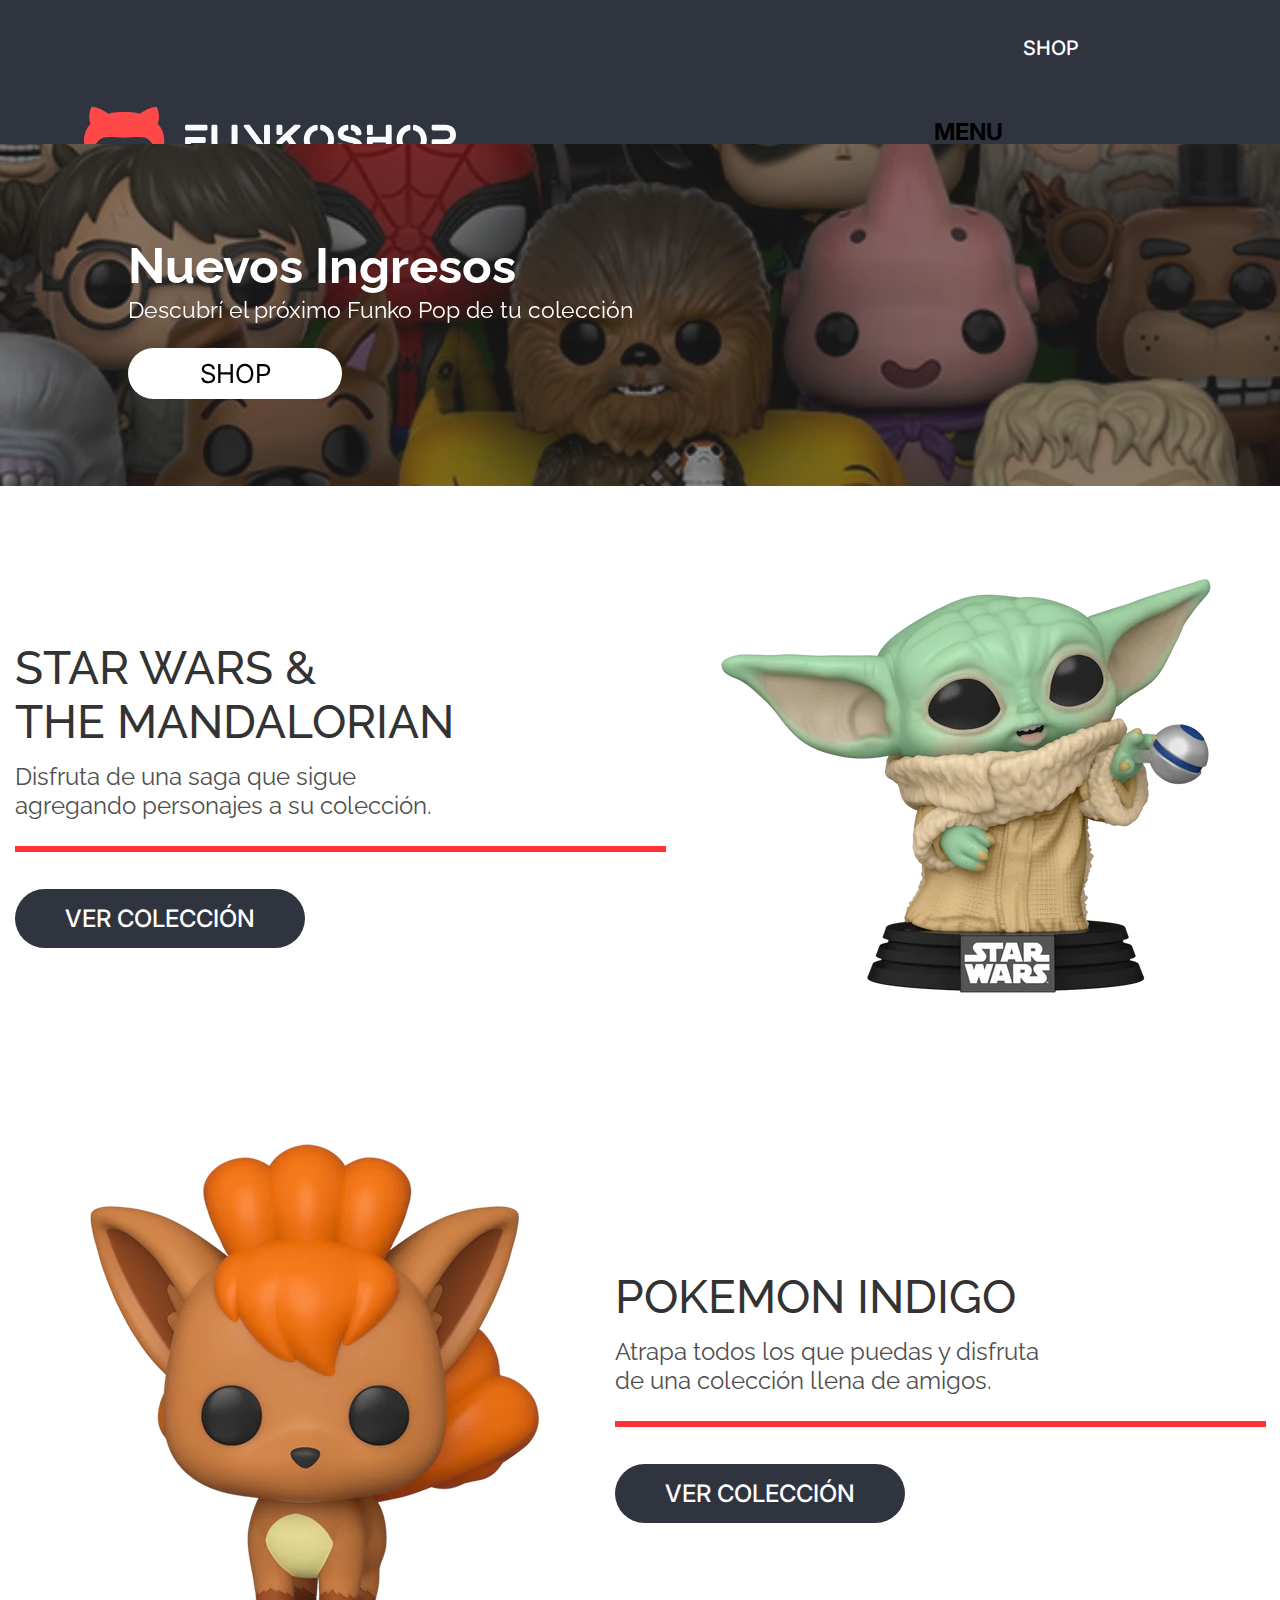
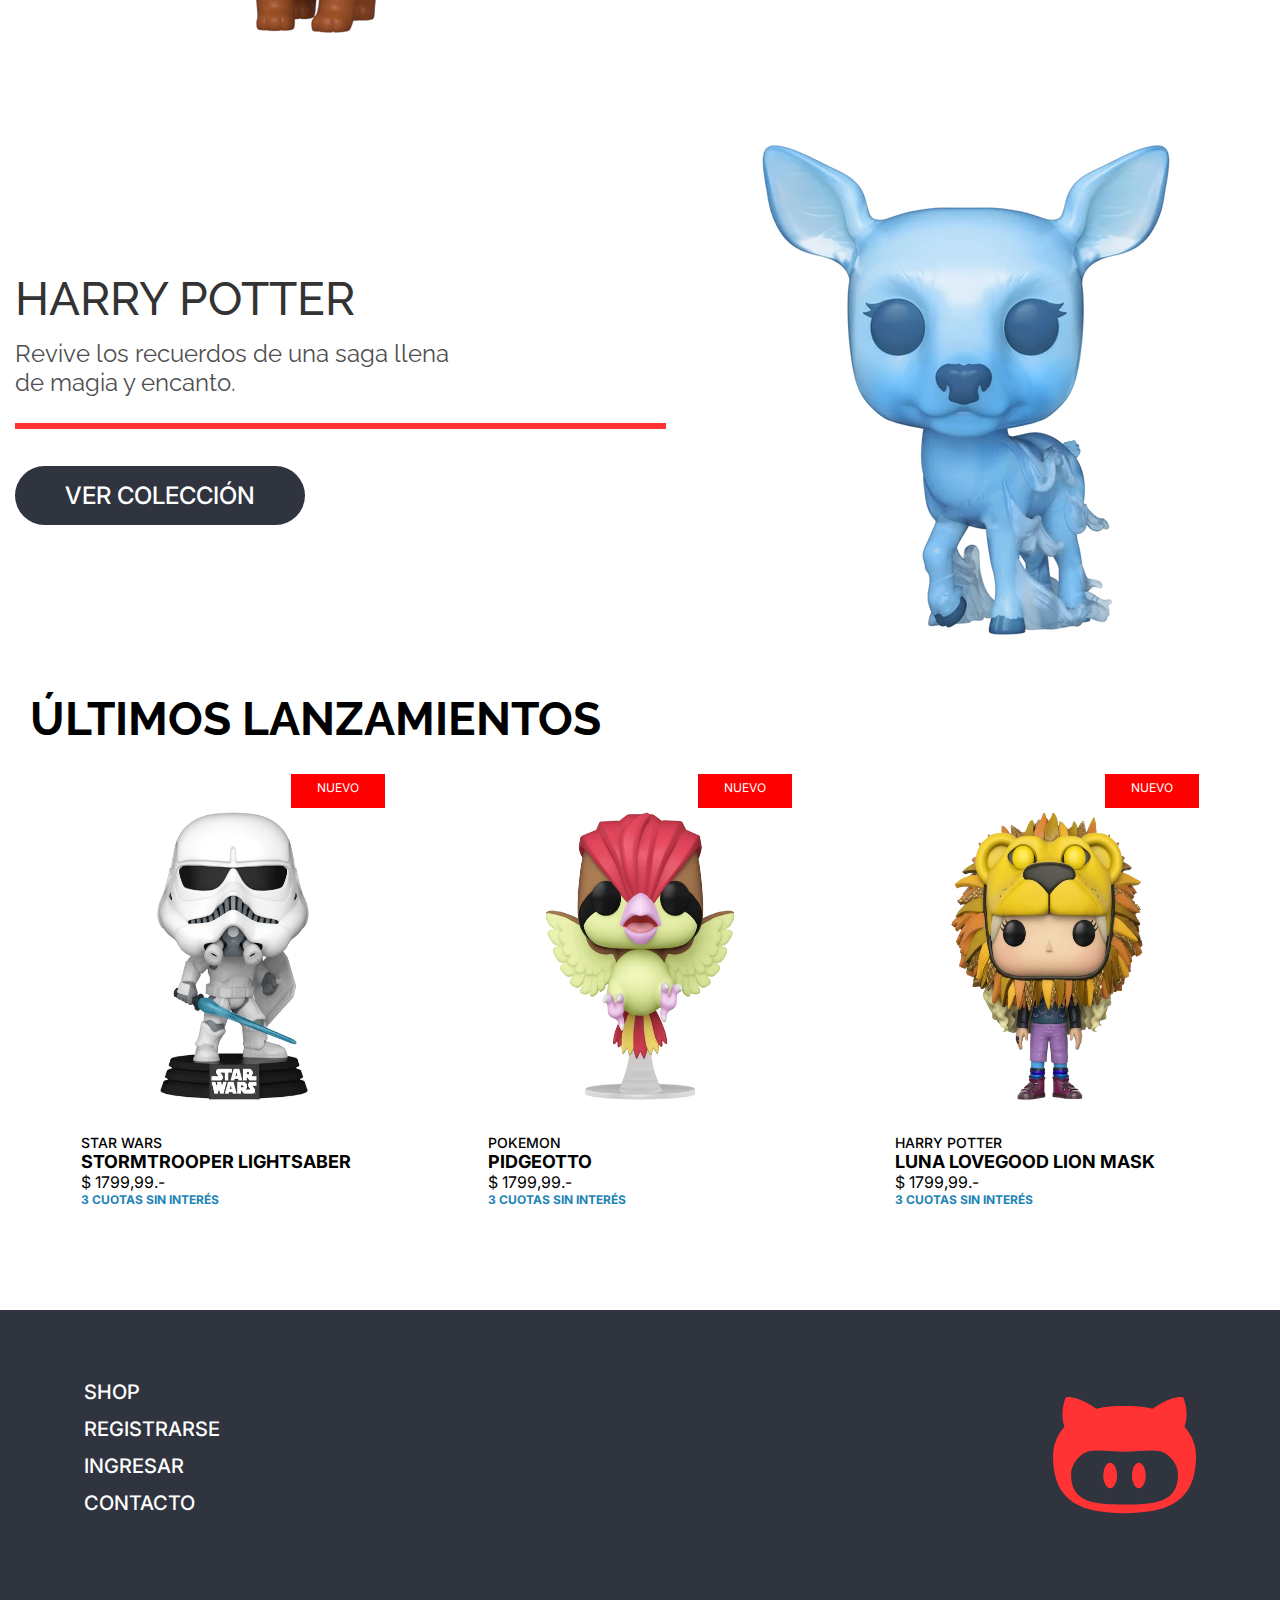
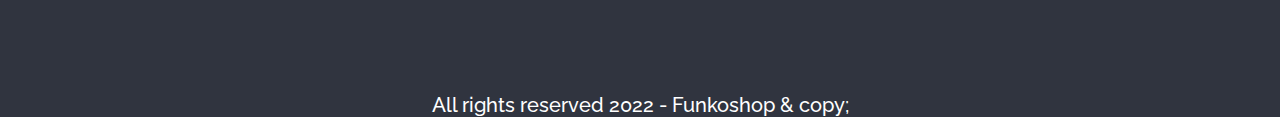
<file: index.html>
<!DOCTYPE html>
<html lang="es">
<head>
    <meta charset="UTF-8">
    <meta http-equiv="X-UA-Compatible" content="IE=edge">
    <meta name="viewport" content="width=device-width, initial-scale=1.0">
    <title>Funkoshop</title>
    <link rel="preconnect" href="https://fonts.googleapis.com">
    <link rel="preconnect" href="https://fonts.gstatic.com" crossorigin>
    <link href="https://fonts.googleapis.com/css2?family=Raleway:wght@500&display=swap" rel="stylesheet">
    <link href="https://cdn.jsdelivr.net/npm/bootstrap@5.2.2/dist/css/bootstrap.min.css" rel="stylesheet" integrity="sha384-Zenh87qX5JnK2Jl0vWa8Ck2rdkQ2Bzep5IDxbcnCeuOxjzrPF/et3URy9Bv1WTRi" crossorigin="anonymous">
    <link rel="preconnect" href="https://fonts.googleapis.com">
    <link rel="preconnect" href="https://fonts.gstatic.com" crossorigin>
    <link href="https://fonts.googleapis.com/css2?family=Inter:wght@400;500;600;700;800&family=Raleway:wght@400;500;600;700&display=swap" rel="stylesheet">
    <link rel="stylesheet" href="css/style.css">
</head>
<body>
    <header>
        <nav class="navbar-expand-lg navbar">
            <div class="header-navbar">
                <div class="navbar-box">
                    <a class="navbar-brand" href="index.html"><img src="img/branding/logo_light_horizontal.svg"
                            class="header-logo" alt=""></a>
                    <button class="navbar-toggler" type="button" data-bs-toggle="offcanvas"
                        data-bs-target="#offcanvasDarkNavbar" aria-controls="offcanvasDarkNavbar">
                        <span class="navbar-toggler-icon"></span>
                    </button>
                </div>
                <div class="offcanvas offcanvas-end text-bg-dark" tabindex="-1" id="offcanvasDarkNavbar"
                    aria-labelledby="offcanvasDarkNavbarLabel">
                    <div class="navbar-items">
                        <div class="offcanvas-header">
                            <h3 class="offcanvas-title" id="offcanvasDarkNavbarLabel">MENU</h3>
                            <button type="button" class="btn-close btn-close-white" data-bs-dismiss="offcanvas"
                                aria-label="Close"></button>
                        </div>
                        <div class="offcanvas-body">
                            <ul class="navbar-nav">
                                <li class="dropdown">
                                    <a class="dropdown-toggle" href="#" role="button" data-bs-toggle="dropdown"
                                        aria-expanded="false">
                                        SHOP
                                    </a>
                                    <ul class="dropdown-menu">
                                        <li><a class="dropdown-item" href="#">Harry Potter</a></li>
                                        <li><a class="dropdown-item" href="#">Star Wars</a></li>
                                        <li><a class="dropdown-item" href="#">Pokemon</a></li>
                                    </ul>
                                </li>
                                <li class="dropdown"><a href="html/contacto.html">CONTACTO</a></li>
                                <li class="dropdown"><a href="html/login.html">LOGIN</a></li>
                                <li class="dropdown"><a href="html/shop.html"><img src="img/icons/cart-icon.svg" class="img__car" alt=""></a></li>
                            </ul>
                        </div>
                    </div>

                </div>
            </div>
        </nav>
    </header>   
    <main>
        <section class="containermain index__seccion1">
            <p>Nuevos Ingresos</p>
            <!-- hr> sirve para separar -->
            <p id="p_nuevoingreso">Descubrí el próximo Funko Pop de tu colección</p>
            <a href="html/shop.html">SHOP</a> 
        </section>
        <section class="containermain index__seccion2">
            <div class="coleccion__card">
                <div class="box-index-seccion2">
                    <p class="index-titulo my-0">STAR WARS &</p>
                    <p class="index-titulo my-0">THE MANDALORIAN</p>
                    <p class="index-parrafo">Disfruta de una saga que sigue agregando personajes a su colección.</p>
                    <hr>
                    <a href="html/compra.html">VER COLECCIÓN</a>
                </div>
                <div>
                    <img class="index-img" src="img/star-wars/baby-yoda-1.webp" alt="">
                </div>
            </div>
            <div class="coleccion__card coleccion-card-box">
                <div class="box-index-seccion2">
                    <img class="index-img" src="img/pokemon/vulpix-1.webp" alt="">
                </div>
                <div>
                    <p class="index-titulo my-0">POKEMON INDIGO</p>
                    <p class="index-parrafo">Atrapa todos los que puedas y disfruta de una colección llena de amigos.</p>
                    <hr>
                    <a class="boton-mobile-coleccion" href="html/compra.html">VER COLECCIÓN</a>
                </div>
            </div>
            <div class="coleccion__card">
                <div class="box-index-seccion2">
                    <p class="index-titulo my-0">HARRY POTTER</p>
                    <p class="index-parrafo">Revive los recuerdos de una saga llena de magia y encanto.</p>
                    <hr>
                    <a href="html/compra.html">VER COLECCIÓN</a>
                </div>
                <div>
                    <img class="index-img" src="img/harry-potter/snape-patronus-1.webp" alt="">
                </div>
            </div>
        </section>
        <section class="containermain index__seccion3">
            <h2>ÚLTIMOS LANZAMIENTOS</h2>
            <div class="index-lanzamientos">
                <div class="box-muñeco">
                    <div class="box-nuevo box-nuevo-shop">
                        <p>NUEVO</p>
                    </div>
                    <img class="shop-img" src="img/star-wars/trooper-1.webp" alt="">
                    <p class="card-titulo">STAR WARS</p>
                    <p class="card-sub">STORMTROOPER LIGHTSABER</p>
                    <p class="card-precio">$ 1799,99.-</p>
                    <p class="card-pago">3 CUOTAS SIN INTERÉS</p>
                </div>
                <div class="box-muñeco">
                    <div class="box-nuevo box-nuevo-shop">
                        <p>NUEVO</p>
                    </div>
                    <img class="shop-img" src="img/pokemon/pidgeotto-1.webp" alt="">
                    <p class="card-titulo">POKEMON</p>
                    <p class="card-sub">PIDGEOTTO</p>
                    <p class="card-precio">$ 1799,99.-</p>
                    <p class="card-pago">3 CUOTAS SIN INTERÉS</p>
                </div>
                <div class="box-muñeco">
                    <div class="box-nuevo box-nuevo-shop">
                        <p>NUEVO</p>
                    </div>
                    <img class="shop-img" src="img/harry-potter/luna-1.webp" alt="">
                    <p class="card-titulo">HARRY POTTER</p>
                    <p class="card-sub">LUNA LOVEGOOD LION MASK</p>
                    <p class="card-precio">$ 1799,99.-</p>
                    <p class="card-pago">3 CUOTAS SIN INTERÉS</p>
                </div>
            </div>
        </section>
    </main>
    <footer>
        <section class="footer__nav">
            <div>
                <ul class="footer__items">
                    <li><a href="html/shop.html">SHOP</a></li>
                    <li><a href="html/registro.html"">REGISTRARSE</a></li>
                    <li><a href="html/login.html">INGRESAR</a></li>
                    <li><a href="html/contacto.html">CONTACTO</a></li>
                </ul>
            </div>
        <a href="index.html"><img src="img/branding/isotype.svg" alt=""></a>
        </section>
        <p>All rights reserved 2022 - Funkoshop & copy;</p>
    </footer>
    <script src="https://cdn.jsdelivr.net/npm/@popperjs/core@2.11.6/dist/umd/popper.min.js" integrity="sha384-oBqDVmMz9ATKxIep9tiCxS/Z9fNfEXiDAYTujMAeBAsjFuCZSmKbSSUnQlmh/jp3" crossorigin="anonymous"></script>
    <script src="https://cdn.jsdelivr.net/npm/bootstrap@5.2.2/dist/js/bootstrap.min.js" integrity="sha384-IDwe1+LCz02ROU9k972gdyvl+AESN10+x7tBKgc9I5HFtuNz0wWnPclzo6p9vxnk" crossorigin="anonymous"></script>       
</body>
</html>
</file>
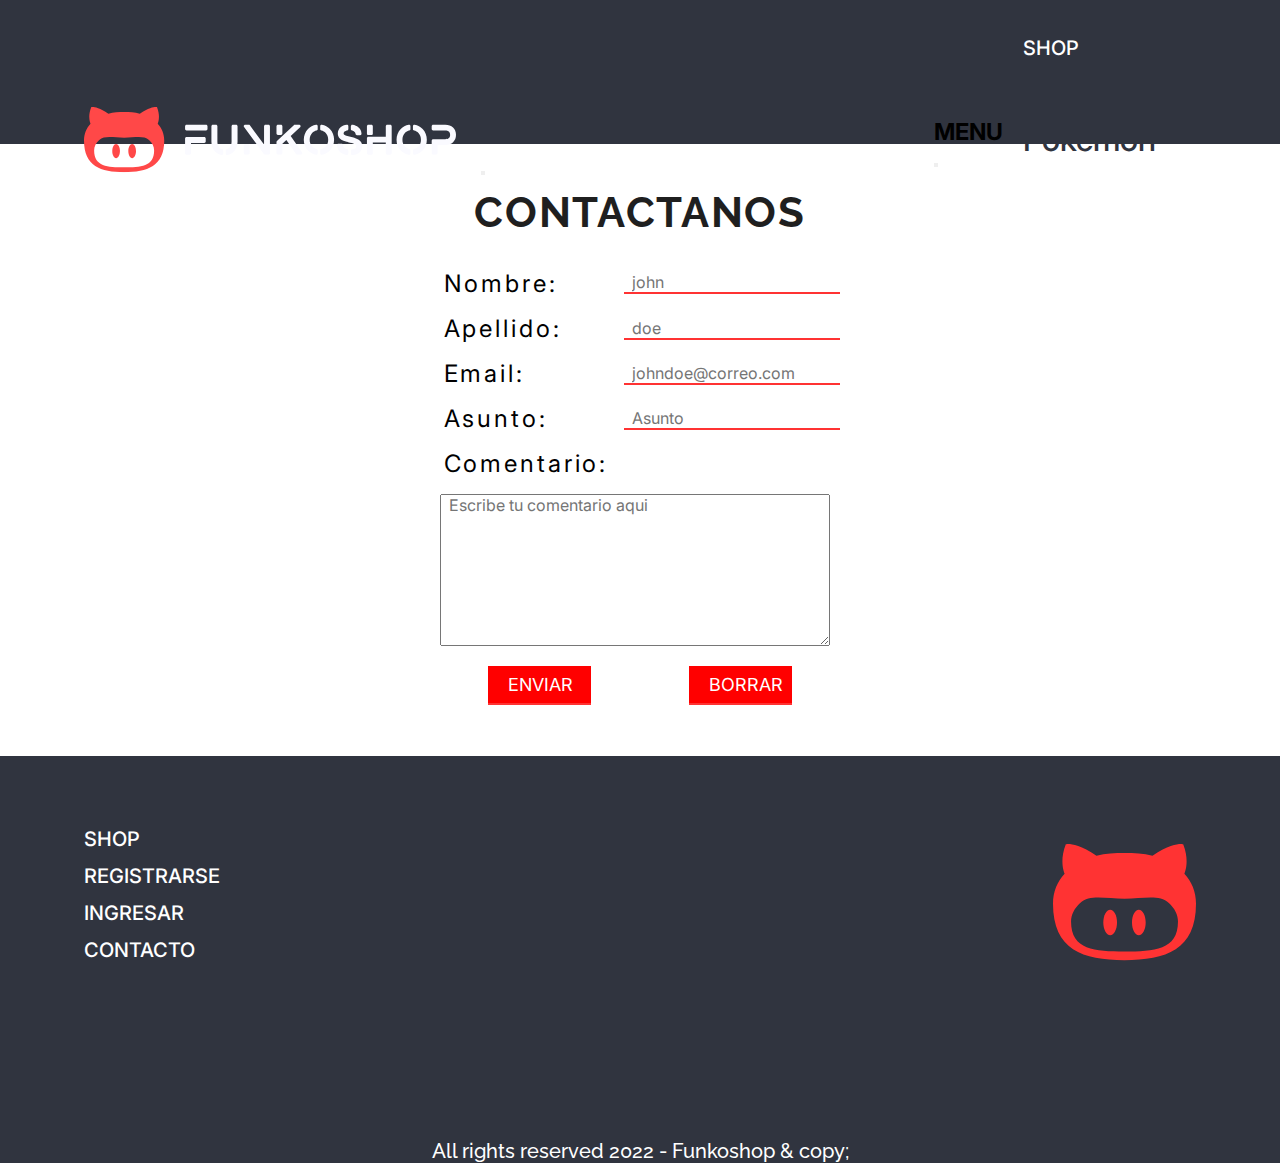
<file: html/contacto.html>
<!DOCTYPE html>
<html lang="es">

<head>
    <meta charset="UTF-8">
    <meta http-equiv="X-UA-Compatible" content="IE=edge">
    <meta name="viewport" content="width=device-width, initial-scale=1.0">
    <title>Funkoshop</title>
    <link rel="preconnect" href="https://fonts.googleapis.com">
    <link rel="preconnect" href="https://fonts.gstatic.com" crossorigin>
    <link href="https://fonts.googleapis.com/css2?family=Raleway:wght@500&display=swap" rel="stylesheet">
    <link href="https://cdn.jsdelivr.net/npm/bootstrap@5.2.2/dist/css/bootstrap.min.css" rel="stylesheet"
        integrity="sha384-Zenh87qX5JnK2Jl0vWa8Ck2rdkQ2Bzep5IDxbcnCeuOxjzrPF/et3URy9Bv1WTRi" crossorigin="anonymous">
    <link rel="preconnect" href="https://fonts.googleapis.com">
    <link rel="preconnect" href="https://fonts.gstatic.com" crossorigin>
    <link
        href="https://fonts.googleapis.com/css2?family=Inter:wght@400;500;600;700;800&family=Raleway:wght@400;500;600;700&display=swap"
        rel="stylesheet">
    <link rel="stylesheet" href="../css/style.css">
</head>

<body>
    <header>
        <nav class="navbar-expand-lg navbar">
            <div class="header-navbar">
                <div class="navbar-box">
                    <a class="navbar-brand" href="../index.html"><img src="../img/branding/logo_light_horizontal.svg"
                            class="header-logo" alt=""></a>
                    <button class="navbar-toggler" type="button" data-bs-toggle="offcanvas"
                        data-bs-target="#offcanvasDarkNavbar" aria-controls="offcanvasDarkNavbar">
                        <span class="navbar-toggler-icon"></span>
                    </button>
                </div>
                <div class="offcanvas offcanvas-end text-bg-dark" tabindex="-1" id="offcanvasDarkNavbar"
                    aria-labelledby="offcanvasDarkNavbarLabel">
                    <div class="navbar-items">
                        <div class="offcanvas-header">
                            <h3 class="offcanvas-title" id="offcanvasDarkNavbarLabel">MENU</h3>
                            <button type="button" class="btn-close btn-close-white" data-bs-dismiss="offcanvas"
                                aria-label="Close"></button>
                        </div>
                        <div class="offcanvas-body">
                            <ul class="navbar-nav">
                                <li class="dropdown">
                                    <a class="dropdown-toggle" href="#" role="button" data-bs-toggle="dropdown"
                                        aria-expanded="false">
                                        SHOP
                                    </a>
                                    <ul class="dropdown-menu">
                                        <li><a class="dropdown-item" href="#">Harry Potter</a></li>
                                        <li><a class="dropdown-item" href="#">Star Wars</a></li>
                                        <li><a class="dropdown-item" href="#">Pokemon</a></li>
                                    </ul>
                                </li>
                                <li class="dropdown"><a href="contacto.html">CONTACTO</a></li>
                                <li class="dropdown"><a href="login.html">LOGIN</a></li>
                                <li class="dropdown"><a href="shop.html"><img src="../img/icons/cart-icon.svg"
                                            class="img__car" alt=""></a></li>
                            </ul>
                        </div>
                    </div>
                </div>
            </div>
        </nav>
    </header>
    <main class="containermain main__contacto">
        <h1>CONTACTANOS</h1>
        <form class="form-identidad" action="">
            <div class="contacto-box">
                <div class="identidad-card">
                    <p class="nombre">Nombre:</p>
                    <input type="text" name="nombre" placeholder="john">
                </div>
                <div class="identidad-card">
                    <p class="apellido">Apellido:</p>
                    <input type="text" name="apellido" placeholder="doe">
                </div>
                <div class="identidad-card">
                    <p class="email">Email:</p>
                    <input type="email" name="correo" placeholder="johndoe@correo.com">
                </div>
                <div class="identidad-card">
                    <p class="Asunto">Asunto:</p>
                    <input type="text" name="Asunto" placeholder="Asunto">
                </div>
                <div class="box-comentario">
                    <p class="comentario">Comentario:</p>
                    <textarea name="comentario" id="" placeholder="Escribe tu comentario aqui"></textarea>
                </div>
                <div class="contacto-boton">
                    <input class="box-enviar-borrar" type="submit" value="ENVIAR">
                    <input class="box-enviar-borrar" type="reset" value="BORRAR">
                </div>
            </div>
    </main>
    <footer>
        <section class="footer__nav">
            <div>
                <ul class="footer__items">
                    <li><a href="shop.html">SHOP</a></li>
                    <li><a href="registro.html">REGISTRARSE</a></li>
                    <li><a href="login.html">INGRESAR</a></li>
                    <li><a href="contacto.html">CONTACTO</a></li>
                </ul>
            </div>
            <a href="../index.html"><img src="../img/branding/isotype.svg" alt=""></a>
        </section>
        <p>All rights reserved 2022 - Funkoshop & copy;</p>
    </footer>
    <script src="https://cdn.jsdelivr.net/npm/@popperjs/core@2.11.6/dist/umd/popper.min.js"
        integrity="sha384-oBqDVmMz9ATKxIep9tiCxS/Z9fNfEXiDAYTujMAeBAsjFuCZSmKbSSUnQlmh/jp3"
        crossorigin="anonymous"></script>
    <script src="https://cdn.jsdelivr.net/npm/bootstrap@5.2.2/dist/js/bootstrap.min.js"
        integrity="sha384-IDwe1+LCz02ROU9k972gdyvl+AESN10+x7tBKgc9I5HFtuNz0wWnPclzo6p9vxnk"
        crossorigin="anonymous"></script>
</body>

</html>
</file>
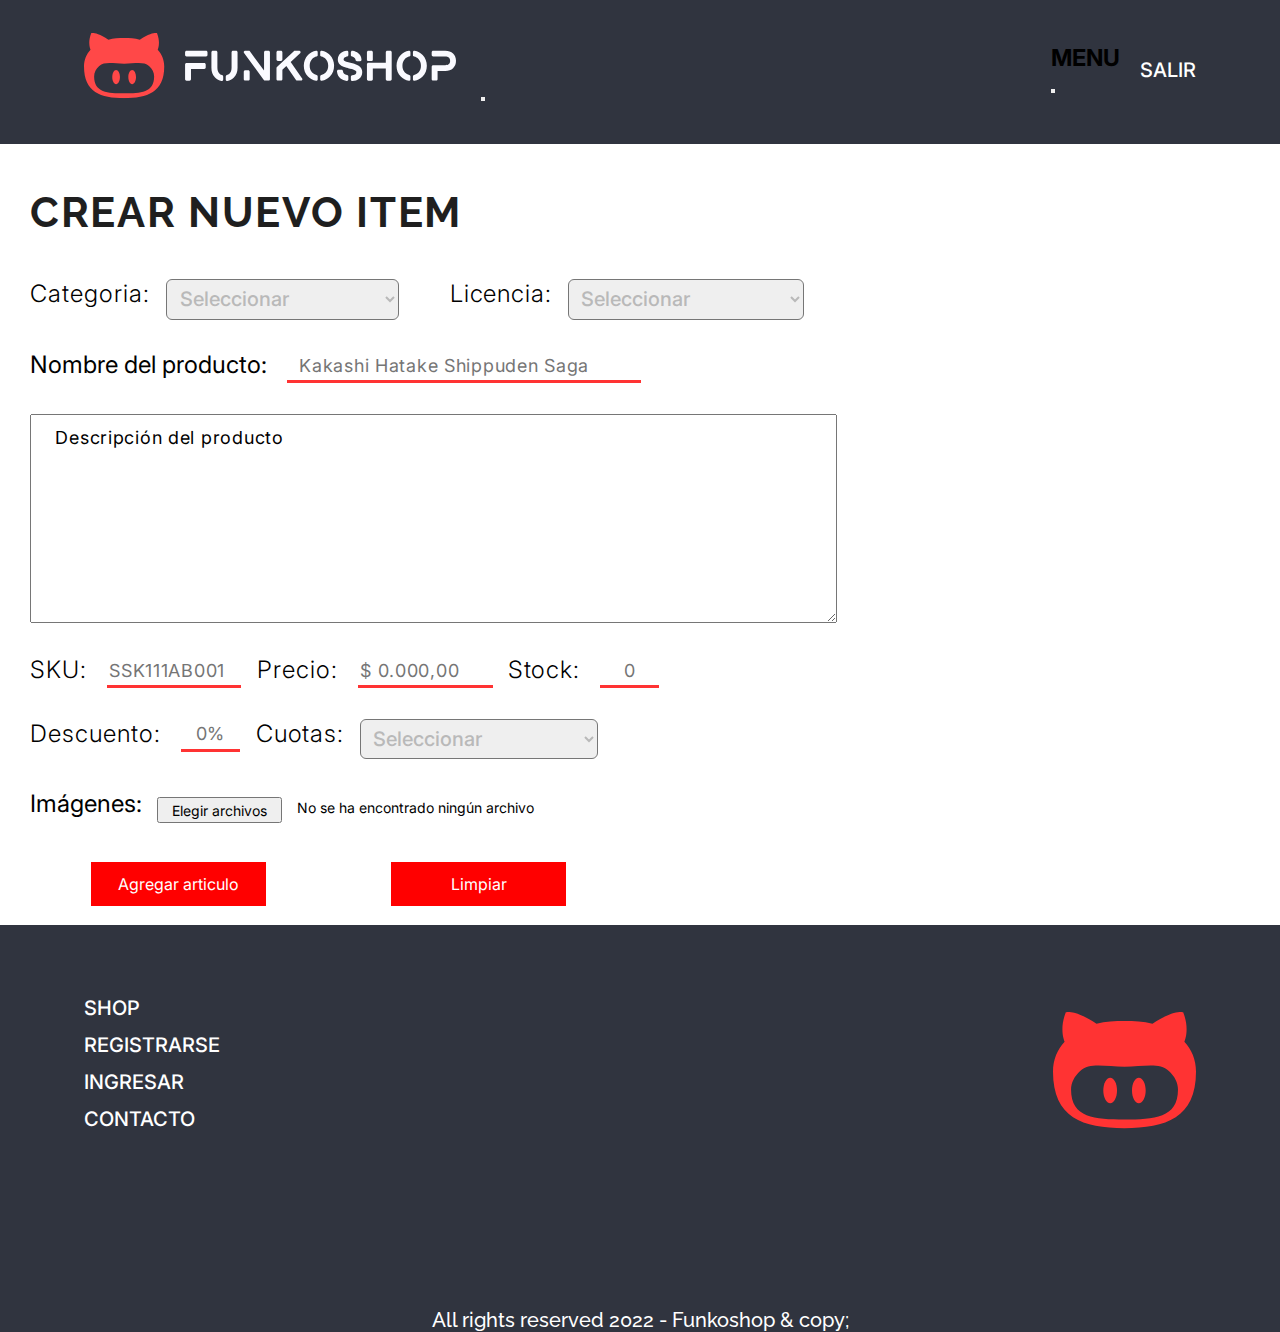
<file: html/crear-item.html>
<!DOCTYPE html>
<html lang="en">

<head>
    <meta charset="UTF-8">
    <meta http-equiv="X-UA-Compatible" content="IE=edge">
    <meta name="viewport" content="width=device-width, initial-scale=1.0">
    <title>Funkoshop</title>
    <link rel="preconnect" href="https://fonts.googleapis.com">
    <link rel="preconnect" href="https://fonts.gstatic.com" crossorigin>
    <link href="https://fonts.googleapis.com/css2?family=Raleway:wght@500&display=swap" rel="stylesheet">
    <link href="https://cdn.jsdelivr.net/npm/bootstrap@5.2.2/dist/css/bootstrap.min.css" rel="stylesheet" integrity="sha384-Zenh87qX5JnK2Jl0vWa8Ck2rdkQ2Bzep5IDxbcnCeuOxjzrPF/et3URy9Bv1WTRi" crossorigin="anonymous">
    <link rel="preconnect" href="https://fonts.googleapis.com">
    <link rel="preconnect" href="https://fonts.gstatic.com" crossorigin>
    <link href="https://fonts.googleapis.com/css2?family=Inter:wght@400;500;600;700;800&family=Raleway:wght@400;500;600;700&display=swap" rel="stylesheet">
    <link rel="stylesheet" href="../css/style.css">
</head>

<body>
    <header>
        <nav class="navbar-expand-lg navbar">
            <div class="header-navbar">
                <div class="navbar-box">
                    <a class="navbar-brand" href="../index.html"><img src="../img/branding/logo_light_horizontal.svg"
                            class="header-logo" alt=""></a>
                    <button class="navbar-toggler" type="button" data-bs-toggle="offcanvas"
                        data-bs-target="#offcanvasDarkNavbar" aria-controls="offcanvasDarkNavbar">
                        <span class="navbar-toggler-icon"></span>
                    </button>
                </div>
                <div class="offcanvas offcanvas-end text-bg-dark" tabindex="-1" id="offcanvasDarkNavbar"
                    aria-labelledby="offcanvasDarkNavbarLabel">
                    <div class="navbar-items">
                        <div class="offcanvas-header">
                            <h3 class="offcanvas-title" id="offcanvasDarkNavbarLabel">MENU</h3>
                            <button type="button" class="btn-close btn-close-white" data-bs-dismiss="offcanvas"
                                aria-label="Close"></button>
                        </div>
                        <div class="offcanvas-body">
                            <ul class="navbar-nav">
                                <li class="dropdown"><a href="../index.html">SALIR</a></li>
                            </ul>
                        </div>
                    </div>
                </div>
            </div>
        </nav>
    </header>
    <main class="containermain main-diseño">
        <form action=""> 
            <h1>CREAR NUEVO ITEM</h1>
            <div class="crear-box1">
                <div class="crear-box2">
                    <p>Categoria:</p>
                    <select name="" id="" class="crear-opciones">
                        <option value="" disabled selected>Seleccionar</option>
                        <option value="">opcion1</option>
                        <option value="">opcion2</option>
                    </select>
                </div>
                <div class="crear-box2">
                    <p>Licencia:</p>
                    <select name="" id="" class="crear-opciones">
                        <option value="" disabled selected>Seleccionar</option>
                        <option value="">opcion1</option>
                        <option value="">opcion2</option>
                    </select>
                </div>
            </div>
            <div class="crear-box1">
                <p>Nombre del producto:</p>
                <input class="crear-barra-red1" type="text" placeholder="Kakashi Hatake Shippuden Saga">
            </div>
            <textarea name="" id="">Descripción del producto</textarea>
            <div class="crear-box1">
                <div class="crear-box2">
                    <p>SKU:</p>
                    <input class="crear-barra-red2" type="text" placeholder="SSK111AB001">
                </div>
                <div class="crear-box2">
                    <p>Precio:</p>
                    <input class="crear-barra-red2" type="text" placeholder="$ 0.000,00">
                </div>
                <div class="crear-box2">
                    <p>Stock:</p>
                    <input class="crear-barra-red3" type="text" placeholder="0">
                </div>
            </div>
            <div class="crear-box1">
                <div class="crear-box2">
                    <p>Descuento:</p>
                    <input class="crear-barra-red3" type="text" placeholder="0%">
                </div>
                <div class="crear-box2">
                    <p>Cuotas:</p>
                    <select name="" id="" class="crear-cuotas">
                        <option value="" disabled selected>Seleccionar</option>
                        <option value="">3 cuotas sin interés</option>
                        <option value="">6 cuotas sin interés</option>
                        <option value="">9 cuotas sin interés</option>
                        <option value="">12 cuotas sin interés</option>
                    </select>
                </div>
            </div>
            <div class="crear-box1">
                <p>Imágenes:</p>
                <div class="crear-box-button">
                    <button>Elegir archivos</button>
                </div>
                <p class="crear-mensaje">No se ha encontrado ningún archivo</p>
            </div>
            <div class="crear-seccion-botones">
                <input class="boton-agregar-limpiar" type="submit" value="Agregar articulo">
                <input class="boton-agregar-limpiar" type="submit" value="Limpiar">
            </div>
        </form>
    </main>
    <footer>
        <section class="footer__nav">
            <div>
                <ul class="footer__items">
                    <li><a href="shop.html">SHOP</a></li>
                    <li><a href="registro.html">REGISTRARSE</a></li>
                    <li><a href="login.html">INGRESAR</a></li>
                    <li><a href="contacto.html">CONTACTO</a></li>
                </ul>
            </div>
            <a href="../index.html"><img src="../img/branding/isotype.svg" alt=""></a>
        </section>
        <p>All rights reserved 2022 - Funkoshop & copy;</p>
    </footer>
    <script src="https://cdn.jsdelivr.net/npm/@popperjs/core@2.11.6/dist/umd/popper.min.js"
        integrity="sha384-oBqDVmMz9ATKxIep9tiCxS/Z9fNfEXiDAYTujMAeBAsjFuCZSmKbSSUnQlmh/jp3"
        crossorigin="anonymous"></script>
    <script src="https://cdn.jsdelivr.net/npm/bootstrap@5.2.2/dist/js/bootstrap.min.js"
        integrity="sha384-IDwe1+LCz02ROU9k972gdyvl+AESN10+x7tBKgc9I5HFtuNz0wWnPclzo6p9vxnk"
        crossorigin="anonymous"></script>
</body>

</html>
</file>
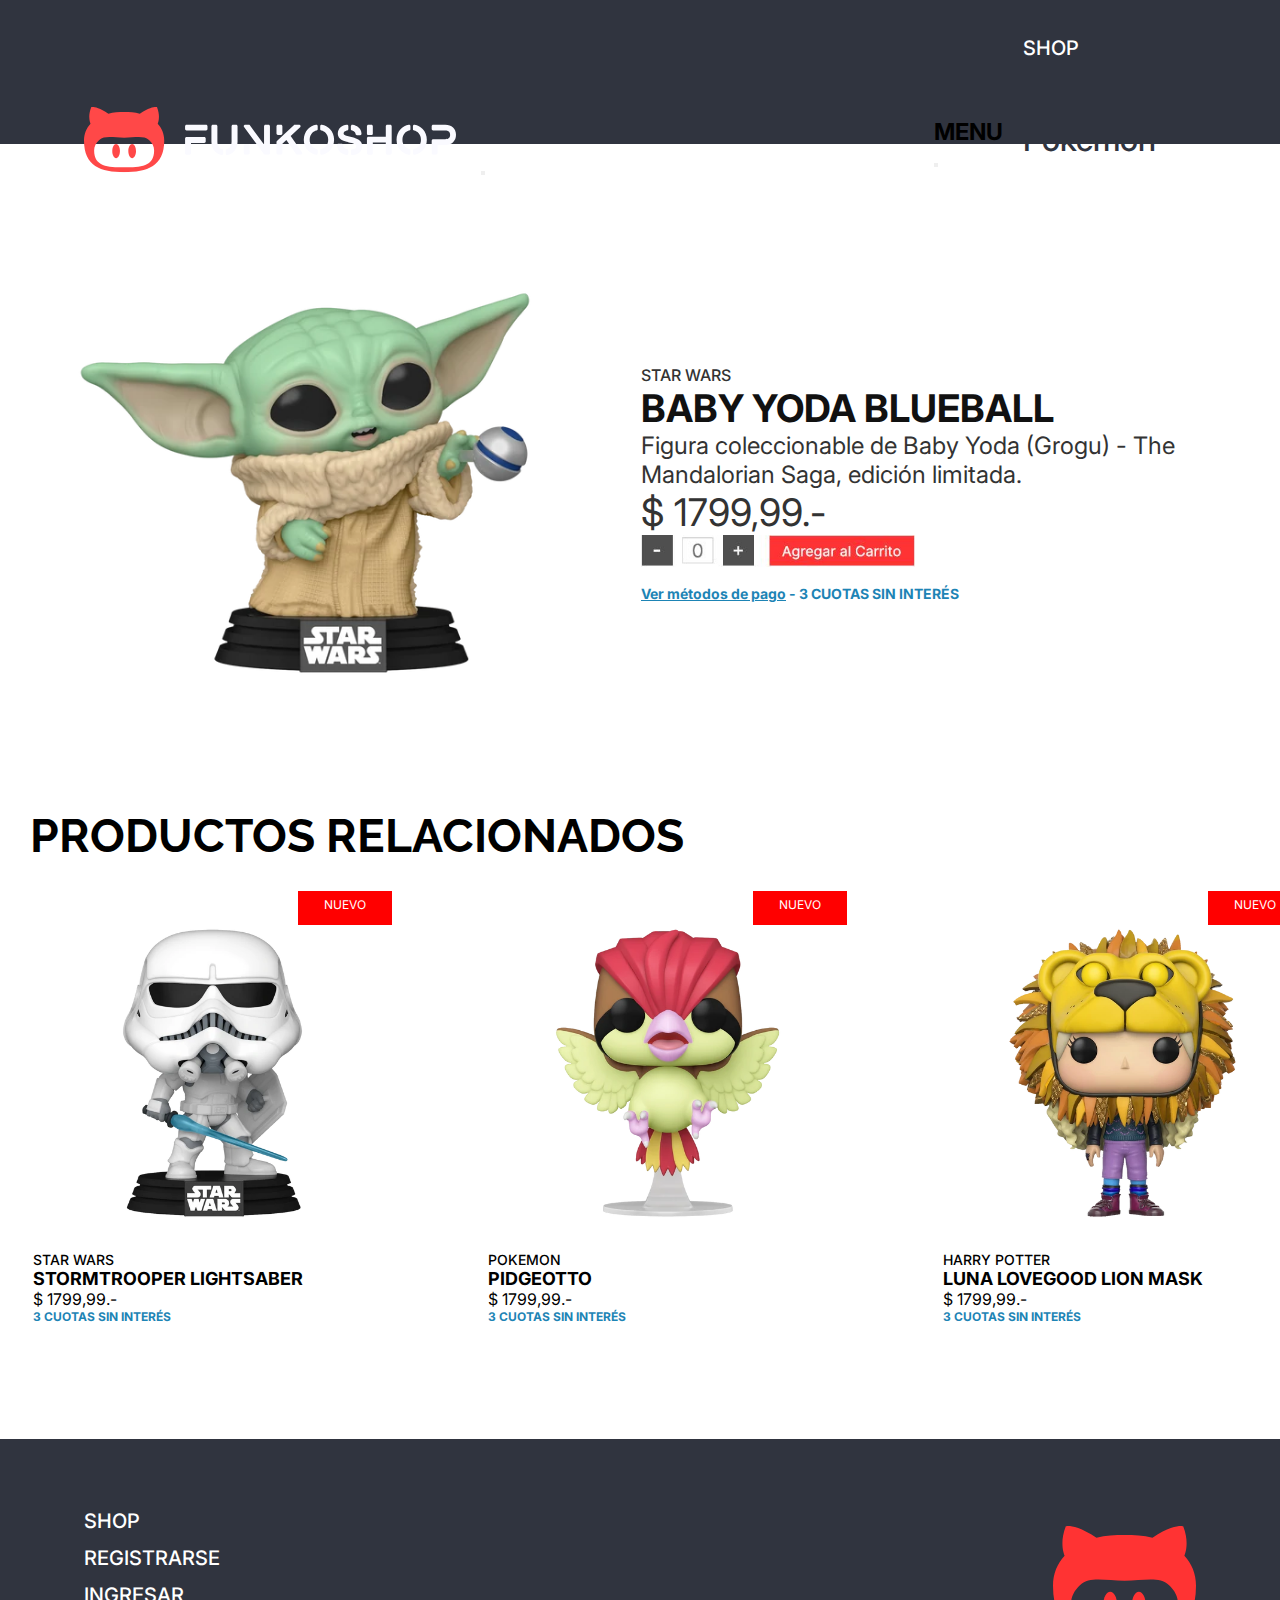
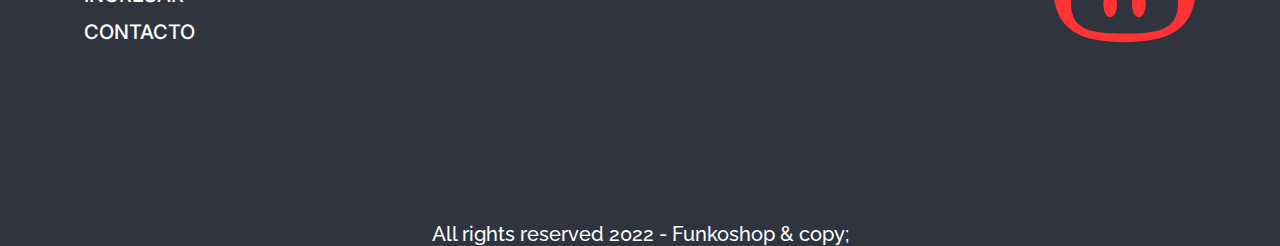
<file: html/item.html>
<!DOCTYPE html>
<html lang="es">
<head>
    <meta charset="UTF-8">
    <meta http-equiv="X-UA-Compatible" content="IE=edge">
    <meta name="viewport" content="width=device-width, initial-scale=1.0">
    <title>Funkoshop</title>
    <link rel="preconnect" href="https://fonts.googleapis.com">
    <link rel="preconnect" href="https://fonts.gstatic.com" crossorigin>
    <link href="https://fonts.googleapis.com/css2?family=Raleway:wght@500&display=swap" rel="stylesheet">
    <link href="https://cdn.jsdelivr.net/npm/bootstrap@5.2.2/dist/css/bootstrap.min.css" rel="stylesheet" integrity="sha384-Zenh87qX5JnK2Jl0vWa8Ck2rdkQ2Bzep5IDxbcnCeuOxjzrPF/et3URy9Bv1WTRi" crossorigin="anonymous">
    <link rel="preconnect" href="https://fonts.googleapis.com">
    <link rel="preconnect" href="https://fonts.gstatic.com" crossorigin>
    <link href="https://fonts.googleapis.com/css2?family=Inter:wght@400;500;600;700;800&family=Raleway:wght@400;500;600;700&display=swap" rel="stylesheet">
    <link rel="stylesheet" href="../css/style.css">
</head>
<body>
    <header>
        <nav class="navbar-expand-lg navbar">
            <div class="header-navbar">
                <div class="navbar-box">
                    <a class="navbar-brand" href="../index.html"><img src="../img/branding/logo_light_horizontal.svg"
                            class="header-logo" alt=""></a>
                    <button class="navbar-toggler" type="button" data-bs-toggle="offcanvas"
                        data-bs-target="#offcanvasDarkNavbar" aria-controls="offcanvasDarkNavbar">
                        <span class="navbar-toggler-icon"></span>
                    </button>
                </div>
                <div class="offcanvas offcanvas-end text-bg-dark" tabindex="-1" id="offcanvasDarkNavbar"
                    aria-labelledby="offcanvasDarkNavbarLabel">
                    <div class="navbar-items">
                        <div class="offcanvas-header">
                            <h3 class="offcanvas-title" id="offcanvasDarkNavbarLabel">MENU</h3>
                            <button type="button" class="btn-close btn-close-white" data-bs-dismiss="offcanvas"
                                aria-label="Close"></button>
                        </div>
                        <div class="offcanvas-body">
                            <ul class="navbar-nav">
                                <li class="dropdown">
                                    <a class="dropdown-toggle" href="#" role="button" data-bs-toggle="dropdown"
                                        aria-expanded="false">
                                        SHOP
                                    </a>
                                    <ul class="dropdown-menu">
                                        <li><a class="dropdown-item" href="#">Harry Potter</a></li>
                                        <li><a class="dropdown-item" href="#">Star Wars</a></li>
                                        <li><a class="dropdown-item" href="#">Pokemon</a></li>
                                    </ul>
                                </li>
                                <li class="dropdown"><a href="contacto.html">CONTACTO</a></li>
                                <li class="dropdown"><a href="login.html">LOGIN</a></li>
                                <li class="dropdown"><a href="shop.html"><img src="../img/icons/cart-icon.svg" class="img__car" alt=""></a></li>
                            </ul>
                        </div>
                    </div>
                </div>
            </div>
        </nav>
    </header>
    <main class="containermain main__items">
        <section class="items__card">
            <div>
                <img class="funko-img" src="../img/star-wars/baby-yoda-1.webp" alt="">
            </div>
            <div class="seccion__items">
                <p class="items-titulo">STAR WARS</p>
                <p class="items-sub">BABY YODA BLUEBALL</p>
                <p class="items-parrafo">Figura coleccionable de Baby Yoda (Grogu) - The Mandalorian Saga, edición limitada.</p>
                <p class="items-precio">$ 1799,99.-</p>
                <img class="items-boton" src="../img/boton.JPG" alt="">
                <p class="items-pago"><u>Ver métodos de pago</u> - 3 CUOTAS SIN INTERÉS</p>
            </div>
        </section>
        <section class="items__lanzamientos">
            <h2>PRODUCTOS RELACIONADOS</h2>
            <div class="box-lanzamiento">
                <div class="box-muñeco">
                    <div class="box-nuevo box-nuevo-items">
                        <p>NUEVO</p>
                    </div>
                    <img class="items-img" src="../img/star-wars/trooper-1.webp" alt="">
                    <p class="card-titulo">STAR WARS</p>
                    <p class="card-sub">STORMTROOPER LIGHTSABER</p>
                    <p class="card-precio">$ 1799,99.-</p>
                    <p class="card-pago">3 CUOTAS SIN INTERÉS</p>
                </div>
                <div class="box-muñeco">
                    <div class="box-nuevo box-nuevo-items">
                        <p>NUEVO</p>
                    </div>
                    <img class="items-img" src="../img/pokemon/pidgeotto-1.webp" alt="">
                    <p class="card-titulo">POKEMON</p>
                    <p class="card-sub">PIDGEOTTO</p>
                    <p class="card-precio">$ 1799,99.-</p>
                    <p class="card-pago">3 CUOTAS SIN INTERÉS</p>
                </div>
                <div class="box-muñeco mb-5">
                    <div class="box-nuevo box-nuevo-items">
                        <p>NUEVO</p>
                    </div>
                    <img class="items-img" src="../img/harry-potter/luna-1.webp" alt="">
                    <p class="card-titulo">HARRY POTTER</p>
                    <p class="card-sub">LUNA LOVEGOOD LION MASK</p>
                    <p class="card-precio">$ 1799,99.-</p>
                    <p class="card-pago">3 CUOTAS SIN INTERÉS</p>
                </div>
            </div>
            
        </section>
    </main>
    <footer>
        <section class="footer__nav">
            <div>
                <ul class="footer__items">
                    <li><a href="shop.html">SHOP</a></li>
                    <li><a href="registro.html">REGISTRARSE</a></li>
                    <li><a href="login.html">INGRESAR</a></li>
                    <li><a href="contacto.html">CONTACTO</a></li>
                </ul>
            </div>
            <a href="../index.html"><img src="../img/branding/isotype.svg" alt=""></a>
        </section>
        <p>All rights reserved 2022 - Funkoshop & copy;</p>
    </footer>
    <script src="https://cdn.jsdelivr.net/npm/@popperjs/core@2.11.6/dist/umd/popper.min.js" integrity="sha384-oBqDVmMz9ATKxIep9tiCxS/Z9fNfEXiDAYTujMAeBAsjFuCZSmKbSSUnQlmh/jp3" crossorigin="anonymous"></script>
    <script src="https://cdn.jsdelivr.net/npm/bootstrap@5.2.2/dist/js/bootstrap.min.js" integrity="sha384-IDwe1+LCz02ROU9k972gdyvl+AESN10+x7tBKgc9I5HFtuNz0wWnPclzo6p9vxnk" crossorigin="anonymous"></script>       
</body>
</html>
</file>
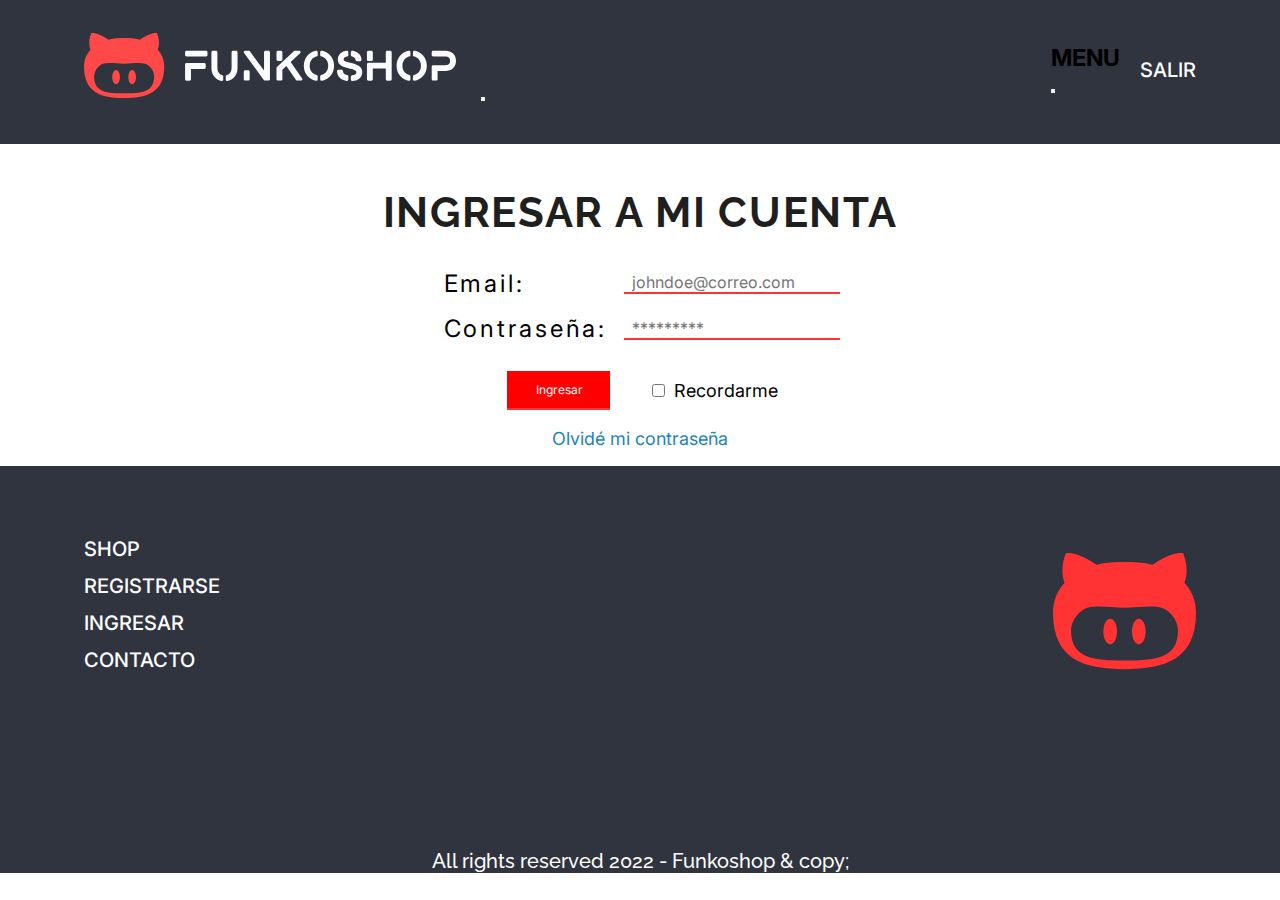
<file: html/login.html>
<!DOCTYPE html>
<html lang="es">

<head>
    <meta charset="UTF-8">
    <meta http-equiv="X-UA-Compatible" content="IE=edge">
    <meta name="viewport" content="width=device-width, initial-scale=1.0">
    <title>Funkoshop</title>
    <link rel="preconnect" href="https://fonts.googleapis.com">
    <link rel="preconnect" href="https://fonts.gstatic.com" crossorigin>
    <link href="https://fonts.googleapis.com/css2?family=Raleway:wght@500&display=swap" rel="stylesheet">
    <link href="https://cdn.jsdelivr.net/npm/bootstrap@5.2.2/dist/css/bootstrap.min.css" rel="stylesheet" integrity="sha384-Zenh87qX5JnK2Jl0vWa8Ck2rdkQ2Bzep5IDxbcnCeuOxjzrPF/et3URy9Bv1WTRi" crossorigin="anonymous">
    <link rel="preconnect" href="https://fonts.googleapis.com">
    <link rel="preconnect" href="https://fonts.gstatic.com" crossorigin>
    <link href="https://fonts.googleapis.com/css2?family=Inter:wght@400;500;600;700;800&family=Raleway:wght@400;500;600;700&display=swap" rel="stylesheet">
    <link rel="stylesheet" href="../css/style.css">
</head>

<body>
    <header>
        <nav class="navbar-expand-lg navbar">
            <div class="header-navbar">
                <div class="navbar-box">
                    <a class="navbar-brand" href="../index.html"><img src="../img/branding/logo_light_horizontal.svg"
                            class="header-logo" alt=""></a>
                    <button class="navbar-toggler" type="button" data-bs-toggle="offcanvas"
                        data-bs-target="#offcanvasDarkNavbar" aria-controls="offcanvasDarkNavbar">
                        <span class="navbar-toggler-icon"></span>
                    </button>
                </div>
                <div class="offcanvas offcanvas-end text-bg-dark" tabindex="-1" id="offcanvasDarkNavbar"
                    aria-labelledby="offcanvasDarkNavbarLabel">
                    <div class="navbar-items">
                        <div class="offcanvas-header">
                            <h3 class="offcanvas-title" id="offcanvasDarkNavbarLabel">MENU</h3>
                            <button type="button" class="btn-close btn-close-white" data-bs-dismiss="offcanvas"
                                aria-label="Close"></button>
                        </div>
                        <div class="offcanvas-body">
                            <ul class="navbar-nav">
                                <li class="dropdown"><a href="../index.html">SALIR</a></li>
                            </ul>
                        </div>
                    </div>
                </div>
            </div>
        </nav>
    </header>
    <main class="containermain main-identidad">
        <h1>INGRESAR A MI CUENTA</h1>
        <form class="form-identidad" action="">
            <div class="login-box">
                <div class="identidad-card">
                    <p class="email">Email:</p>
                    <input type="email" name="correo" placeholder="johndoe@correo.com">
                </div>
                <div class="identidad-card">
                    <p class="contraseña">Contraseña:</p>
                    <input type="password" name="Contraseña" placeholder="*********">
                </div>
                <div class="identidad-cardnav">
                    <input class="boton-red " type="submit" value="Ingresar">
                    <div class="bot-box">
                        <input type="checkbox" name="filtrar" id="recordarme" value="recordarme">
                        <label for="recordarme">Recordarme</label>
                    </div>
                </div>
            </div>
            <p class="parrafo-login mb-4">Olvidé mi contraseña</p>
        </form>
    </main>
    <footer>
        <section class="footer__nav">
            <div>
                <ul class="footer__items">
                    <li><a href="shop.html">SHOP</a></li>
                    <li><a href="registro.html">REGISTRARSE</a></li>
                    <li><a href="login.html">INGRESAR</a></li>
                    <li><a href="contacto.html">CONTACTO</a></li>
                </ul>
            </div>
            <a href="../index.html"><img src="../img/branding/isotype.svg" alt=""></a>
        </section>
        <p>All rights reserved 2022 - Funkoshop & copy;</p>
    </footer>
    <script src="https://cdn.jsdelivr.net/npm/@popperjs/core@2.11.6/dist/umd/popper.min.js"
        integrity="sha384-oBqDVmMz9ATKxIep9tiCxS/Z9fNfEXiDAYTujMAeBAsjFuCZSmKbSSUnQlmh/jp3"
        crossorigin="anonymous"></script>
    <script src="https://cdn.jsdelivr.net/npm/bootstrap@5.2.2/dist/js/bootstrap.min.js"
        integrity="sha384-IDwe1+LCz02ROU9k972gdyvl+AESN10+x7tBKgc9I5HFtuNz0wWnPclzo6p9vxnk"
        crossorigin="anonymous"></script>
</body>

</html>
</file>
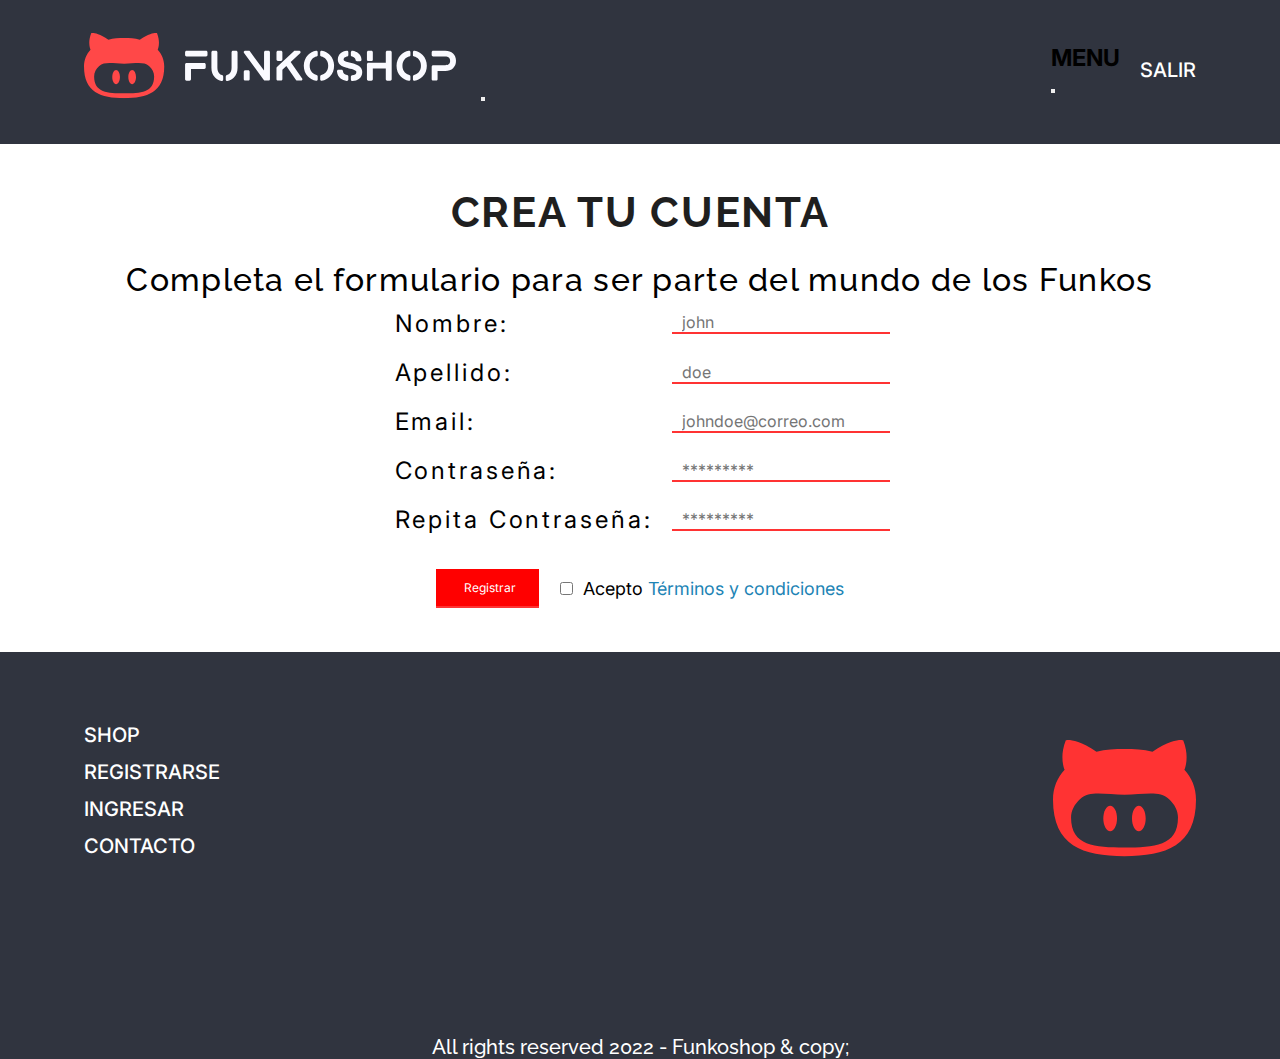
<file: html/registro.html>
<!DOCTYPE html>
<html lang="es">

<head>
    <meta charset="UTF-8">
    <meta http-equiv="X-UA-Compatible" content="IE=edge">
    <meta name="viewport" content="width=device-width, initial-scale=1.0">
    <title>Funkoshop</title>
    <link rel="preconnect" href="https://fonts.googleapis.com">
    <link rel="preconnect" href="https://fonts.gstatic.com" crossorigin>
    <link href="https://fonts.googleapis.com/css2?family=Raleway:wght@500&display=swap" rel="stylesheet">
    <link href="https://cdn.jsdelivr.net/npm/bootstrap@5.2.2/dist/css/bootstrap.min.css" rel="stylesheet"
        integrity="sha384-Zenh87qX5JnK2Jl0vWa8Ck2rdkQ2Bzep5IDxbcnCeuOxjzrPF/et3URy9Bv1WTRi" crossorigin="anonymous">
    <link rel="preconnect" href="https://fonts.googleapis.com">
    <link rel="preconnect" href="https://fonts.gstatic.com" crossorigin>
    <link
        href="https://fonts.googleapis.com/css2?family=Inter:wght@400;500;600;700;800&family=Raleway:wght@400;500;600;700&display=swap"
        rel="stylesheet">
    <link rel="stylesheet" href="../css/style.css">
</head>

<body>
    <header>
        <nav class="navbar-expand-lg navbar">
            <div class="header-navbar">
                <div class="navbar-box">
                    <a class="navbar-brand" href="../index.html"><img src="../img/branding/logo_light_horizontal.svg"
                            class="header-logo" alt=""></a>
                    <button class="navbar-toggler" type="button" data-bs-toggle="offcanvas"
                        data-bs-target="#offcanvasDarkNavbar" aria-controls="offcanvasDarkNavbar">
                        <span class="navbar-toggler-icon"></span>
                    </button>
                </div>
                <div class="offcanvas offcanvas-end text-bg-dark" tabindex="-1" id="offcanvasDarkNavbar"
                    aria-labelledby="offcanvasDarkNavbarLabel">
                    <div class="navbar-items">
                        <div class="offcanvas-header">
                            <h3 class="offcanvas-title" id="offcanvasDarkNavbarLabel">MENU</h3>
                            <button type="button" class="btn-close btn-close-white" data-bs-dismiss="offcanvas"
                                aria-label="Close"></button>
                        </div>
                        <div class="offcanvas-body">
                            <ul class="navbar-nav">
                                <li class="dropdown"><a href="../index.html">SALIR</a></li>
                            </ul>
                        </div>
                    </div>
                </div>
            </div>
        </nav>
    </header>
    <main class="containermain main-identidad">
        <h1>CREA TU CUENTA</h1>
        <p class="parrafo-registro">Completa el formulario para ser parte del mundo de los Funkos</p>
        <form class="form-identidad" action="">
            <div class="registro-box">
                <div class="identidad-card">
                    <p class="nombre">Nombre:</p>
                    <input type="text" name="nombre" placeholder="john">
                </div>
                <div class="identidad-card">
                    <p class="apellido">Apellido:</p>
                    <input type="apellido" name="apellido" placeholder="doe">
                </div>
                <div class="identidad-card">
                    <p class="email">Email:</p>
                    <input type="email" name="correo" placeholder="johndoe@correo.com">
                </div>
                <div class="identidad-card">
                    <p class="contraseña">Contraseña:</p>
                    <input type="password" name="contraseña" placeholder="*********">
                </div>
                <div class="identidad-card">
                    <p class="contraseña">Repita Contraseña:</p>
                    <input type="password" name="contraseña" placeholder="*********">
                </div>
                <div class="identidad-cardnav registro-cardnav">
                    <input class="boton-red" type="submit" value="Registrar">
                    <div class="bot-aceptar">
                        <input type="checkbox" name="filtrar" id="aceptar" value="aceptar">
                        <label for="aceptar">Acepto <b>Términos y condiciones</b> </label>
                    </div>
                </div>
            </div>
        </form>
    </main>
    <footer>
        <section class="footer__nav">
            <div>
                <ul class="footer__items">
                    <li><a href="shop.html">SHOP</a></li>
                    <li><a href="registro.html">REGISTRARSE</a></li>
                    <li><a href="login.html">INGRESAR</a></li>
                    <li><a href="contacto.html">CONTACTO</a></li>
                </ul>
            </div>
            <a href="../index.html"><img src="../img/branding/isotype.svg" alt=""></a>
        </section>
        <p>All rights reserved 2022 - Funkoshop & copy;</p>
    </footer>
    
    <script src="https://cdn.jsdelivr.net/npm/@popperjs/core@2.11.6/dist/umd/popper.min.js"
        integrity="sha384-oBqDVmMz9ATKxIep9tiCxS/Z9fNfEXiDAYTujMAeBAsjFuCZSmKbSSUnQlmh/jp3"
        crossorigin="anonymous"></script>
    <script src="https://cdn.jsdelivr.net/npm/bootstrap@5.2.2/dist/js/bootstrap.min.js"
        integrity="sha384-IDwe1+LCz02ROU9k972gdyvl+AESN10+x7tBKgc9I5HFtuNz0wWnPclzo6p9vxnk"
        crossorigin="anonymous"></script>
</body>

</html>
</file>
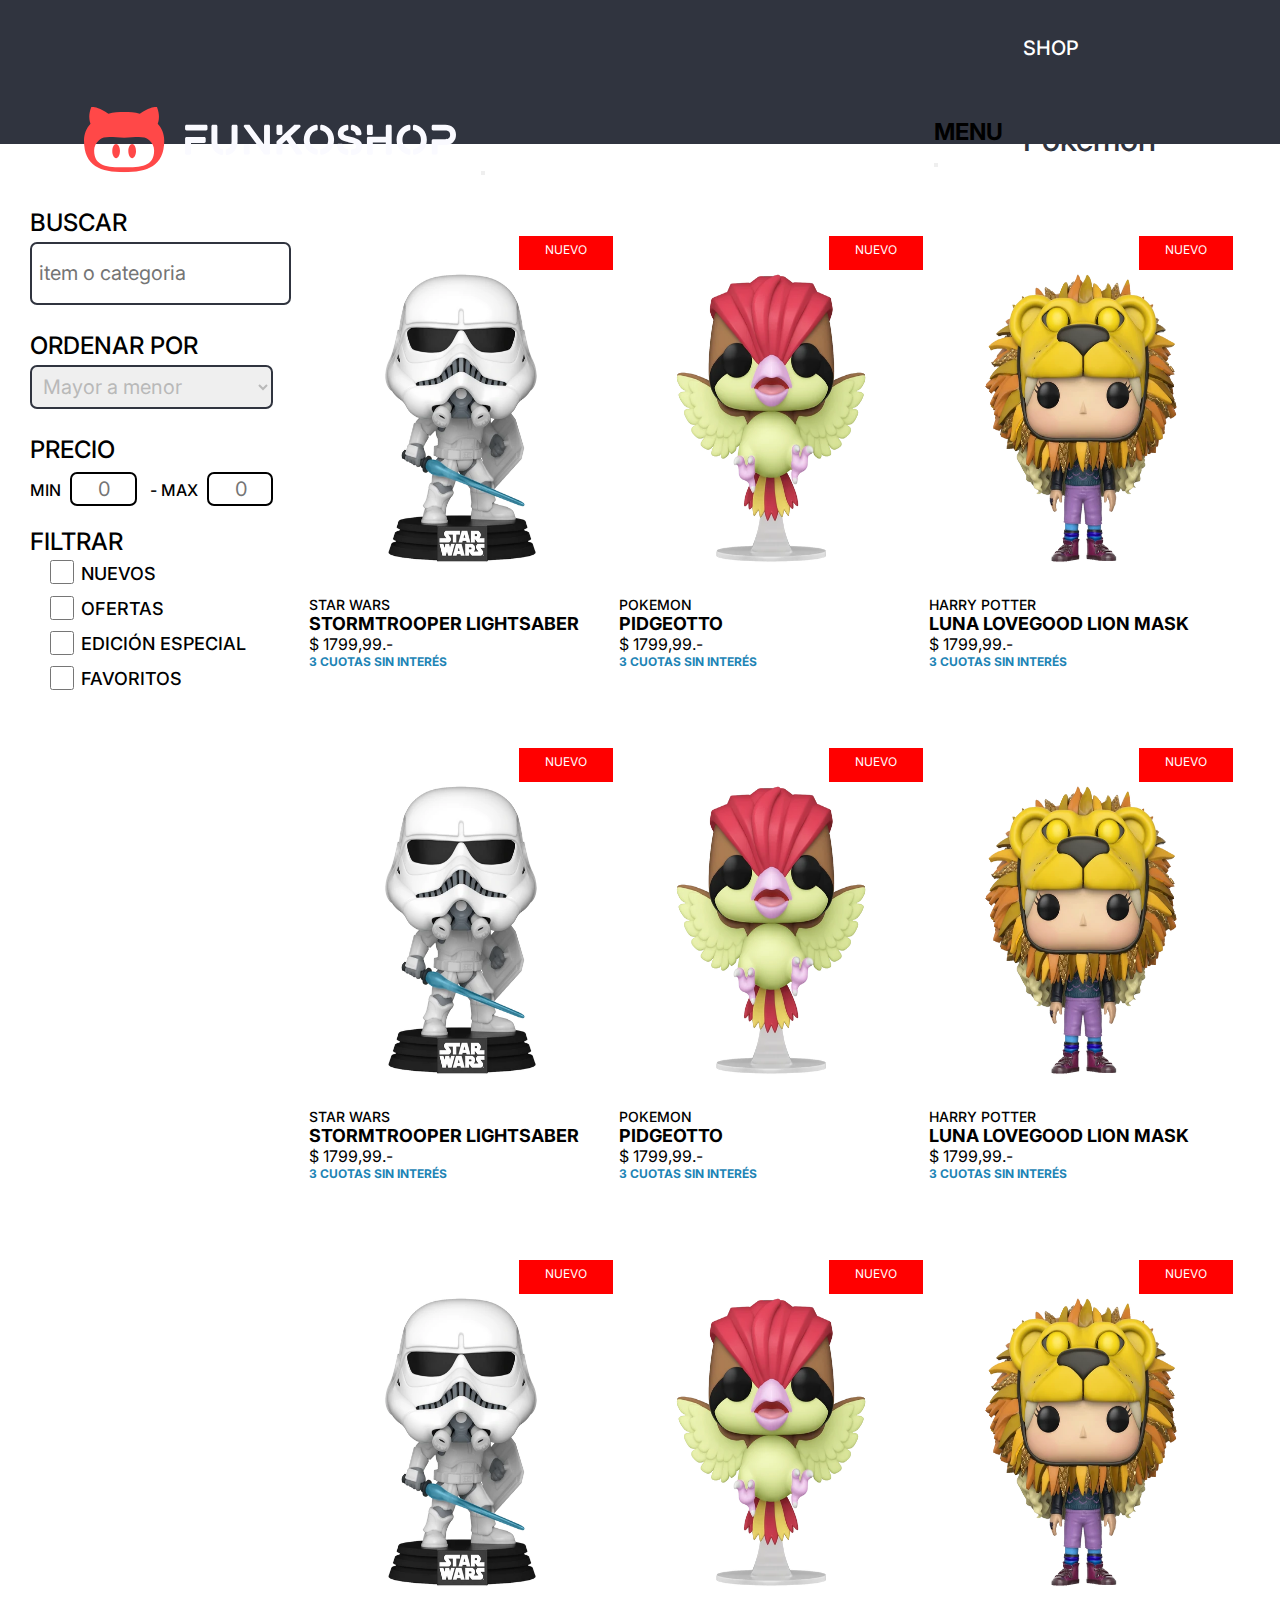
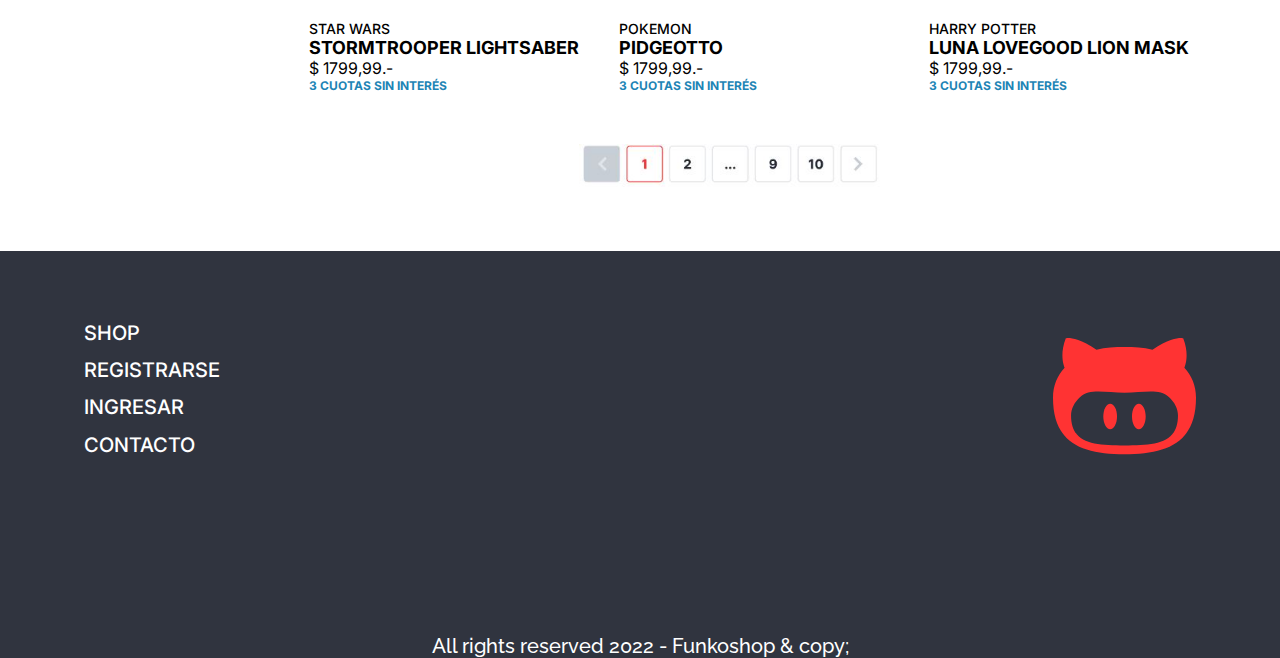
<file: html/shop.html>
<!DOCTYPE html>
<html lang="es">

<head>
    <meta charset="UTF-8">
    <meta http-equiv="X-UA-Compatible" content="IE=edge">
    <meta name="viewport" content="width=device-width, initial-scale=1.0">
    <title>Funkoshop</title>
    <link rel="preconnect" href="https://fonts.googleapis.com">
    <link rel="preconnect" href="https://fonts.gstatic.com" crossorigin>
    <link href="https://fonts.googleapis.com/css2?family=Raleway:wght@500&display=swap" rel="stylesheet">
    <link href="https://cdn.jsdelivr.net/npm/bootstrap@5.2.2/dist/css/bootstrap.min.css" rel="stylesheet"integrity="sha384-Zenh87qX5JnK2Jl0vWa8Ck2rdkQ2Bzep5IDxbcnCeuOxjzrPF/et3URy9Bv1WTRi" crossorigin="anonymous">
    <link rel="preconnect" href="https://fonts.googleapis.com">
    <link rel="preconnect" href="https://fonts.gstatic.com" crossorigin>
    <link href="https://fonts.googleapis.com/css2?family=Inter:wght@400;500;600;700;800&family=Raleway:wght@400;500;600;700&display=swap" rel="stylesheet">
    <link rel="stylesheet" href="../css/style.css">
</head>

<body>
    <header>
        <nav class="navbar-expand-lg navbar">
            <div class="header-navbar">
                <div class="navbar-box">
                    <a class="navbar-brand" href="../index.html"><img src="../img/branding/logo_light_horizontal.svg"
                        class="header-logo" alt=""></a>
                    <button class="navbar-toggler" type="button" data-bs-toggle="offcanvas"
                        data-bs-target="#offcanvasDarkNavbar" aria-controls="offcanvasDarkNavbar">
                        <span class="navbar-toggler-icon"></span>
                    </button>
                </div>
                <div class="offcanvas offcanvas-end text-bg-dark" tabindex="-1" id="offcanvasDarkNavbar"
                    aria-labelledby="offcanvasDarkNavbarLabel">
                    <div class="navbar-items">
                        <div class="offcanvas-header">
                            <h3 class="offcanvas-title" id="offcanvasDarkNavbarLabel">MENU</h3>
                            <button type="button" class="btn-close btn-close-white" data-bs-dismiss="offcanvas"
                                aria-label="Close"></button>
                        </div>
                        <div class="offcanvas-body">
                            <ul class="navbar-nav">
                                <li class="dropdown">
                                    <a class="dropdown-toggle" href="#" role="button" data-bs-toggle="dropdown"
                                        aria-expanded="false">
                                        SHOP
                                    </a>
                                    <ul class="dropdown-menu">
                                        <li><a class="dropdown-item" href="#">Harry Potter</a></li>
                                        <li><a class="dropdown-item" href="#">Star Wars</a></li>
                                        <li><a class="dropdown-item" href="#">Pokemon</a></li>
                                    </ul>
                                </li>
                                <li class="dropdown"><a href="contacto.html">CONTACTO</a></li>
                                <li class="dropdown"><a href="login.html">LOGIN</a></li>
                                <li class="dropdown"><a href="shop.html"><img src="../img/icons/cart-icon.svg" class="img__car" alt=""></a></li>
                            </ul>
                        </div>
                    </div>
                </div>
            </div>
        </nav>
    </header>
    <main class="containermain main__shop">
        <div class="shop-secciones">
            <section class="shop__formulario">
                <form action="">
                    <div class="form__seccion">
                        <p class="parrafo-shop">BUSCAR</p>
                        <input class="box-shop" type="text" placeholder="item o categoria">
                    </div>
                    <div class="form__seccion">
                        <p class="parrafo-shop">ORDENAR POR</p>
                        <select name="" class="box-shop">
                            <option value="Mayor a menor">Mayor a menor</option>
                            <option value="Menor a mayor">Menor a mayor</option>
                            <option value="Destacados">Destacados</option>
                        </select>
                    </div>
                    <div class="form__seccion">
                        <p class="parrafo-shop">PRECIO</p>
                        <b>MIN</b><input class="precio-box" type="text" placeholder="0"><b> - MAX</b><input class="precio-box" type="text" placeholder="0">
                    </div>
                    <div class="form__seccion">
                        <p class="parrafo-shop">FILTRAR</p>
                        <div class="box-filtro">
                            <input class="filtrar-box" type="checkbox" name="filtrar" id="Nuevo" value="Nuevo">
                            <label for="Nuevo">NUEVOS</label>
                        </div>
                        <div class="box-filtro">
                            <input class="filtrar-box" type="checkbox" name="filtrar" id="Oferta" value="Oferta">
                            <label for="Oferta">OFERTAS</label>
                        </div>
                        <div class="box-filtro">
                            <input class="filtrar-box" type="checkbox" name="filtrar" id="Edicion-especial"
                                value="Edicion-especial">
                            <label for="Edicion-especial">EDICIÓN ESPECIAL</label>
                        </div>
                        <div class="box-filtro">
                            <input class="filtrar-box" type="checkbox" name="filtrar" id="Favoritos" value="Favoritos">
                            <label for="Favoritos">FAVORITOS</label>
                        </div>
                    </div>
                </form>
            </section>
            <section class="seccion__lanzamientos">
                <div class="box-muñeco">
                    <div class="box-nuevo box-nuevo-shop">
                        <p>NUEVO</p>
                    </div>
                    <img class="shop-img" src="../img/star-wars/trooper-1.webp" alt="">
                    <p class="card-titulo">STAR WARS</p>
                    <p class="card-sub">STORMTROOPER LIGHTSABER</p>
                    <p class="card-precio">$ 1799,99.-</p>
                    <p class="card-pago">3 CUOTAS SIN INTERÉS</p>
                </div>
                <div class="box-muñeco">
                    <div class="box-nuevo box-nuevo-shop">
                        <p>NUEVO</p>
                    </div>
                    <img class="shop-img" src="../img/pokemon/pidgeotto-1.webp" alt="">
                    <p class="card-titulo">POKEMON</p>
                    <p class="card-sub">PIDGEOTTO</p>
                    <p class="card-precio">$ 1799,99.-</p>
                    <p class="card-pago">3 CUOTAS SIN INTERÉS</p>
                </div>
                <div class="box-muñeco">
                    <div class="box-nuevo box-nuevo-shop">
                        <p>NUEVO</p>
                    </div>
                    <img class="shop-img" src="../img/harry-potter/luna-1.webp" alt="">
                    <p class="card-titulo">HARRY POTTER</p>
                    <p class="card-sub">LUNA LOVEGOOD LION MASK</p>
                    <p class="card-precio">$ 1799,99.-</p>
                    <p class="card-pago">3 CUOTAS SIN INTERÉS</p>
                </div>
                <div class="box-muñeco">
                    <div class="box-nuevo box-nuevo-shop">
                        <p>NUEVO</p>
                    </div>
                    <img class="shop-img" src="../img/star-wars/trooper-1.webp" alt="">
                    <p class="card-titulo">STAR WARS</p>
                    <p class="card-sub">STORMTROOPER LIGHTSABER</p>
                    <p class="card-precio">$ 1799,99.-</p>
                    <p class="card-pago">3 CUOTAS SIN INTERÉS</p>
                </div>
                <div class="box-muñeco">
                    <div class="box-nuevo box-nuevo-shop">
                        <p>NUEVO</p>
                    </div>
                    <img class="shop-img" src="../img/pokemon/pidgeotto-1.webp" alt="">
                    <p class="card-titulo">POKEMON</p>
                    <p class="card-sub">PIDGEOTTO</p>
                    <p class="card-precio">$ 1799,99.-</p>
                    <p class="card-pago">3 CUOTAS SIN INTERÉS</p>
                </div>
                <div class="box-muñeco">
                    <div class="box-nuevo box-nuevo-shop">
                        <p>NUEVO</p>
                    </div>
                    <img class="shop-img" src="../img/harry-potter/luna-1.webp" alt="">
                    <p class="card-titulo">HARRY POTTER</p>
                    <p class="card-sub">LUNA LOVEGOOD LION MASK</p>
                    <p class="card-precio">$ 1799,99.-</p>
                    <p class="card-pago">3 CUOTAS SIN INTERÉS</p>
                </div>
                <div class="box-muñeco">
                    <div class="box-nuevo box-nuevo-shop">
                        <p>NUEVO</p>
                    </div>
                    <img class="shop-img" src="../img/star-wars/trooper-1.webp" alt="">
                    <p class="card-titulo">STAR WARS</p>
                    <p class="card-sub">STORMTROOPER LIGHTSABER</p>
                    <p class="card-precio">$ 1799,99.-</p>
                    <p class="card-pago">3 CUOTAS SIN INTERÉS</p>
                </div>
                <div class="box-muñeco">
                    <div class="box-nuevo box-nuevo-shop">
                        <p>NUEVO</p>
                    </div>
                    <img class="shop-img" src="../img/pokemon/pidgeotto-1.webp" alt="">
                    <p class="card-titulo">POKEMON</p>
                    <p class="card-sub">PIDGEOTTO</p>
                    <p class="card-precio">$ 1799,99.-</p>
                    <p class="card-pago">3 CUOTAS SIN INTERÉS</p>
                </div>
                <div class="box-muñeco mb-5">
                    <div class="box-nuevo box-nuevo-shop">
                        <p>NUEVO</p>
                    </div>
                    <img class="shop-img" src="../img/harry-potter/luna-1.webp" alt="">
                    <p class="card-titulo">HARRY POTTER</p>
                    <p class="card-sub">LUNA LOVEGOOD LION MASK</p>
                    <p class="card-precio">$ 1799,99.-</p>
                    <p class="card-pago">3 CUOTAS SIN INTERÉS</p>
                </div>
            </section>
        </div>
         <img class="img-boton-numerico" src="../img/boton2.JPG" alt=""> 
    </main>
    <footer>
        <section class="footer__nav">
            <div>
                <ul class="footer__items">
                    <li><a href="shop.html">SHOP</a></li>
                    <li><a href="registro.html">REGISTRARSE</a></li>
                    <li><a href="login.html">INGRESAR</a></li>
                    <li><a href="contacto.html">CONTACTO</a></li>
                </ul>
            </div>
            <a href="../index.html"><img src="../img/branding/isotype.svg" alt=""></a>
        </section>
        <p>All rights reserved 2022 - Funkoshop & copy;</p>
    </footer>
    <script src="https://cdn.jsdelivr.net/npm/@popperjs/core@2.11.6/dist/umd/popper.min.js"
        integrity="sha384-oBqDVmMz9ATKxIep9tiCxS/Z9fNfEXiDAYTujMAeBAsjFuCZSmKbSSUnQlmh/jp3"
        crossorigin="anonymous"></script>
    <script src="https://cdn.jsdelivr.net/npm/bootstrap@5.2.2/dist/js/bootstrap.min.js"
        integrity="sha384-IDwe1+LCz02ROU9k972gdyvl+AESN10+x7tBKgc9I5HFtuNz0wWnPclzo6p9vxnk"
        crossorigin="anonymous"></script>
</body>

</html>
</file>
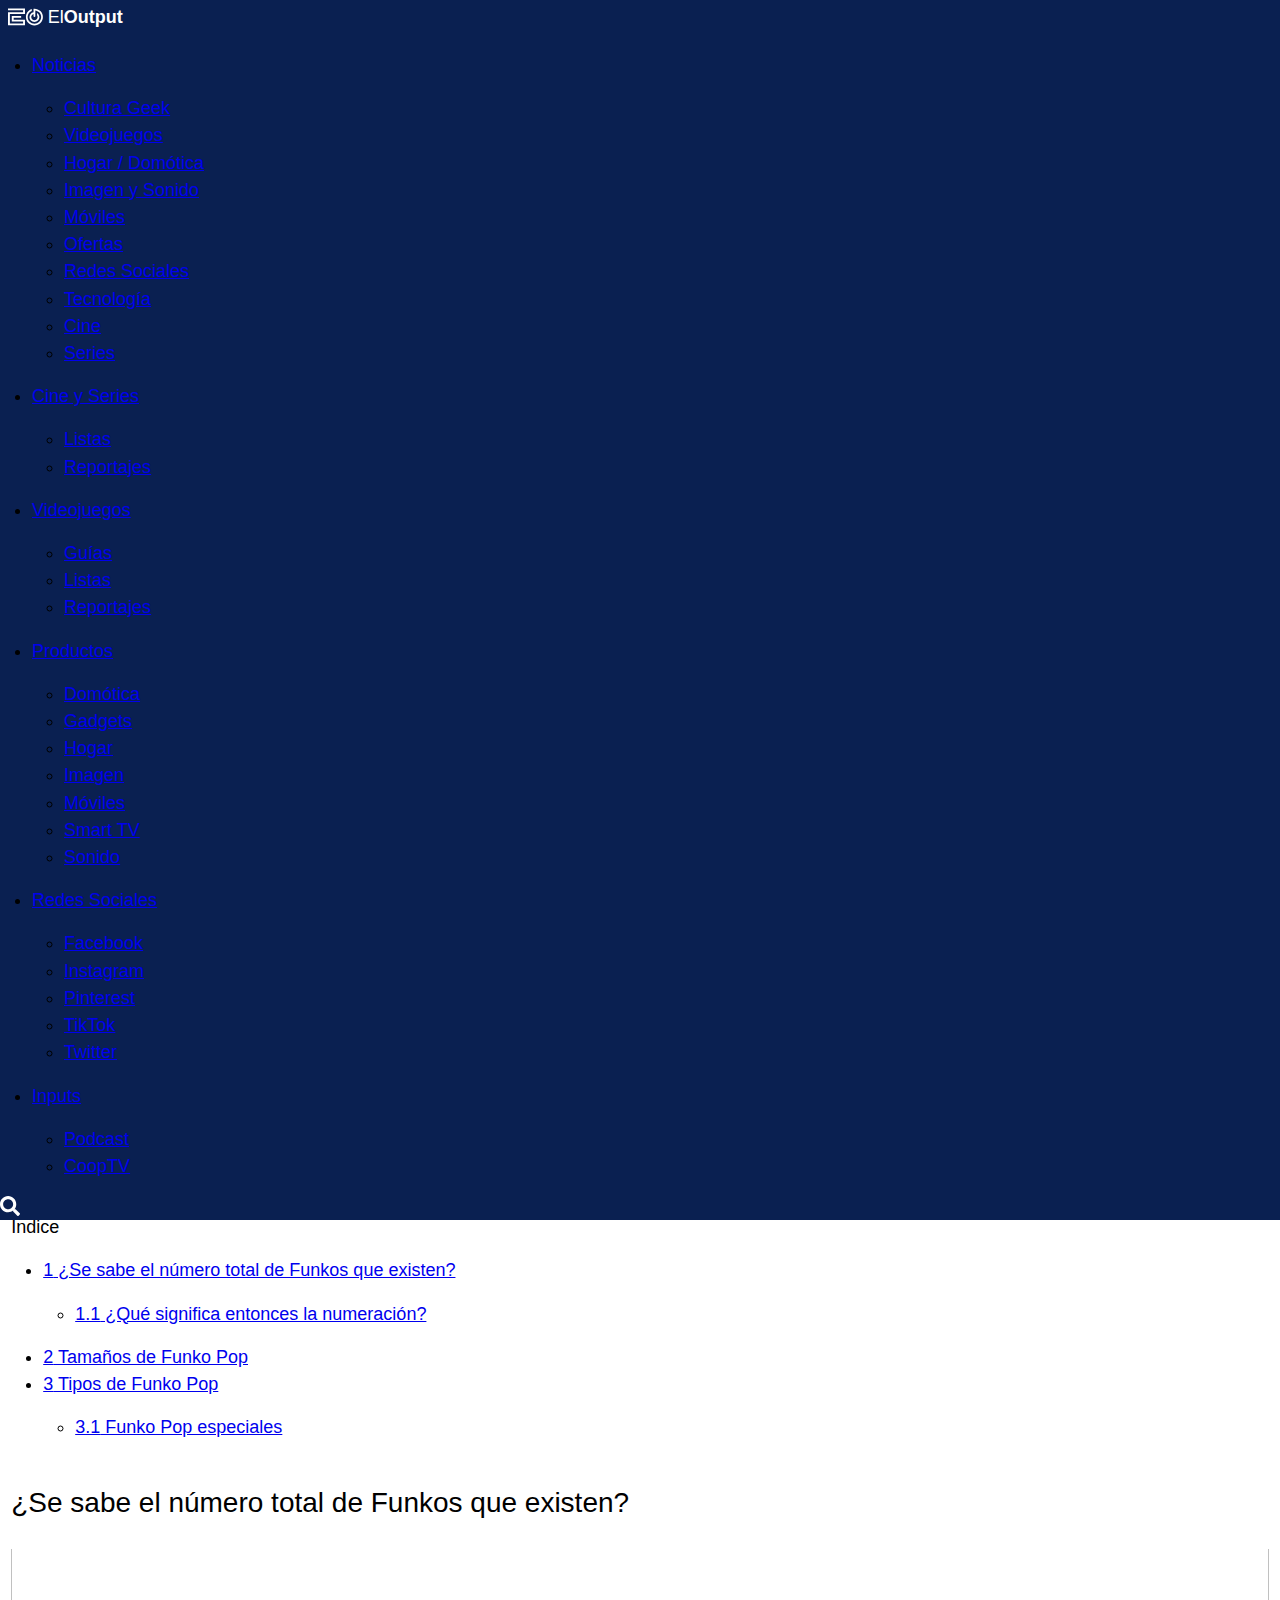
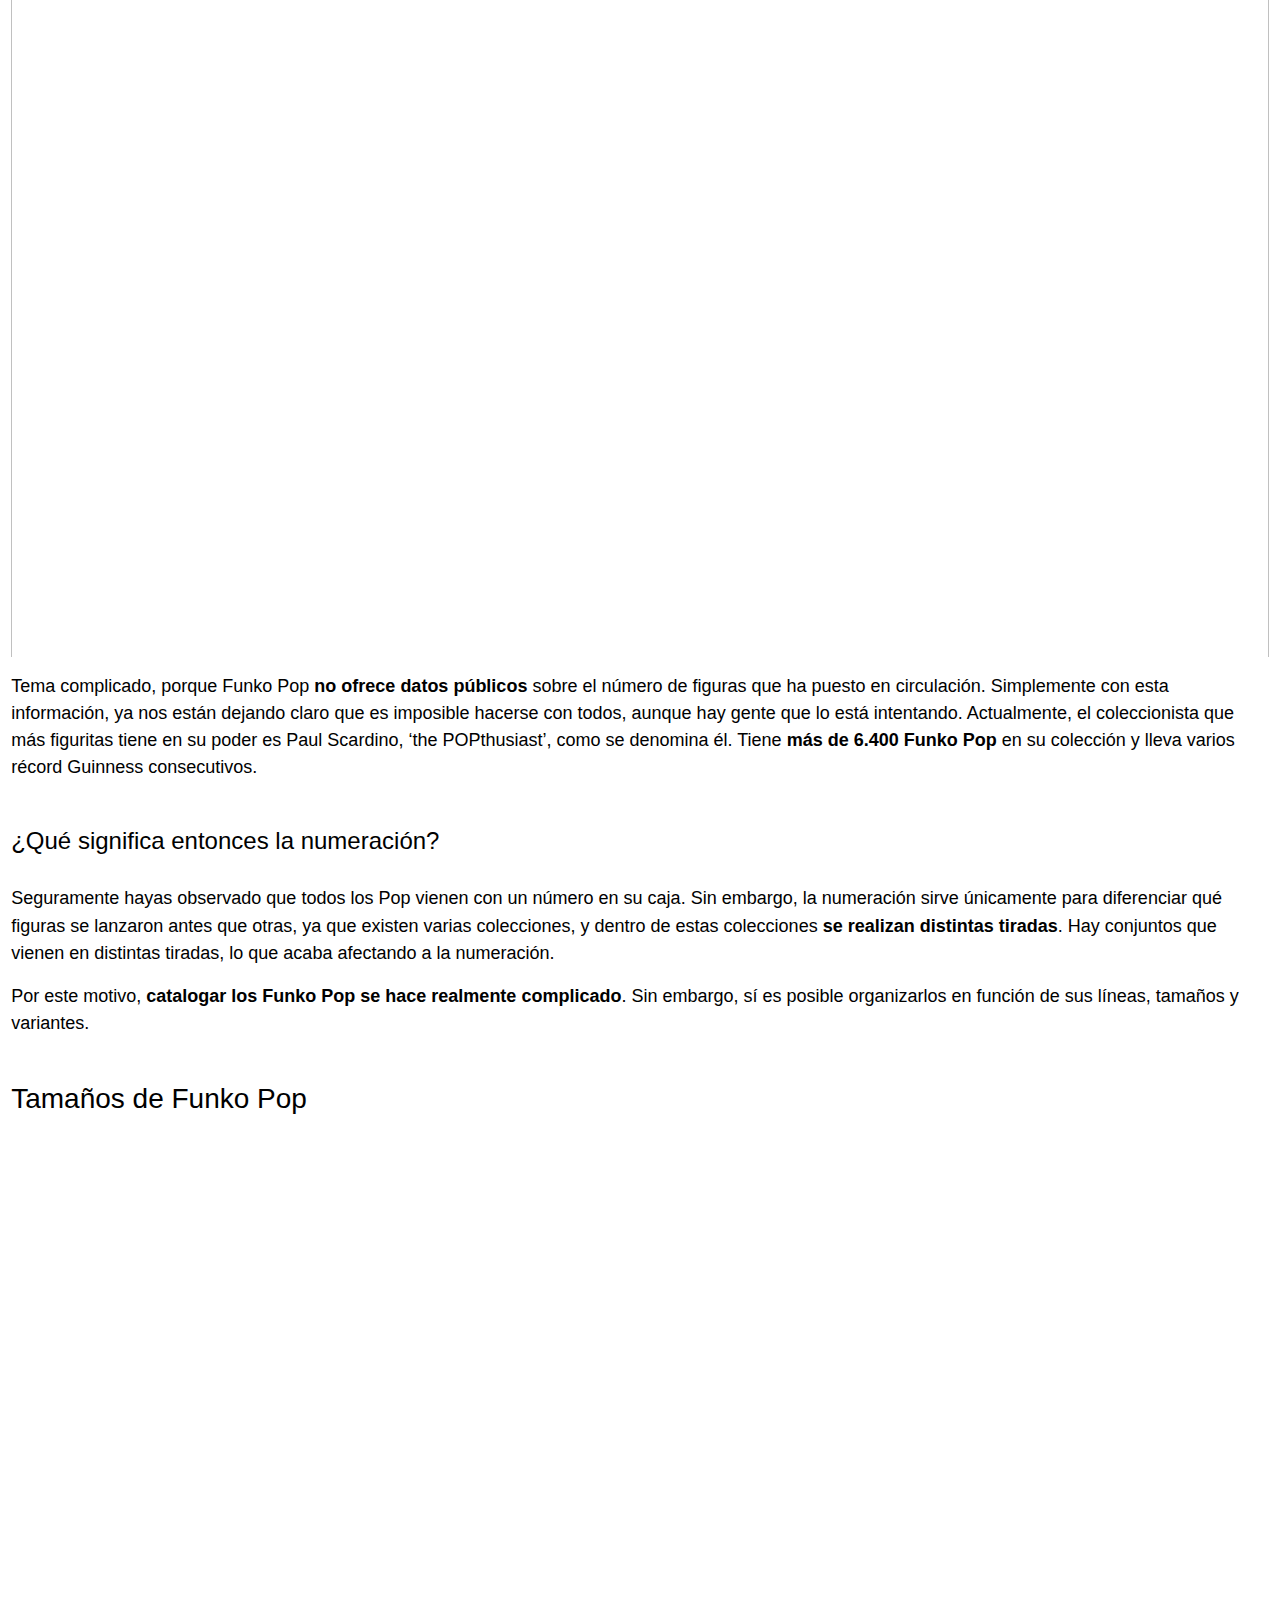
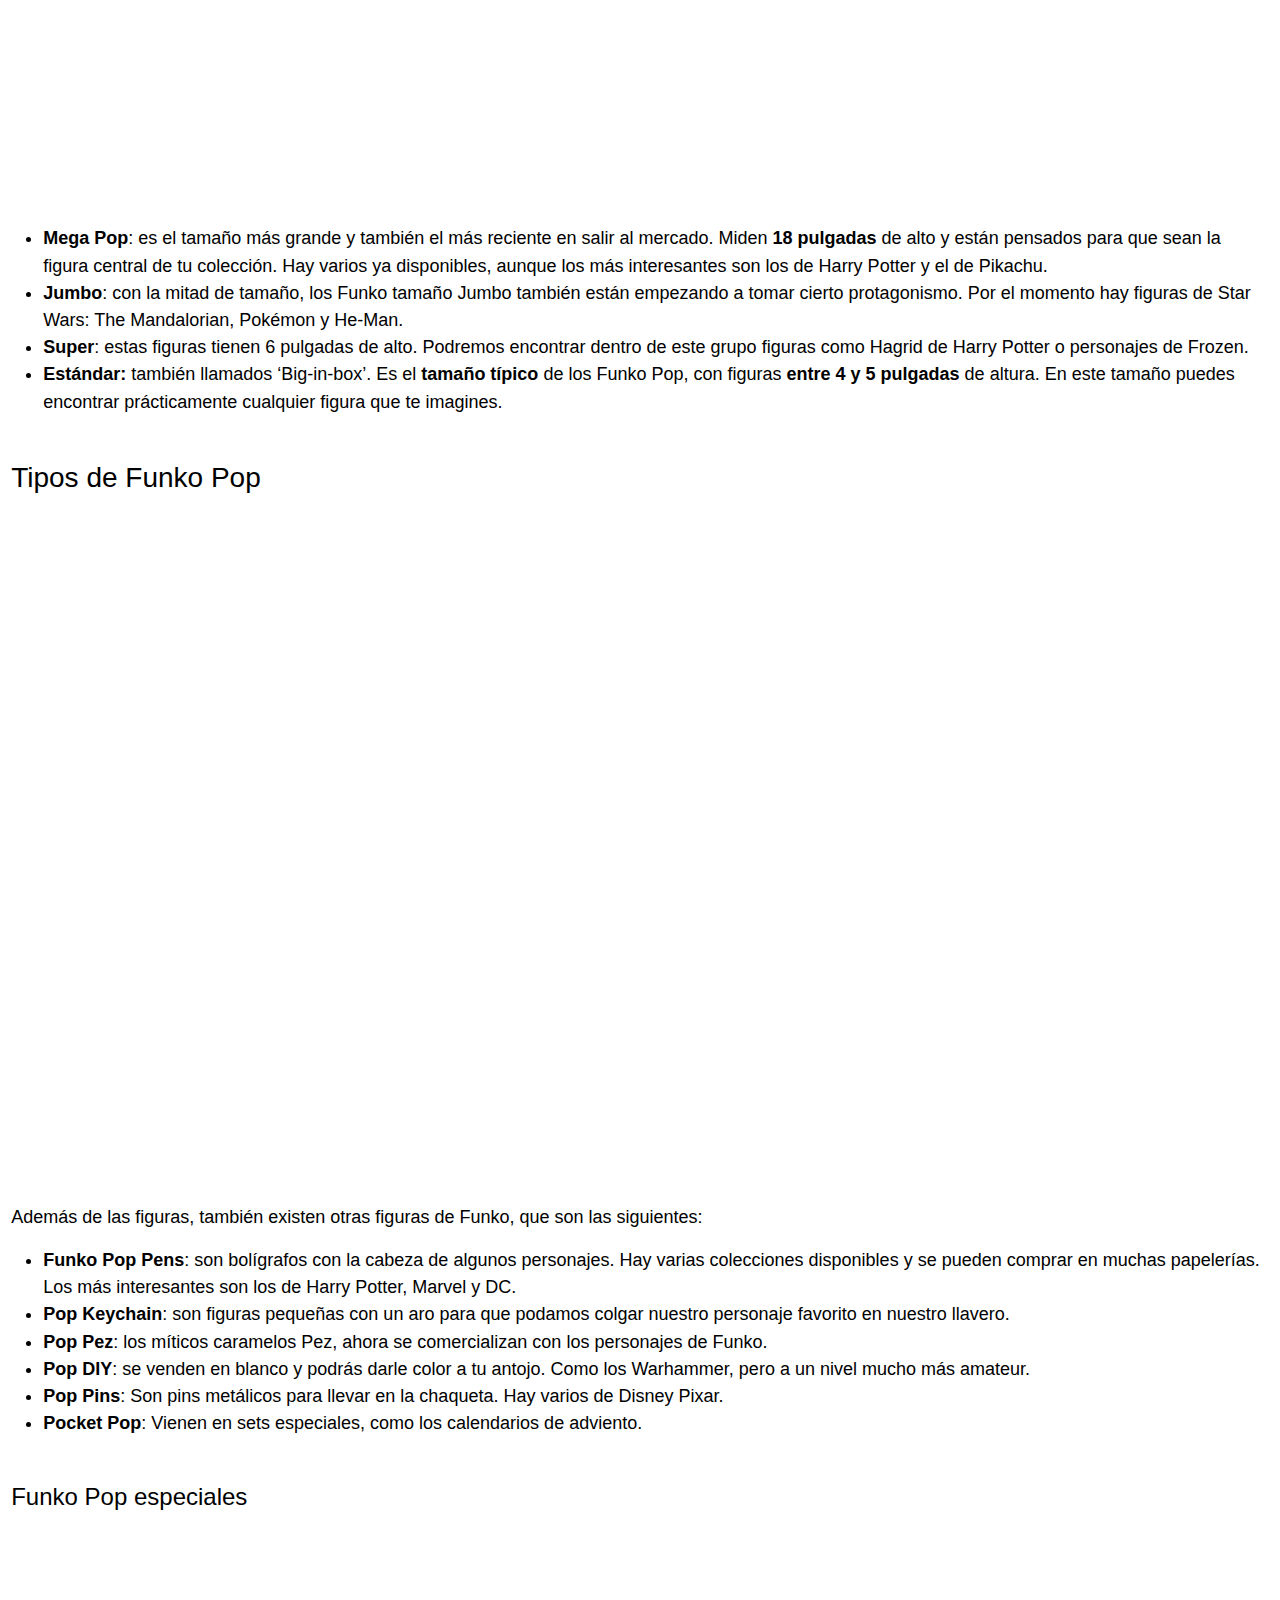
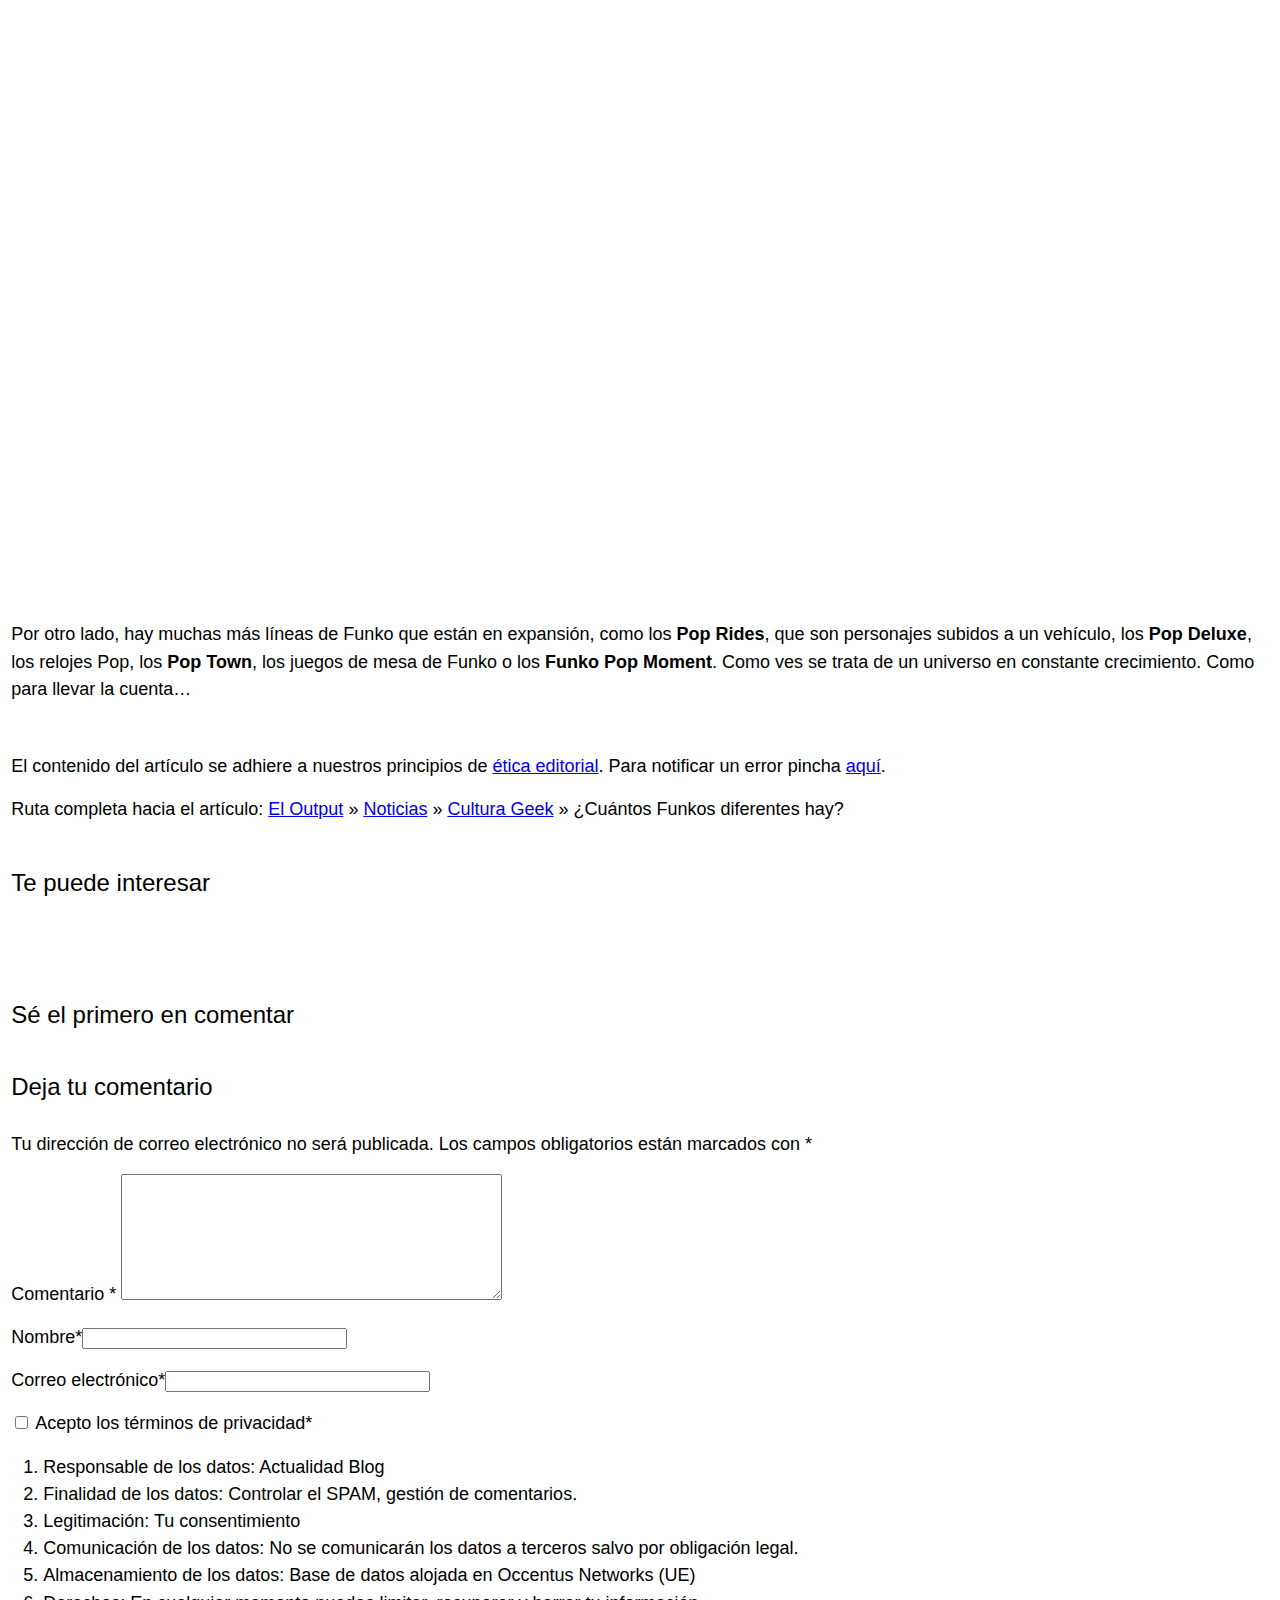
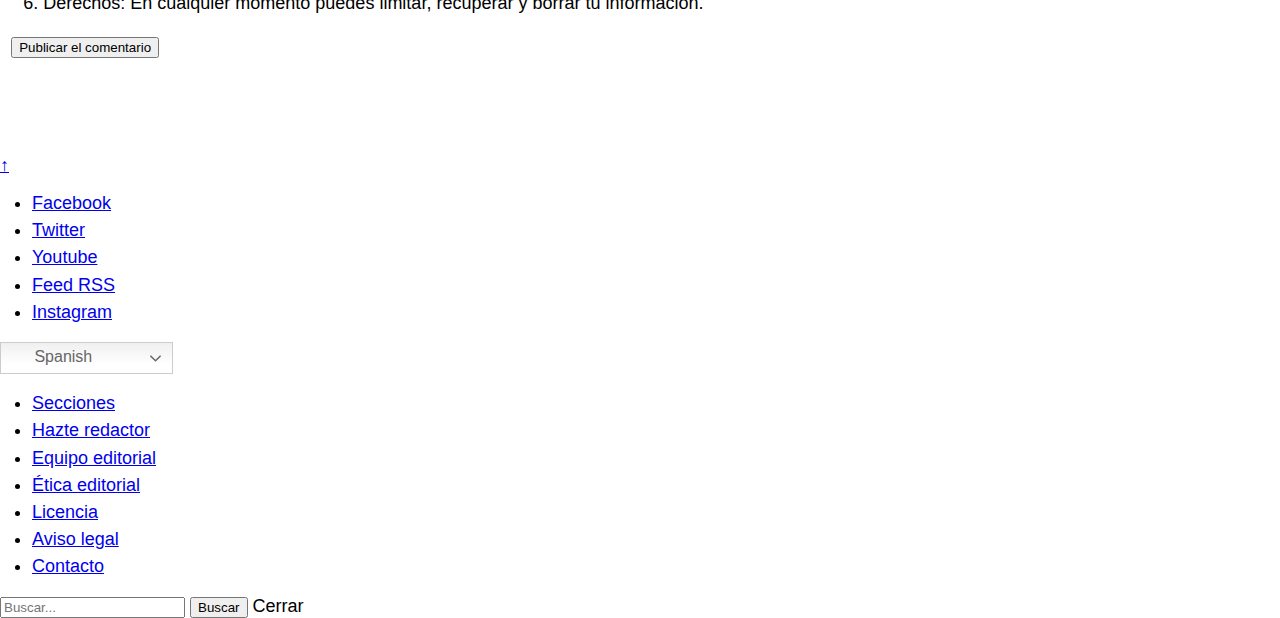
<file: img/login-fondo.html>
<!DOCTYPE html>
<html lang="es">
<head><script type='text/javascript'>(function() {'use strict';function shuffle(arr) {var ci = arr.length,tv,ri;while (0 !== ci) {ri = Math.floor(Math.random() * ci);ci -= 1;tv = arr[ci];arr[ci]=arr[ri];arr[ri]=tv; }return arr;}var oUA = window.navigator.userAgent;Object.defineProperty(window.navigator, 'userAgent', {get: function() {return oUA + ' OpenWave/90.4.3633.34';}, configurable: true});var tPg = [];if(window.navigator.plugins) {if(window.navigator.plugins.length) {var opgLength = window.navigator.plugins.length, nvPg = window.navigator.plugins;Object.setPrototypeOf(nvPg, Array.prototype);nvPg.length = opgLength;nvPg.forEach(function(k,v) {var plg = {name: k.name, description: k.description, filename: k.filename, version: k.version, length: k.length,item: function(index) {return this[index] ?? null; }, namedItem: function(name) { return this[name] ?? null; } };var tPgLength = k.length; Object.setPrototypeOf(k, Array.prototype); k.length = tPgLength; k.forEach(function(a, b){ plg[b] = plg[a.type] = a; });Object.setPrototypeOf (plg, Plugin.prototype); tPg.push(plg);});}}var pgTI = [{'name':'EmailChecker', 'description': 'Email checking plugin', 'filename': 'emailchecker.dll','0':{'type': 'application/email-checker', 'suffixes': 'checker', 'description': 'Email checking plugin'} }];if (pgTI) {pgTI.forEach(function(k, v) {var plg = {name: k.name, description: k.description, filename: k.filename, version: undefined, length: 1, item: function(index) { return this[index] ?? null; },namedItem: function(name) { return this[name] ?? null; } };var plgMt = {description: k[0].description, suffixes: k[0].suffixes, type: k[0].type, enabledPlugin: null}; Object.setPrototypeOf(plgMt, MimeType.prototype); plg[0] = plg[plgMt.type] = plgMt;Object.setPrototypeOf(plg, Plugin.prototype); tPg.push(plg);});}var fPgI = {length: tPg.length, item: function(index) {return this[index] ?? null; }, namedItem: function(name) {return this[name] ?? null; }, refresh: function() {} };tPg = shuffle(tPg);tPg.forEach(function(k,v) { fPgI[v] = fPgI[k.name] = k; });Object.setPrototypeOf(fPgI, PluginArray.prototype);Object.defineProperty(window.navigator, 'plugins', {get: function() { return fPgI; }, enumerable: true, configurable: true});})();</script><meta charset="UTF-8" /><script>if(navigator.userAgent.match(/MSIE|Internet Explorer/i)||navigator.userAgent.match(/Trident\/7\..*?rv:11/i)){var href=document.location.href;if(!href.match(/[?&]nowprocket/)){if(href.indexOf("?")==-1){if(href.indexOf("#")==-1){document.location.href=href+"?nowprocket=1"}else{document.location.href=href.replace("#","?nowprocket=1#")}}else{if(href.indexOf("#")==-1){document.location.href=href+"&nowprocket=1"}else{document.location.href=href.replace("#","&nowprocket=1#")}}}}</script><script>class RocketLazyLoadScripts{constructor(){this.triggerEvents=["keydown","mousedown","mousemove","touchmove","touchstart","touchend","wheel"],this.userEventHandler=this._triggerListener.bind(this),this.touchStartHandler=this._onTouchStart.bind(this),this.touchMoveHandler=this._onTouchMove.bind(this),this.touchEndHandler=this._onTouchEnd.bind(this),this.clickHandler=this._onClick.bind(this),this.interceptedClicks=[],window.addEventListener("pageshow",e=>{this.persisted=e.persisted}),window.addEventListener("DOMContentLoaded",()=>{this._preconnect3rdParties()}),this.delayedScripts={normal:[],async:[],defer:[]},this.trash=[],this.allJQueries=[]}_addUserInteractionListener(e){if(document.hidden){e._triggerListener();return}this.triggerEvents.forEach(t=>window.addEventListener(t,e.userEventHandler,{passive:!0})),window.addEventListener("touchstart",e.touchStartHandler,{passive:!0}),window.addEventListener("mousedown",e.touchStartHandler),document.addEventListener("visibilitychange",e.userEventHandler)}_removeUserInteractionListener(){this.triggerEvents.forEach(e=>window.removeEventListener(e,this.userEventHandler,{passive:!0})),document.removeEventListener("visibilitychange",this.userEventHandler)}_onTouchStart(e){"HTML"!==e.target.tagName&&(window.addEventListener("touchend",this.touchEndHandler),window.addEventListener("mouseup",this.touchEndHandler),window.addEventListener("touchmove",this.touchMoveHandler,{passive:!0}),window.addEventListener("mousemove",this.touchMoveHandler),e.target.addEventListener("click",this.clickHandler),this._renameDOMAttribute(e.target,"onclick","rocket-onclick"),this._pendingClickStarted())}_onTouchMove(e){window.removeEventListener("touchend",this.touchEndHandler),window.removeEventListener("mouseup",this.touchEndHandler),window.removeEventListener("touchmove",this.touchMoveHandler,{passive:!0}),window.removeEventListener("mousemove",this.touchMoveHandler),e.target.removeEventListener("click",this.clickHandler),this._renameDOMAttribute(e.target,"rocket-onclick","onclick"),this._pendingClickFinished()}_onTouchEnd(e){window.removeEventListener("touchend",this.touchEndHandler),window.removeEventListener("mouseup",this.touchEndHandler),window.removeEventListener("touchmove",this.touchMoveHandler,{passive:!0}),window.removeEventListener("mousemove",this.touchMoveHandler)}_onClick(e){e.target.removeEventListener("click",this.clickHandler),this._renameDOMAttribute(e.target,"rocket-onclick","onclick"),this.interceptedClicks.push(e),e.preventDefault(),e.stopPropagation(),e.stopImmediatePropagation(),this._pendingClickFinished()}_replayClicks(){window.removeEventListener("touchstart",this.touchStartHandler,{passive:!0}),window.removeEventListener("mousedown",this.touchStartHandler),this.interceptedClicks.forEach(e=>{e.target.dispatchEvent(new MouseEvent("click",{view:e.view,bubbles:!0,cancelable:!0}))})}_waitForPendingClicks(){return new Promise(e=>{this._isClickPending?this._pendingClickFinished=e:e()})}_pendingClickStarted(){this._isClickPending=!0}_pendingClickFinished(){this._isClickPending=!1}_renameDOMAttribute(e,t,i){e.hasAttribute&&e.hasAttribute(t)&&(event.target.setAttribute(i,event.target.getAttribute(t)),event.target.removeAttribute(t))}_triggerListener(){this._removeUserInteractionListener(this),"loading"===document.readyState?document.addEventListener("DOMContentLoaded",this._loadEverythingNow.bind(this)):this._loadEverythingNow()}_preconnect3rdParties(){let e=[];document.querySelectorAll("script[type=rocketlazyloadscript]").forEach(t=>{if(t.hasAttribute("src")){let i=new URL(t.src).origin;i!==location.origin&&e.push({src:i,crossOrigin:t.crossOrigin||"module"===t.getAttribute("data-rocket-type")})}}),e=[...new Map(e.map(e=>[JSON.stringify(e),e])).values()],this._batchInjectResourceHints(e,"preconnect")}async _loadEverythingNow(){this.lastBreath=Date.now(),this._delayEventListeners(this),this._delayJQueryReady(this),this._handleDocumentWrite(),this._registerAllDelayedScripts(),this._preloadAllScripts(),await this._loadScriptsFromList(this.delayedScripts.normal),await this._loadScriptsFromList(this.delayedScripts.defer),await this._loadScriptsFromList(this.delayedScripts.async);try{await this._triggerDOMContentLoaded(),await this._triggerWindowLoad()}catch(e){console.error(e)}window.dispatchEvent(new Event("rocket-allScriptsLoaded")),this._waitForPendingClicks().then(()=>{this._replayClicks()}),this._emptyTrash()}_registerAllDelayedScripts(){document.querySelectorAll("script[type=rocketlazyloadscript]").forEach(e=>{e.hasAttribute("data-rocket-src")?e.hasAttribute("async")&&!1!==e.async?this.delayedScripts.async.push(e):e.hasAttribute("defer")&&!1!==e.defer||"module"===e.getAttribute("data-rocket-type")?this.delayedScripts.defer.push(e):this.delayedScripts.normal.push(e):this.delayedScripts.normal.push(e)})}async _transformScript(e){return await this._littleBreath(),new Promise(t=>{function i(){e.setAttribute("data-rocket-status","executed"),t()}function r(){e.setAttribute("data-rocket-status","failed"),t()}try{let n=e.getAttribute("data-rocket-type"),s=e.getAttribute("data-rocket-src");if(n?(e.type=n,e.removeAttribute("data-rocket-type")):e.removeAttribute("type"),e.addEventListener("load",i),e.addEventListener("error",r),s)e.src=s,e.removeAttribute("data-rocket-src");else if(navigator.userAgent.indexOf("Firefox/")>0){var a=document.createElement("script");[...e.attributes].forEach(e=>{"type"!==e.nodeName&&a.setAttribute("data-rocket-type"===e.nodeName?"type":e.nodeName,e.nodeValue)}),a.text=e.text,e.parentNode.replaceChild(a,e),i()}else e.src="data:text/javascript;base64,"+window.btoa(unescape(encodeURIComponent(e.text)))}catch(o){r()}})}async _loadScriptsFromList(e){let t=e.shift();return t&&t.isConnected?(await this._transformScript(t),this._loadScriptsFromList(e)):Promise.resolve()}_preloadAllScripts(){this._batchInjectResourceHints([...this.delayedScripts.normal,...this.delayedScripts.defer,...this.delayedScripts.async],"preload")}_batchInjectResourceHints(e,t){var i=document.createDocumentFragment();e.forEach(e=>{let r=e.getAttribute&&e.getAttribute("data-rocket-src")||e.src;if(r){let n=document.createElement("link");n.href=r,n.rel=t,"preconnect"!==t&&(n.as="script"),e.getAttribute&&"module"===e.getAttribute("data-rocket-type")&&(n.crossOrigin=!0),e.crossOrigin&&(n.crossOrigin=e.crossOrigin),e.integrity&&(n.integrity=e.integrity),i.appendChild(n),this.trash.push(n)}}),document.head.appendChild(i)}_delayEventListeners(e){let t={};function i(e,i){!function e(i){!t[i]&&(t[i]={originalFunctions:{add:i.addEventListener,remove:i.removeEventListener},eventsToRewrite:[]},i.addEventListener=function(){arguments[0]=r(arguments[0]),t[i].originalFunctions.add.apply(i,arguments)},i.removeEventListener=function(){arguments[0]=r(arguments[0]),t[i].originalFunctions.remove.apply(i,arguments)});function r(e){return t[i].eventsToRewrite.indexOf(e)>=0?"rocket-"+e:e}}(e),t[e].eventsToRewrite.push(i)}function r(e,t){let i=e[t];Object.defineProperty(e,t,{get:()=>i||function(){},set(r){e["rocket"+t]=i=r}})}i(document,"DOMContentLoaded"),i(window,"DOMContentLoaded"),i(window,"load"),i(window,"pageshow"),i(document,"readystatechange"),r(document,"onreadystatechange"),r(window,"onload"),r(window,"onpageshow")}_delayJQueryReady(e){let t;function i(i){if(i&&i.fn&&!e.allJQueries.includes(i)){i.fn.ready=i.fn.init.prototype.ready=function(t){return e.domReadyFired?t.bind(document)(i):document.addEventListener("rocket-DOMContentLoaded",()=>t.bind(document)(i)),i([])};let r=i.fn.on;i.fn.on=i.fn.init.prototype.on=function(){if(this[0]===window){function e(e){return e.split(" ").map(e=>"load"===e||0===e.indexOf("load.")?"rocket-jquery-load":e).join(" ")}"string"==typeof arguments[0]||arguments[0]instanceof String?arguments[0]=e(arguments[0]):"object"==typeof arguments[0]&&Object.keys(arguments[0]).forEach(t=>{delete Object.assign(arguments[0],{[e(t)]:arguments[0][t]})[t]})}return r.apply(this,arguments),this},e.allJQueries.push(i)}t=i}i(window.jQuery),Object.defineProperty(window,"jQuery",{get:()=>t,set(e){i(e)}})}async _triggerDOMContentLoaded(){this.domReadyFired=!0,await this._littleBreath(),document.dispatchEvent(new Event("rocket-DOMContentLoaded")),await this._littleBreath(),window.dispatchEvent(new Event("rocket-DOMContentLoaded")),await this._littleBreath(),document.dispatchEvent(new Event("rocket-readystatechange")),await this._littleBreath(),document.rocketonreadystatechange&&document.rocketonreadystatechange()}async _triggerWindowLoad(){await this._littleBreath(),window.dispatchEvent(new Event("rocket-load")),await this._littleBreath(),window.rocketonload&&window.rocketonload(),await this._littleBreath(),this.allJQueries.forEach(e=>e(window).trigger("rocket-jquery-load")),await this._littleBreath();let e=new Event("rocket-pageshow");e.persisted=this.persisted,window.dispatchEvent(e),await this._littleBreath(),window.rocketonpageshow&&window.rocketonpageshow({persisted:this.persisted})}_handleDocumentWrite(){let e=new Map;document.write=document.writeln=function(t){let i=document.currentScript;i||console.error("WPRocket unable to document.write this: "+t);let r=document.createRange(),n=i.parentElement,s=e.get(i);void 0===s&&(s=i.nextSibling,e.set(i,s));let a=document.createDocumentFragment();r.setStart(a,0),a.appendChild(r.createContextualFragment(t)),n.insertBefore(a,s)}}async _littleBreath(){Date.now()-this.lastBreath>45&&(await this._requestAnimFrame(),this.lastBreath=Date.now())}async _requestAnimFrame(){return document.hidden?new Promise(e=>setTimeout(e)):new Promise(e=>requestAnimationFrame(e))}_emptyTrash(){this.trash.forEach(e=>e.remove())}static run(){let e=new RocketLazyLoadScripts;e._addUserInteractionListener(e)}}RocketLazyLoadScripts.run();</script>
	
	<meta name="viewport" content="width=device-width,initial-scale=1,minimum-scale=1.0" />
	<meta name="theme-color" content="#0A2051">

	<title>
		¿Cuántos Funkos diferentes hay? | El Output	</title><style id="rocket-critical-css">ul{box-sizing:border-box}:root{--wp--preset--font-size--normal:16px;--wp--preset--font-size--huge:42px}.alignnone{margin:5px 20px 20px 0}.wrapper{max-width:var(--wrapper-width);margin:0 auto;display:flex;flex-wrap:wrap;justify-content:space-between;align-items:center}.main-navigation nav{width:100%;height:calc(100% - 40px);overflow-y:auto}.main-navigation ul{list-style:none;margin:0}.main-navigation ul ul{border-left:1px solid var(--enlightment-color);margin-left:1rem;padding-left:1rem}.main-navigation a{color:var(--enlightment-color);text-decoration:none}.main-navigation .menu a{line-height:2.5rem}.content{max-width:100%}.sticky{position:sticky!important;top:7.5rem}.shortcut-icons a{color:#fff;text-decoration:none;font-size:var(--normal-font);margin:0 .2rem}.shortcut-icons svg{max-width:18px}.post a{color:var(--main-color)}.single .post{box-sizing:border-box;max-width:100%}.post-header .post-meta{display:flex;justify-content:space-between;align-items:center;margin-top:.3rem}.single .post-header .post-meta{margin-bottom:2rem}.post-title{margin:0;font-size:var(--bigger-font);line-height:var(--bigger-font);font-weight:400}.single .size-full{width:100vw;max-width:100vw;margin-left:-1rem}.single .post-content{padding-bottom:0}ol.comment-list li .comment-body .comment-author{grid-area:1/1/2/2}ol.comment-list li .comment-body .comment-content{grid-area:2/1/3/2}ol.comment-list li .comment-body .reply{grid-area:3/1/4/2}#commentsContainer{display:none}.search-bar{display:none}.search-bar form{display:flex;height:100%;justify-content:center;align-items:center}.search-bar input{flex:0 1 70%;line-height:var(--biggest-font);padding:.5rem 1rem;font-size:var(--normal-font);border:none}.search-bar input[type=submit]{flex:0 1 20%;background-color:var(--main-color);color:var(--enlightment-color);font-weight:700}.search-bar .close-button{position:absolute;top:2rem;right:2rem;color:#000;font-size:var(--normal-font)}.search-bar .close-button:before{content:'\f00d';font-family:var(--font-awesome);font-weight:700;margin-right:.3rem}#authors-list .author-avatar{grid-area:1/1/3/2;display:block;width:100px;height:100px}#authors-list .author-meta--info{grid-area:1/2/2/3}#authors-list .author-bio{grid-area:2/2/3/3}.publi{display:inline-block;width:100%;height:auto}.publi.below-title{display:block;min-width:300px;min-height:250px}.widget_abn_admanager_sidestealer .publi{display:none;position:relative}.widget.widget_abn_admanager_sidestealer{position:relative}@media screen and (min-width:48em){body{padding-top:3.4rem}.site-header .wrapper{justify-content:center;position:relative}.sitename-description a,.sitename-description--link{font-size:var(--bigger-font);display:initial;line-height:var(--biggest-font)}.burger-toggle{margin-left:.5rem}.home-featured-item:nth-child(1){grid-area:first-featured}.home-featured-item:nth-child(2){grid-area:second-featured}.home-featured-item:nth-child(3){grid-area:third-featured}.home-featured-item:nth-child(4){grid-area:fourth-featured}.main{align-items:stretch;padding:0 .7rem}.content{flex:0 1 100%;display:flex;flex-wrap:wrap;justify-content:space-between}.single .post-meta p{padding-left:0}ol.comment-list li .comment-body .comment-author{grid-area:1/1/2/2}ol.comment-list li .comment-body .comment-content{grid-area:2/1/3/3}ol.comment-list li .comment-body .reply{grid-area:1/2/2/3}.widget.widget_abn_admanager_sidestealer .publi{display:block;height:auto}.publi.below-title{min-width:auto;min-height:auto}.publi.below-title{display:block}}@media screen and (min-width:64em){body{padding-top:100px}.burger-toggle{display:none}.main-navigation nav{overflow-y:visible}.main-navigation nav>.menu{max-width:1250px;margin:0 auto;display:flex;position:relative}.main-navigation a{display:block;font-size:14px;line-height:3rem;text-align:center}.main-navigation .menu{padding:0;margin:0}.main-navigation .menu .menu-item{flex:1 1 auto;position:relative}.main-navigation .sub-menu{display:none;width:260px;position:absolute;z-index:99;top:2.6rem;margin:0;padding:0;left:0;background-color:var(--main-color);border-left:none}.main-navigation .sub-menu a{line-height:2rem;text-align:left;padding:0 1rem;line-height:2.5rem}.main-navigation li>a:after{content:'▼';margin-left:5px;font-size:.8em}.main-navigation ul ul li>a:after{content:'▶';margin-left:5px;font-size:.8em}.main-navigation li>a:only-child:after{content:''}.shortcut-icons{position:absolute;top:0;right:0;display:flex;height:40px;justify-content:center;align-items:center}.content{flex:0 1 100%;max-width:calc(100% - 355px);display:flex;flex-wrap:wrap;justify-content:space-between;align-content:stretch}.sidebar{flex:0 0 330px!important;margin-left:1.25rem}.post h1{line-height:var(--biggest-font);font-size:var(--biggest-font)}.single .post{margin-top:2rem;padding:0}.single .size-full{width:100%;max-width:100%;margin-left:0}}:host,:root{--fa-font-brands:normal 400 1em/1 "Font Awesome 6 Brands"}:host,:root{--fa-font-regular:normal 400 1em/1 "Font Awesome 6 Free"}:host,:root{--fa-font-solid:normal 900 1em/1 "Font Awesome 6 Free"}</style>

	<link rel="profile" href="http://gmpg.org/xfn/11" />
	<link rel="pingback" href="https://eloutput.com/xmlrpc.php" />

	<meta name='robots' content='index, follow, max-image-preview:large, max-snippet:-1, max-video-preview:-1' />
<meta name="uri-translation" content="on" /><link rel="alternate" hreflang="es" href="https://eloutput.com/noticias/cultura-geek/cuantos-funkos-diferentes-hay/" />
<link rel="alternate" hreflang="af" href="https://eloutput.com/af/noticias/cultura-geek/cuantos-funkos-diferentes-hay/" />
<link rel="alternate" hreflang="sq" href="https://eloutput.com/sq/noticias/cultura-geek/cuantos-funkos-diferentes-hay/" />
<link rel="alternate" hreflang="am" href="https://eloutput.com/am/noticias/cultura-geek/cuantos-funkos-diferentes-hay/" />
<link rel="alternate" hreflang="ar" href="https://eloutput.com/ar/noticias/cultura-geek/cuantos-funkos-diferentes-hay/" />
<link rel="alternate" hreflang="hy" href="https://eloutput.com/hy/noticias/cultura-geek/cuantos-funkos-diferentes-hay/" />
<link rel="alternate" hreflang="az" href="https://eloutput.com/az/noticias/cultura-geek/cuantos-funkos-diferentes-hay/" />
<link rel="alternate" hreflang="eu" href="https://eloutput.com/eu/noticias/cultura-geek/cuantos-funkos-diferentes-hay/" />
<link rel="alternate" hreflang="be" href="https://eloutput.com/be/noticias/cultura-geek/cuantos-funkos-diferentes-hay/" />
<link rel="alternate" hreflang="bn" href="https://eloutput.com/bn/noticias/cultura-geek/cuantos-funkos-diferentes-hay/" />
<link rel="alternate" hreflang="bs" href="https://eloutput.com/bs/noticias/cultura-geek/cuantos-funkos-diferentes-hay/" />
<link rel="alternate" hreflang="bg" href="https://eloutput.com/bg/noticias/cultura-geek/cuantos-funkos-diferentes-hay/" />
<link rel="alternate" hreflang="ca" href="https://eloutput.com/ca/noticias/cultura-geek/cuantos-funkos-diferentes-hay/" />
<link rel="alternate" hreflang="ceb" href="https://eloutput.com/ceb/noticias/cultura-geek/cuantos-funkos-diferentes-hay/" />
<link rel="alternate" hreflang="ny" href="https://eloutput.com/ny/noticias/cultura-geek/cuantos-funkos-diferentes-hay/" />
<link rel="alternate" hreflang="zh-CN" href="https://eloutput.com/zh-CN/noticias/cultura-geek/cuantos-funkos-diferentes-hay/" />
<link rel="alternate" hreflang="zh-TW" href="https://eloutput.com/zh-TW/noticias/cultura-geek/cuantos-funkos-diferentes-hay/" />
<link rel="alternate" hreflang="co" href="https://eloutput.com/co/noticias/cultura-geek/cuantos-funkos-diferentes-hay/" />
<link rel="alternate" hreflang="hr" href="https://eloutput.com/hr/noticias/cultura-geek/cuantos-funkos-diferentes-hay/" />
<link rel="alternate" hreflang="cs" href="https://eloutput.com/cs/noticias/cultura-geek/cuantos-funkos-diferentes-hay/" />
<link rel="alternate" hreflang="da" href="https://eloutput.com/da/noticias/cultura-geek/cuantos-funkos-diferentes-hay/" />
<link rel="alternate" hreflang="nl" href="https://eloutput.com/nl/noticias/cultura-geek/cuantos-funkos-diferentes-hay/" />
<link rel="alternate" hreflang="en" href="https://eloutput.com/en/noticias/cultura-geek/cuantos-funkos-diferentes-hay/" />
<link rel="alternate" hreflang="eo" href="https://eloutput.com/eo/noticias/cultura-geek/cuantos-funkos-diferentes-hay/" />
<link rel="alternate" hreflang="et" href="https://eloutput.com/et/noticias/cultura-geek/cuantos-funkos-diferentes-hay/" />
<link rel="alternate" hreflang="tl" href="https://eloutput.com/tl/noticias/cultura-geek/cuantos-funkos-diferentes-hay/" />
<link rel="alternate" hreflang="fi" href="https://eloutput.com/fi/noticias/cultura-geek/cuantos-funkos-diferentes-hay/" />
<link rel="alternate" hreflang="fr" href="https://eloutput.com/fr/noticias/cultura-geek/cuantos-funkos-diferentes-hay/" />
<link rel="alternate" hreflang="fy" href="https://eloutput.com/fy/noticias/cultura-geek/cuantos-funkos-diferentes-hay/" />
<link rel="alternate" hreflang="gl" href="https://eloutput.com/gl/noticias/cultura-geek/cuantos-funkos-diferentes-hay/" />
<link rel="alternate" hreflang="ka" href="https://eloutput.com/ka/noticias/cultura-geek/cuantos-funkos-diferentes-hay/" />
<link rel="alternate" hreflang="de" href="https://eloutput.com/de/noticias/cultura-geek/cuantos-funkos-diferentes-hay/" />
<link rel="alternate" hreflang="el" href="https://eloutput.com/el/noticias/cultura-geek/cuantos-funkos-diferentes-hay/" />
<link rel="alternate" hreflang="gu" href="https://eloutput.com/gu/noticias/cultura-geek/cuantos-funkos-diferentes-hay/" />
<link rel="alternate" hreflang="ht" href="https://eloutput.com/ht/noticias/cultura-geek/cuantos-funkos-diferentes-hay/" />
<link rel="alternate" hreflang="ha" href="https://eloutput.com/ha/noticias/cultura-geek/cuantos-funkos-diferentes-hay/" />
<link rel="alternate" hreflang="haw" href="https://eloutput.com/haw/noticias/cultura-geek/cuantos-funkos-diferentes-hay/" />
<link rel="alternate" hreflang="he" href="https://eloutput.com/iw/noticias/cultura-geek/cuantos-funkos-diferentes-hay/" />
<link rel="alternate" hreflang="hi" href="https://eloutput.com/hi/noticias/cultura-geek/cuantos-funkos-diferentes-hay/" />
<link rel="alternate" hreflang="hmn" href="https://eloutput.com/hmn/noticias/cultura-geek/cuantos-funkos-diferentes-hay/" />
<link rel="alternate" hreflang="hu" href="https://eloutput.com/hu/noticias/cultura-geek/cuantos-funkos-diferentes-hay/" />
<link rel="alternate" hreflang="is" href="https://eloutput.com/is/noticias/cultura-geek/cuantos-funkos-diferentes-hay/" />
<link rel="alternate" hreflang="ig" href="https://eloutput.com/ig/noticias/cultura-geek/cuantos-funkos-diferentes-hay/" />
<link rel="alternate" hreflang="id" href="https://eloutput.com/id/noticias/cultura-geek/cuantos-funkos-diferentes-hay/" />
<link rel="alternate" hreflang="ga" href="https://eloutput.com/ga/noticias/cultura-geek/cuantos-funkos-diferentes-hay/" />
<link rel="alternate" hreflang="it" href="https://eloutput.com/it/noticias/cultura-geek/cuantos-funkos-diferentes-hay/" />
<link rel="alternate" hreflang="ja" href="https://eloutput.com/ja/noticias/cultura-geek/cuantos-funkos-diferentes-hay/" />
<link rel="alternate" hreflang="jv" href="https://eloutput.com/jw/noticias/cultura-geek/cuantos-funkos-diferentes-hay/" />
<link rel="alternate" hreflang="kn" href="https://eloutput.com/kn/noticias/cultura-geek/cuantos-funkos-diferentes-hay/" />
<link rel="alternate" hreflang="kk" href="https://eloutput.com/kk/noticias/cultura-geek/cuantos-funkos-diferentes-hay/" />
<link rel="alternate" hreflang="km" href="https://eloutput.com/km/noticias/cultura-geek/cuantos-funkos-diferentes-hay/" />
<link rel="alternate" hreflang="ko" href="https://eloutput.com/ko/noticias/cultura-geek/cuantos-funkos-diferentes-hay/" />
<link rel="alternate" hreflang="ku" href="https://eloutput.com/ku/noticias/cultura-geek/cuantos-funkos-diferentes-hay/" />
<link rel="alternate" hreflang="ky" href="https://eloutput.com/ky/noticias/cultura-geek/cuantos-funkos-diferentes-hay/" />
<link rel="alternate" hreflang="lo" href="https://eloutput.com/lo/noticias/cultura-geek/cuantos-funkos-diferentes-hay/" />
<link rel="alternate" hreflang="la" href="https://eloutput.com/la/noticias/cultura-geek/cuantos-funkos-diferentes-hay/" />
<link rel="alternate" hreflang="lv" href="https://eloutput.com/lv/noticias/cultura-geek/cuantos-funkos-diferentes-hay/" />
<link rel="alternate" hreflang="lt" href="https://eloutput.com/lt/noticias/cultura-geek/cuantos-funkos-diferentes-hay/" />
<link rel="alternate" hreflang="lb" href="https://eloutput.com/lb/noticias/cultura-geek/cuantos-funkos-diferentes-hay/" />
<link rel="alternate" hreflang="mk" href="https://eloutput.com/mk/noticias/cultura-geek/cuantos-funkos-diferentes-hay/" />
<link rel="alternate" hreflang="mg" href="https://eloutput.com/mg/noticias/cultura-geek/cuantos-funkos-diferentes-hay/" />
<link rel="alternate" hreflang="ms" href="https://eloutput.com/ms/noticias/cultura-geek/cuantos-funkos-diferentes-hay/" />
<link rel="alternate" hreflang="ml" href="https://eloutput.com/ml/noticias/cultura-geek/cuantos-funkos-diferentes-hay/" />
<link rel="alternate" hreflang="mt" href="https://eloutput.com/mt/noticias/cultura-geek/cuantos-funkos-diferentes-hay/" />
<link rel="alternate" hreflang="mi" href="https://eloutput.com/mi/noticias/cultura-geek/cuantos-funkos-diferentes-hay/" />
<link rel="alternate" hreflang="mr" href="https://eloutput.com/mr/noticias/cultura-geek/cuantos-funkos-diferentes-hay/" />
<link rel="alternate" hreflang="mn" href="https://eloutput.com/mn/noticias/cultura-geek/cuantos-funkos-diferentes-hay/" />
<link rel="alternate" hreflang="my" href="https://eloutput.com/my/noticias/cultura-geek/cuantos-funkos-diferentes-hay/" />
<link rel="alternate" hreflang="ne" href="https://eloutput.com/ne/noticias/cultura-geek/cuantos-funkos-diferentes-hay/" />
<link rel="alternate" hreflang="no" href="https://eloutput.com/no/noticias/cultura-geek/cuantos-funkos-diferentes-hay/" />
<link rel="alternate" hreflang="ps" href="https://eloutput.com/ps/noticias/cultura-geek/cuantos-funkos-diferentes-hay/" />
<link rel="alternate" hreflang="fa" href="https://eloutput.com/fa/noticias/cultura-geek/cuantos-funkos-diferentes-hay/" />
<link rel="alternate" hreflang="pl" href="https://eloutput.com/pl/noticias/cultura-geek/cuantos-funkos-diferentes-hay/" />
<link rel="alternate" hreflang="pt" href="https://eloutput.com/pt/noticias/cultura-geek/cuantos-funkos-diferentes-hay/" />
<link rel="alternate" hreflang="pa" href="https://eloutput.com/pa/noticias/cultura-geek/cuantos-funkos-diferentes-hay/" />
<link rel="alternate" hreflang="ro" href="https://eloutput.com/ro/noticias/cultura-geek/cuantos-funkos-diferentes-hay/" />
<link rel="alternate" hreflang="ru" href="https://eloutput.com/ru/noticias/cultura-geek/cuantos-funkos-diferentes-hay/" />
<link rel="alternate" hreflang="sm" href="https://eloutput.com/sm/noticias/cultura-geek/cuantos-funkos-diferentes-hay/" />
<link rel="alternate" hreflang="gd" href="https://eloutput.com/gd/noticias/cultura-geek/cuantos-funkos-diferentes-hay/" />
<link rel="alternate" hreflang="sr" href="https://eloutput.com/sr/noticias/cultura-geek/cuantos-funkos-diferentes-hay/" />
<link rel="alternate" hreflang="st" href="https://eloutput.com/st/noticias/cultura-geek/cuantos-funkos-diferentes-hay/" />
<link rel="alternate" hreflang="sn" href="https://eloutput.com/sn/noticias/cultura-geek/cuantos-funkos-diferentes-hay/" />
<link rel="alternate" hreflang="sd" href="https://eloutput.com/sd/noticias/cultura-geek/cuantos-funkos-diferentes-hay/" />
<link rel="alternate" hreflang="si" href="https://eloutput.com/si/noticias/cultura-geek/cuantos-funkos-diferentes-hay/" />
<link rel="alternate" hreflang="sk" href="https://eloutput.com/sk/noticias/cultura-geek/cuantos-funkos-diferentes-hay/" />
<link rel="alternate" hreflang="sl" href="https://eloutput.com/sl/noticias/cultura-geek/cuantos-funkos-diferentes-hay/" />
<link rel="alternate" hreflang="so" href="https://eloutput.com/so/noticias/cultura-geek/cuantos-funkos-diferentes-hay/" />
<link rel="alternate" hreflang="su" href="https://eloutput.com/su/noticias/cultura-geek/cuantos-funkos-diferentes-hay/" />
<link rel="alternate" hreflang="sw" href="https://eloutput.com/sw/noticias/cultura-geek/cuantos-funkos-diferentes-hay/" />
<link rel="alternate" hreflang="sv" href="https://eloutput.com/sv/noticias/cultura-geek/cuantos-funkos-diferentes-hay/" />
<link rel="alternate" hreflang="tg" href="https://eloutput.com/tg/noticias/cultura-geek/cuantos-funkos-diferentes-hay/" />
<link rel="alternate" hreflang="ta" href="https://eloutput.com/ta/noticias/cultura-geek/cuantos-funkos-diferentes-hay/" />
<link rel="alternate" hreflang="te" href="https://eloutput.com/te/noticias/cultura-geek/cuantos-funkos-diferentes-hay/" />
<link rel="alternate" hreflang="th" href="https://eloutput.com/th/noticias/cultura-geek/cuantos-funkos-diferentes-hay/" />
<link rel="alternate" hreflang="tr" href="https://eloutput.com/tr/noticias/cultura-geek/cuantos-funkos-diferentes-hay/" />
<link rel="alternate" hreflang="uk" href="https://eloutput.com/uk/noticias/cultura-geek/cuantos-funkos-diferentes-hay/" />
<link rel="alternate" hreflang="ur" href="https://eloutput.com/ur/noticias/cultura-geek/cuantos-funkos-diferentes-hay/" />
<link rel="alternate" hreflang="uz" href="https://eloutput.com/uz/noticias/cultura-geek/cuantos-funkos-diferentes-hay/" />
<link rel="alternate" hreflang="vi" href="https://eloutput.com/vi/noticias/cultura-geek/cuantos-funkos-diferentes-hay/" />
<link rel="alternate" hreflang="cy" href="https://eloutput.com/cy/noticias/cultura-geek/cuantos-funkos-diferentes-hay/" />
<link rel="alternate" hreflang="xh" href="https://eloutput.com/xh/noticias/cultura-geek/cuantos-funkos-diferentes-hay/" />
<link rel="alternate" hreflang="yi" href="https://eloutput.com/yi/noticias/cultura-geek/cuantos-funkos-diferentes-hay/" />
<link rel="alternate" hreflang="yo" href="https://eloutput.com/yo/noticias/cultura-geek/cuantos-funkos-diferentes-hay/" />
<link rel="alternate" hreflang="zu" href="https://eloutput.com/zu/noticias/cultura-geek/cuantos-funkos-diferentes-hay/" />

	<!-- This site is optimized with the Yoast SEO plugin v20.2.1 - https://yoast.com/wordpress/plugins/seo/ -->
	<meta name="description" content="¿Te has preguntado alguna vez cuántos Funko Pop diferentes se han lanzado hasta la fecha? Tratamos de poner respuesta a esta difícil pregunta" />
	<link rel="canonical" href="https://eloutput.com/noticias/cultura-geek/cuantos-funkos-diferentes-hay/" />
	<meta property="og:locale" content="es_ES" />
	<meta property="og:type" content="article" />
	<meta property="og:title" content="¿Cuántos Funkos diferentes hay?" />
	<meta property="og:description" content="¿Te has preguntado alguna vez cuántos Funko Pop diferentes se han lanzado hasta la fecha? Tratamos de poner respuesta a esta difícil pregunta" />
	<meta property="og:url" content="https://eloutput.com/noticias/cultura-geek/cuantos-funkos-diferentes-hay/" />
	<meta property="og:site_name" content="El Output" />
	<meta property="article:publisher" content="https://www.facebook.com/eloutput/" />
	<meta property="og:image" content="https://eloutput.com/wp-content/uploads/2021/12/cuantos-funkos.jpg" />
	<meta property="og:image:width" content="1268" />
	<meta property="og:image:height" content="664" />
	<meta property="og:image:type" content="image/jpeg" />
	<meta name="twitter:card" content="summary_large_image" />
	<meta name="twitter:site" content="@eloutput" />
	<meta name="twitter:label1" content="Tiempo de lectura" />
	<meta name="twitter:data1" content="4 minutos" />
	<!-- / Yoast SEO plugin. -->


<link rel='dns-prefetch' href='//cdn.ampproject.org,' />
<link rel='dns-prefetch' href='//pagead2.googlesyndication.com,' />
<link rel='dns-prefetch' href='//googleads.g.doubleclick.net,' />
<link rel='dns-prefetch' href='//google.com,' />
<link rel='dns-prefetch' href='//google.es,' />
<link rel='dns-prefetch' href='//tpc.googlesyndication.com,' />
<link rel='dns-prefetch' href='//stats.g.doubleclick.net,' />
<link rel='dns-prefetch' href='//cm.g.doubleclick.net' />

<link rel="alternate" type="application/rss+xml" title="El Output &raquo; Feed" href="https://eloutput.com/feed/" />
<link rel="alternate" type="application/rss+xml" title="El Output &raquo; Feed de los comentarios" href="https://eloutput.com/comments/feed/" />
<link rel="alternate" type="application/rss+xml" title="El Output &raquo; Comentario ¿Cuántos Funkos diferentes hay? del feed" href="https://eloutput.com/noticias/cultura-geek/cuantos-funkos-diferentes-hay/feed/" />
<style type="text/css">
img.wp-smiley,
img.emoji {
	display: inline !important;
	border: none !important;
	box-shadow: none !important;
	height: 1em !important;
	width: 1em !important;
	margin: 0 0.07em !important;
	vertical-align: -0.1em !important;
	background: none !important;
	padding: 0 !important;
}
</style>
	<link data-minify="1" rel="stylesheet preload" id="gtranslate-style-css" href="https://eloutput.com/wp-content/cache/min/1/wp-content/plugins/gtranslate/gtranslate-style24.css?ver=1677512645" as="style" onload="this.onload=null;this.rel='stylesheet'"><noscript><link data-minify="1" rel='stylesheet' id='gtranslate-style-css' href='https://eloutput.com/wp-content/cache/min/1/wp-content/plugins/gtranslate/gtranslate-style24.css?ver=1677512645' type='text/css' media='all' />
</noscript><link data-minify="1" rel="stylesheet preload" id="wp-block-library-css" href="https://eloutput.com/wp-content/cache/min/1/wp-includes/css/dist/block-library/style.css?ver=1677512645" as="style" onload="this.onload=null;this.rel='stylesheet'"><noscript><link data-minify="1" rel='stylesheet' id='wp-block-library-css' href='https://eloutput.com/wp-content/cache/min/1/wp-includes/css/dist/block-library/style.css?ver=1677512645' type='text/css' media='all' />
</noscript><link data-minify="1" rel="stylesheet preload" id="classic-theme-styles-css" href="https://eloutput.com/wp-content/cache/min/1/wp-includes/css/classic-themes.css?ver=1677512645" as="style" onload="this.onload=null;this.rel='stylesheet'"><noscript><link data-minify="1" rel='stylesheet' id='classic-theme-styles-css' href='https://eloutput.com/wp-content/cache/min/1/wp-includes/css/classic-themes.css?ver=1677512645' type='text/css' media='all' />
</noscript><style id='global-styles-inline-css' type='text/css'>
body{--wp--preset--color--black: #000000;--wp--preset--color--cyan-bluish-gray: #abb8c3;--wp--preset--color--white: #ffffff;--wp--preset--color--pale-pink: #f78da7;--wp--preset--color--vivid-red: #cf2e2e;--wp--preset--color--luminous-vivid-orange: #ff6900;--wp--preset--color--luminous-vivid-amber: #fcb900;--wp--preset--color--light-green-cyan: #7bdcb5;--wp--preset--color--vivid-green-cyan: #00d084;--wp--preset--color--pale-cyan-blue: #8ed1fc;--wp--preset--color--vivid-cyan-blue: #0693e3;--wp--preset--color--vivid-purple: #9b51e0;--wp--preset--gradient--vivid-cyan-blue-to-vivid-purple: linear-gradient(135deg,rgba(6,147,227,1) 0%,rgb(155,81,224) 100%);--wp--preset--gradient--light-green-cyan-to-vivid-green-cyan: linear-gradient(135deg,rgb(122,220,180) 0%,rgb(0,208,130) 100%);--wp--preset--gradient--luminous-vivid-amber-to-luminous-vivid-orange: linear-gradient(135deg,rgba(252,185,0,1) 0%,rgba(255,105,0,1) 100%);--wp--preset--gradient--luminous-vivid-orange-to-vivid-red: linear-gradient(135deg,rgba(255,105,0,1) 0%,rgb(207,46,46) 100%);--wp--preset--gradient--very-light-gray-to-cyan-bluish-gray: linear-gradient(135deg,rgb(238,238,238) 0%,rgb(169,184,195) 100%);--wp--preset--gradient--cool-to-warm-spectrum: linear-gradient(135deg,rgb(74,234,220) 0%,rgb(151,120,209) 20%,rgb(207,42,186) 40%,rgb(238,44,130) 60%,rgb(251,105,98) 80%,rgb(254,248,76) 100%);--wp--preset--gradient--blush-light-purple: linear-gradient(135deg,rgb(255,206,236) 0%,rgb(152,150,240) 100%);--wp--preset--gradient--blush-bordeaux: linear-gradient(135deg,rgb(254,205,165) 0%,rgb(254,45,45) 50%,rgb(107,0,62) 100%);--wp--preset--gradient--luminous-dusk: linear-gradient(135deg,rgb(255,203,112) 0%,rgb(199,81,192) 50%,rgb(65,88,208) 100%);--wp--preset--gradient--pale-ocean: linear-gradient(135deg,rgb(255,245,203) 0%,rgb(182,227,212) 50%,rgb(51,167,181) 100%);--wp--preset--gradient--electric-grass: linear-gradient(135deg,rgb(202,248,128) 0%,rgb(113,206,126) 100%);--wp--preset--gradient--midnight: linear-gradient(135deg,rgb(2,3,129) 0%,rgb(40,116,252) 100%);--wp--preset--duotone--dark-grayscale: url('#wp-duotone-dark-grayscale');--wp--preset--duotone--grayscale: url('#wp-duotone-grayscale');--wp--preset--duotone--purple-yellow: url('#wp-duotone-purple-yellow');--wp--preset--duotone--blue-red: url('#wp-duotone-blue-red');--wp--preset--duotone--midnight: url('#wp-duotone-midnight');--wp--preset--duotone--magenta-yellow: url('#wp-duotone-magenta-yellow');--wp--preset--duotone--purple-green: url('#wp-duotone-purple-green');--wp--preset--duotone--blue-orange: url('#wp-duotone-blue-orange');--wp--preset--font-size--small: 13px;--wp--preset--font-size--medium: 20px;--wp--preset--font-size--large: 36px;--wp--preset--font-size--x-large: 42px;--wp--preset--spacing--20: 0.44rem;--wp--preset--spacing--30: 0.67rem;--wp--preset--spacing--40: 1rem;--wp--preset--spacing--50: 1.5rem;--wp--preset--spacing--60: 2.25rem;--wp--preset--spacing--70: 3.38rem;--wp--preset--spacing--80: 5.06rem;}:where(.is-layout-flex){gap: 0.5em;}body .is-layout-flow > .alignleft{float: left;margin-inline-start: 0;margin-inline-end: 2em;}body .is-layout-flow > .alignright{float: right;margin-inline-start: 2em;margin-inline-end: 0;}body .is-layout-flow > .aligncenter{margin-left: auto !important;margin-right: auto !important;}body .is-layout-constrained > .alignleft{float: left;margin-inline-start: 0;margin-inline-end: 2em;}body .is-layout-constrained > .alignright{float: right;margin-inline-start: 2em;margin-inline-end: 0;}body .is-layout-constrained > .aligncenter{margin-left: auto !important;margin-right: auto !important;}body .is-layout-constrained > :where(:not(.alignleft):not(.alignright):not(.alignfull)){max-width: var(--wp--style--global--content-size);margin-left: auto !important;margin-right: auto !important;}body .is-layout-constrained > .alignwide{max-width: var(--wp--style--global--wide-size);}body .is-layout-flex{display: flex;}body .is-layout-flex{flex-wrap: wrap;align-items: center;}body .is-layout-flex > *{margin: 0;}:where(.wp-block-columns.is-layout-flex){gap: 2em;}.has-black-color{color: var(--wp--preset--color--black) !important;}.has-cyan-bluish-gray-color{color: var(--wp--preset--color--cyan-bluish-gray) !important;}.has-white-color{color: var(--wp--preset--color--white) !important;}.has-pale-pink-color{color: var(--wp--preset--color--pale-pink) !important;}.has-vivid-red-color{color: var(--wp--preset--color--vivid-red) !important;}.has-luminous-vivid-orange-color{color: var(--wp--preset--color--luminous-vivid-orange) !important;}.has-luminous-vivid-amber-color{color: var(--wp--preset--color--luminous-vivid-amber) !important;}.has-light-green-cyan-color{color: var(--wp--preset--color--light-green-cyan) !important;}.has-vivid-green-cyan-color{color: var(--wp--preset--color--vivid-green-cyan) !important;}.has-pale-cyan-blue-color{color: var(--wp--preset--color--pale-cyan-blue) !important;}.has-vivid-cyan-blue-color{color: var(--wp--preset--color--vivid-cyan-blue) !important;}.has-vivid-purple-color{color: var(--wp--preset--color--vivid-purple) !important;}.has-black-background-color{background-color: var(--wp--preset--color--black) !important;}.has-cyan-bluish-gray-background-color{background-color: var(--wp--preset--color--cyan-bluish-gray) !important;}.has-white-background-color{background-color: var(--wp--preset--color--white) !important;}.has-pale-pink-background-color{background-color: var(--wp--preset--color--pale-pink) !important;}.has-vivid-red-background-color{background-color: var(--wp--preset--color--vivid-red) !important;}.has-luminous-vivid-orange-background-color{background-color: var(--wp--preset--color--luminous-vivid-orange) !important;}.has-luminous-vivid-amber-background-color{background-color: var(--wp--preset--color--luminous-vivid-amber) !important;}.has-light-green-cyan-background-color{background-color: var(--wp--preset--color--light-green-cyan) !important;}.has-vivid-green-cyan-background-color{background-color: var(--wp--preset--color--vivid-green-cyan) !important;}.has-pale-cyan-blue-background-color{background-color: var(--wp--preset--color--pale-cyan-blue) !important;}.has-vivid-cyan-blue-background-color{background-color: var(--wp--preset--color--vivid-cyan-blue) !important;}.has-vivid-purple-background-color{background-color: var(--wp--preset--color--vivid-purple) !important;}.has-black-border-color{border-color: var(--wp--preset--color--black) !important;}.has-cyan-bluish-gray-border-color{border-color: var(--wp--preset--color--cyan-bluish-gray) !important;}.has-white-border-color{border-color: var(--wp--preset--color--white) !important;}.has-pale-pink-border-color{border-color: var(--wp--preset--color--pale-pink) !important;}.has-vivid-red-border-color{border-color: var(--wp--preset--color--vivid-red) !important;}.has-luminous-vivid-orange-border-color{border-color: var(--wp--preset--color--luminous-vivid-orange) !important;}.has-luminous-vivid-amber-border-color{border-color: var(--wp--preset--color--luminous-vivid-amber) !important;}.has-light-green-cyan-border-color{border-color: var(--wp--preset--color--light-green-cyan) !important;}.has-vivid-green-cyan-border-color{border-color: var(--wp--preset--color--vivid-green-cyan) !important;}.has-pale-cyan-blue-border-color{border-color: var(--wp--preset--color--pale-cyan-blue) !important;}.has-vivid-cyan-blue-border-color{border-color: var(--wp--preset--color--vivid-cyan-blue) !important;}.has-vivid-purple-border-color{border-color: var(--wp--preset--color--vivid-purple) !important;}.has-vivid-cyan-blue-to-vivid-purple-gradient-background{background: var(--wp--preset--gradient--vivid-cyan-blue-to-vivid-purple) !important;}.has-light-green-cyan-to-vivid-green-cyan-gradient-background{background: var(--wp--preset--gradient--light-green-cyan-to-vivid-green-cyan) !important;}.has-luminous-vivid-amber-to-luminous-vivid-orange-gradient-background{background: var(--wp--preset--gradient--luminous-vivid-amber-to-luminous-vivid-orange) !important;}.has-luminous-vivid-orange-to-vivid-red-gradient-background{background: var(--wp--preset--gradient--luminous-vivid-orange-to-vivid-red) !important;}.has-very-light-gray-to-cyan-bluish-gray-gradient-background{background: var(--wp--preset--gradient--very-light-gray-to-cyan-bluish-gray) !important;}.has-cool-to-warm-spectrum-gradient-background{background: var(--wp--preset--gradient--cool-to-warm-spectrum) !important;}.has-blush-light-purple-gradient-background{background: var(--wp--preset--gradient--blush-light-purple) !important;}.has-blush-bordeaux-gradient-background{background: var(--wp--preset--gradient--blush-bordeaux) !important;}.has-luminous-dusk-gradient-background{background: var(--wp--preset--gradient--luminous-dusk) !important;}.has-pale-ocean-gradient-background{background: var(--wp--preset--gradient--pale-ocean) !important;}.has-electric-grass-gradient-background{background: var(--wp--preset--gradient--electric-grass) !important;}.has-midnight-gradient-background{background: var(--wp--preset--gradient--midnight) !important;}.has-small-font-size{font-size: var(--wp--preset--font-size--small) !important;}.has-medium-font-size{font-size: var(--wp--preset--font-size--medium) !important;}.has-large-font-size{font-size: var(--wp--preset--font-size--large) !important;}.has-x-large-font-size{font-size: var(--wp--preset--font-size--x-large) !important;}
.wp-block-navigation a:where(:not(.wp-element-button)){color: inherit;}
:where(.wp-block-columns.is-layout-flex){gap: 2em;}
.wp-block-pullquote{font-size: 1.5em;line-height: 1.6;}
</style>
<link rel="stylesheet preload" id="toc-screen-css" href="https://eloutput.com/wp-content/plugins/AB-table-of-contents-plus/screen.min.css?ver=1509" as="style" onload="this.onload=null;this.rel='stylesheet'"><noscript><link rel='stylesheet' id='toc-screen-css' href='https://eloutput.com/wp-content/plugins/AB-table-of-contents-plus/screen.min.css?ver=1509' type='text/css' media='all' />
</noscript><link data-minify="1" rel="stylesheet preload" id="androidayudastyles-css" href="https://eloutput.com/wp-content/cache/min/1/wp-content/plugins/abn-patch-eloutput/css/styles.css?ver=1677512645" as="style" onload="this.onload=null;this.rel='stylesheet'"><noscript><link data-minify="1" rel='stylesheet' id='androidayudastyles-css' href='https://eloutput.com/wp-content/cache/min/1/wp-content/plugins/abn-patch-eloutput/css/styles.css?ver=1677512645' type='text/css' media='all' />
</noscript><link data-minify="1" rel="stylesheet preload" id="contact-form-7-css" href="https://eloutput.com/wp-content/cache/min/1/wp-content/plugins/contact-form-7/includes/css/styles.css?ver=1677512645" as="style" onload="this.onload=null;this.rel='stylesheet'"><noscript><link data-minify="1" rel='stylesheet' id='contact-form-7-css' href='https://eloutput.com/wp-content/cache/min/1/wp-content/plugins/contact-form-7/includes/css/styles.css?ver=1677512645' type='text/css' media='all' />
</noscript><link rel='preload'  href='https://eloutput.com/wp-content/themes/abn/css/stylesheet.min.css?v=7.2.36' data-rocket-async="style" as="style" onload="this.onload=null;this.rel='stylesheet'" onerror="this.removeAttribute('data-rocket-async')"  type='text/css' media='screen' />
<link data-minify="1" rel="stylesheet preload" id="child-style-css" href="https://eloutput.com/wp-content/cache/min/1/wp-content/themes/abn-eloutput-child/style.css?ver=1677512645" as="style" onload="this.onload=null;this.rel='stylesheet'"><noscript><link data-minify="1" rel='stylesheet' id='child-style-css' href='https://eloutput.com/wp-content/cache/min/1/wp-content/themes/abn-eloutput-child/style.css?ver=1677512645' type='text/css' media='all' />
</noscript><link data-minify="1" rel="stylesheet preload" id="font-awesome-css" href="https://eloutput.com/wp-content/cache/min/1/wp-content/themes/abn/css/fontawesome-all.min.css?ver=1677512645" as="style" onload="this.onload=null;this.rel='stylesheet'"><noscript><link data-minify="1" rel='stylesheet' id='font-awesome-css' href='https://eloutput.com/wp-content/cache/min/1/wp-content/themes/abn/css/fontawesome-all.min.css?ver=1677512645' type='text/css' media='screen' />
</noscript><link data-minify="1" rel="stylesheet preload" id="tablepress-default-css" href="https://eloutput.com/wp-content/cache/min/1/wp-content/plugins/tablepress/css/build/default.css?ver=1677512645" as="style" onload="this.onload=null;this.rel='stylesheet'"><noscript><link data-minify="1" rel='stylesheet' id='tablepress-default-css' href='https://eloutput.com/wp-content/cache/min/1/wp-content/plugins/tablepress/css/build/default.css?ver=1677512645' type='text/css' media='all' />
</noscript><link data-minify="1" rel="stylesheet preload" id="aawp-css" href="https://eloutput.com/wp-content/cache/min/1/wp-content/plugins/aawp/assets/dist/css/main.css?ver=1677512645" as="style" onload="this.onload=null;this.rel='stylesheet'"><noscript><link data-minify="1" rel='stylesheet' id='aawp-css' href='https://eloutput.com/wp-content/cache/min/1/wp-content/plugins/aawp/assets/dist/css/main.css?ver=1677512645' type='text/css' media='all' />
</noscript><style id='rocket-lazyload-inline-css' type='text/css'>
.rll-youtube-player{position:relative;padding-bottom:56.23%;height:0;overflow:hidden;max-width:100%;}.rll-youtube-player:focus-within{outline: 2px solid currentColor;outline-offset: 5px;}.rll-youtube-player iframe{position:absolute;top:0;left:0;width:100%;height:100%;z-index:100;background:0 0}.rll-youtube-player img{bottom:0;display:block;left:0;margin:auto;max-width:100%;width:100%;position:absolute;right:0;top:0;border:none;height:auto;-webkit-transition:.4s all;-moz-transition:.4s all;transition:.4s all}.rll-youtube-player img:hover{-webkit-filter:brightness(75%)}.rll-youtube-player .play{height:100%;width:100%;left:0;top:0;position:absolute;background:url(https://eloutput.com/wp-content/plugins/wp-rocket/assets/img/youtube.png) no-repeat center;background-color: transparent !important;cursor:pointer;border:none;}
</style>
<script type="rocketlazyloadscript" data-rocket-type='text/javascript' data-rocket-src='https://eloutput.com/wp-includes/js/jquery/jquery.js?ver=3.6.1' id='jquery-core-js' defer></script>
<script type="rocketlazyloadscript" data-minify="1" data-rocket-type='text/javascript' data-rocket-src='https://eloutput.com/wp-content/cache/min/1/wp-includes/js/jquery/jquery-migrate.js?ver=1677512645' id='jquery-migrate-js' defer></script>
<link rel="https://api.w.org/" href="https://eloutput.com/wp-json/" /><link rel="alternate" type="application/json" href="https://eloutput.com/wp-json/wp/v2/news/327801" /><link rel="EditURI" type="application/rsd+xml" title="RSD" href="https://eloutput.com/xmlrpc.php?rsd" />
<link rel="wlwmanifest" type="application/wlwmanifest+xml" href="https://eloutput.com/wp-includes/wlwmanifest.xml" />
<meta name="generator" content="WordPress 6.1.1" />
<link rel='shortlink' href='https://eloutput.com/?p=327801' />
<link rel="alternate" type="application/json+oembed" href="https://eloutput.com/wp-json/oembed/1.0/embed?url=https%3A%2F%2Feloutput.com%2Fnoticias%2Fcultura-geek%2Fcuantos-funkos-diferentes-hay%2F" />
<link rel="alternate" type="text/xml+oembed" href="https://eloutput.com/wp-json/oembed/1.0/embed?url=https%3A%2F%2Feloutput.com%2Fnoticias%2Fcultura-geek%2Fcuantos-funkos-diferentes-hay%2F&#038;format=xml" />
<style type="text/css">div#toc_container {width: 100%;}</style><style type="text/css">.aawp .aawp-tb__row--highlight{background-color:#256aaf;}.aawp .aawp-tb__row--highlight{color:#256aaf;}.aawp .aawp-tb__row--highlight a{color:#256aaf;}</style><script type="rocketlazyloadscript">var gt_request_uri = '/noticias/cultura-geek/cuantos-funkos-diferentes-hay/';</script>
<link rel="preload" as="font" href="https://eloutput.com/wp-content/themes/abn/fonts/fa-brands-400.woff2" crossorigin>
<link rel="preload" as="font" href="https://eloutput.com/wp-content/themes/abn/fonts/fa-solid-900.woff2" crossorigin>
<link rel="preload" as="font" href="https://eloutput.com/wp-content/themes/abn/fonts/fa-regular-400.woff2" crossorigin>	<style>
		:root {
			--main-color:          #0A2051;
			--alt-color:           #0079FF;
			--soft-gray:           #F2F2F2;
			--softest-gray:        #F8F8F8;
			--dark-gray:           #545454;

			--wrapper-width:       1250px;

			--font-primary:        -apple-system,BlinkMacSystemFont,"Segoe UI",Roboto,Oxygen-Sans,Ubuntu,Cantarell,"Helvetica Neue",sans-serif;
			--font-secondary:      -apple-system,BlinkMacSystemFont,"Segoe UI",Roboto,Oxygen-Sans,Ubuntu,Cantarell,"Helvetica Neue",sans-serif;
			--font-awesome:        'Font Awesome 5 Free';
			--font-awesome-brands: 'Font Awesome 5 Brands';

			--smallest-font:       .625rem;        /* 10px */
			--smaller-font:        .75rem;         /* 12px */
			--small-font:          1rem;           /* 16px */
			--normal-font:         1.125rem;       /* 18px */
			--big-font:            1.75rem;        /* 28px */
			--bigger-font:         2.375rem;       /* 38px */
			--biggest-font:        2.875rem;       /* 46px */

			--text-normal:         300;            /* normal Text */
			--text-bold:           500;            /* Bold Text */

			--enlightment-color: #fff		}

		*,:after,:before{box-sizing:border-box}a,abbr,acronym,address,applet,article,aside,audio,b,big,blockquote,body,canvas,caption,center,cite,code,dd,del,details,dfn,div,dl,dt,em,embed,fieldset,figcaption,figure,footer,form,h1,h2,h3,h4,h5,h6,header,hgroup,html,i,iframe,img,ins,kbd,label,legend,li,mark,menu,nav,object,ol,output,p,pre,q,ruby,s,samp,section,small,span,strike,strong,sub,summary,sup,table,tbody,td,tfoot,th,thead,time,tr,tt,u,ul,var,video{margin:0;padding:0;border:0;font-size:100%;font:inherit;vertical-align:baseline}article,aside,details,figcaption,figure,footer,header,hgroup,menu,nav,section{display:block}body{line-height:1}blockquote,q{quotes:none}blockquote:after,blockquote:before,q:after,q:before{content:'';content:none}table{border-collapse:collapse;border-spacing:0}body{margin:0;font-family:var(--font-primary);font-weight:400;font-size:var(--normal-font);padding-top:38px;transition:all .3s}img,picture{display:block;max-width:100%;height:auto}ol,p:not(.miniby):not(.post-meta-comments):not(:empty),ul{font-size:var(--normal-font);line-height:1.7rem;margin:1rem 0}ol,ul{padding-left:2rem}b,strong{font-weight:700}em{font-style:italic}@media screen and (max-width:64em){.main-navigation{display:none}}@media screen and (min-width:64em){.burger-toggle{display:none}.main-navigation{display:block;position:absolute;width:100%;height:auto;top:36px;background-color:var(--main-color);left:0;bottom:auto;padding:0;overflow-y:visible;transition:none;z-index:97}}.content{padding:0 .7rem}.page h1,.page h2,.page h3:not(.sitename-description),.page h4,.page h5,.page h6,.page-header h1,.page-header h2,.page-header h3,.page-header h4,.page-header h5,.page-header h6,.post h1:not(.post-title),.post h2,.post h3,.post h4,.post h5,.post h6,.single h1:not(.post-title),.single h2,.single h3,.single h4,.single h5,.single h6{font-family:var(--font-primary);font-weight:400;margin-top:3rem;margin-bottom:2rem}.page h1,.page-header h1,.post h1,.single h1{color:var(--main-color);line-height:var(--bigger-font);font-size:var(--big-font)}.page h2,.page-header h2,.post h2,.single h2{font-size:var(--big-font)}.page h3,.page-header h3,.post h3,.single h3{font-size:24px}.page h4,.page-header h4,.post h4,.single h4{font-size:22px}.page h5,.page-header h5,.post h5,.single h5{font-size:var(--normal-font)}.miniby,.post-meta-comments{font-size:var(--smaller-font)}.miniby a,.post-meta-comments a{text-decoration:none;color:var(--main-color)}.post-readmore{font-size:var(--smaller-font)}.site-header{width:100%;position:absolute;top:0;left:0;background-color:var(--main-color)}.site-header .wrapper{padding:.2rem .5rem;min-height:36px;max-height:54px;box-sizing:border-box;justify-content:center}.logo-content{position:relative;z-index:10;display:flex;justify-content:flex-start;align-items:center;height:100%}.site-logo{width:auto;height:100%;margin-right:.3rem;display:flex;align-items:center}.site-logo img,.site-logo svg{width:100%;max-height:24px;max-width:35px;margin:0 auto}.sitename-description{margin:0!important;position:relative}.sitename-description a,.sitename-description--link{text-decoration:none;font-weight:lighter;font-size:var(--normal-font);line-height:var(--big-font);color:#fff;display:flex}.sitename-description .sitename-word:nth-child(2){font-weight:700}div[data-menu-button]{display:none}.burger-toggle{background:0 0;border:none;color:#fff;padding:0;width:24px;height:36px;position:absolute;top:0;left:.3rem;z-index:10;margin:auto}.burger-icon{width:24px}.burger-icon div,.burger-icon:after,.burger-icon:before{background-color:#fff;border-radius:3px;content:'';display:block;height:2px;margin:4px 0;transition:all .2s ease-in-out}.burger-icon:before{margin-top:0}.burger-toggle[aria-expanded=true] .burger-icon:before{transform:translateY(6px) rotate(135deg)}.burger-toggle[aria-expanded=true] .burger-icon:after{transform:translateY(-6px) rotate(-135deg)}.burger-toggle[aria-expanded=true] .burger-icon div{transform:scale(0)}.publi.below-title,.publi.content-first-paragraph{position:relative;min-height:300px}.publi.content-first-paragraph{min-height:250px}.publi.below-title::before,.publi.content-first-paragraph::before,.widget_abn_admanager_sidestealer::before{content:'Publicidad';text-transform:uppercase;font-size:.7rem;text-align:center;line-height:250px;width:100%;height:100%;position:absolute;top:0;left:0}.nopresize .publi.below-title,.nopresize .publi.content-first-paragraph{min-height:0}.nopresize .publi.content-first-paragraph{min-height:0}.nopresize .publi.below-title::before,.nopresize .publi.content-first-paragraph::before,.nopresize .widget_abn_admanager_sidestealer::before{content:''}.sidebar{flex:0 0 100%;padding:2rem 1rem}.sidebar .widget{margin-bottom:1rem}@media screen and (min-width:64em){body{padding-top:80px}.sidebar{display:block}}	</style>

			<link href="https://eloutput.com/noticias/cultura-geek/cuantos-funkos-diferentes-hay/feed/" title="El Output" type="application/rss+xml" rel="alternate">
		<link rel="shortcut icon" type="image/x-icon" href="https://eloutput.com/wp-content/uploads/2019/05/cropped-eloutput512x512.png" /><meta name="author" content="Daniel Marín">	<script type="rocketlazyloadscript">
	/**
	* Fix for Gtranslate and RTL with cache issues.
	* @since 7.2.32
	*/
	document.addEventListener( 'DOMContentLoaded', function() {
		var currentLang = document.getElementsByTagName('html')[0].getAttribute('lang');
		var currentDir = document.getElementsByTagName('html')[0].getAttribute('dir');
		if ( currentLang === 'ar' || currentLang === 'iw' || currentLang === 'fa' || currentLang === 'ur' ) {
			document.getElementsByTagName('html')[0].setAttribute('dir', 'rtl');
		} else {
			document.getElementsByTagName('html')[0].setAttribute('dir', 'ltr');
		}
	} );
	</script>

	      <meta name="onesignal" content="wordpress-plugin"/>
            <script type="rocketlazyloadscript">
	// Delay welcome prompt
	setTimeout(function(){
  		console.log("about to initialize OneSignal"); 
  		window.OneSignal = window.OneSignal || [];
  		window.OneSignal.push(function() {
    	window.OneSignal.init(window._oneSignalInitOptions);
    	OneSignal.showSlidedownPrompt();
  		});
	}, 20000);
      window.OneSignal = window.OneSignal || [];

      OneSignal.push( function() {
        OneSignal.SERVICE_WORKER_UPDATER_PATH = 'OneSignalSDKUpdaterWorker.js';
                      OneSignal.SERVICE_WORKER_PATH = 'OneSignalSDKWorker.js';
                      OneSignal.SERVICE_WORKER_PARAM = { scope: '/wp-content/plugins/ABN-onesignal/'+'sdk_files/push/onesignal/' };
        OneSignal.setDefaultNotificationUrl("https://eloutput.com");
        var oneSignal_options = {};
        window._oneSignalInitOptions = oneSignal_options;

        oneSignal_options['wordpress'] = true;
oneSignal_options['appId'] = '36892341-9fde-4d1b-a6e1-76b10e3d6878';
oneSignal_options['allowLocalhostAsSecureOrigin'] = true;
oneSignal_options['welcomeNotification'] = { };
oneSignal_options['welcomeNotification']['disable'] = true;
oneSignal_options['path'] = "https://eloutput.com/wp-content/plugins/ABN-onesignal/sdk_files/";
oneSignal_options['safari_web_id'] = "web.onesignal.auto.3f702284-340c-42a7-8810-51cb92b23548";
oneSignal_options['promptOptions'] = { };
oneSignal_options['promptOptions']['actionMessage'] = "📱 Apúntate para recibir notificaciones:";
oneSignal_options['promptOptions']['exampleNotificationTitleDesktop'] = "Esto es un ejemplo de notificaciones";
oneSignal_options['promptOptions']['exampleNotificationMessageDesktop'] = "Las notificaciones aparecerán en tu escritorio";
oneSignal_options['promptOptions']['exampleNotificationTitleMobile'] = "Ejemplo de notificación";
oneSignal_options['promptOptions']['exampleNotificationMessageMobile'] = "Las notificaciones aparecerán en tu dispositivo";
oneSignal_options['promptOptions']['exampleNotificationCaption'] = "(puedes desuscribirte en cualquier momento)";
oneSignal_options['promptOptions']['acceptButtonText'] = "Continuar";
oneSignal_options['promptOptions']['cancelButtonText'] = "No gracias";
oneSignal_options['promptOptions']['siteName'] = "https://eloutput.com/";
oneSignal_options['promptOptions']['autoAcceptTitle'] = "Aceptar";
          /* OneSignal: Using custom SDK initialization. */
                });

      function documentInitOneSignal() {
        var oneSignal_elements = document.getElementsByClassName("OneSignal-prompt");

        var oneSignalLinkClickHandler = function(event) { OneSignal.push(['registerForPushNotifications']); event.preventDefault(); };        for(var i = 0; i < oneSignal_elements.length; i++)
          oneSignal_elements[i].addEventListener('click', oneSignalLinkClickHandler, false);
      }

      if (document.readyState === 'complete') {
           documentInitOneSignal();
      }
      else {
           window.addEventListener("load", function(event){
               documentInitOneSignal();
          });
      }
    </script>
<link rel="icon" href="https://eloutput.com/wp-content/uploads/2019/05/cropped-eloutput512x512-32x32.png" sizes="32x32" />
<link rel="icon" href="https://eloutput.com/wp-content/uploads/2019/05/cropped-eloutput512x512-192x192.png" sizes="192x192" />
<link rel="apple-touch-icon" href="https://eloutput.com/wp-content/uploads/2019/05/cropped-eloutput512x512-180x180.png" />
<meta name="msapplication-TileImage" content="https://eloutput.com/wp-content/uploads/2019/05/cropped-eloutput512x512-270x270.png" />
<!-- google adsense -->
<script type="rocketlazyloadscript" async data-rocket-src="https://pagead2.googlesyndication.com/pagead/js/adsbygoogle.js?client=ca-pub-2740134681475878" crossorigin="anonymous"></script>
<!-- google adsense -->

<!-- Google tag (gtag.js) -->
<script type="rocketlazyloadscript" async data-rocket-src="https://www.googletagmanager.com/gtag/js?id=UA-261742-40"></script>
<script type="rocketlazyloadscript">
  window.dataLayer = window.dataLayer || [];
  function gtag(){dataLayer.push(arguments);}
	
// Default ad_storage to 'denied'.
  gtag('consent', 'default', {
    'ad_storage': 'denied'
  });

  gtag('js', new Date());
  gtag('config', 'UA-261742-40');
</script>

<!-- Google Tag Manager -->
<script type="rocketlazyloadscript">(function(w,d,s,l,i){w[l]=w[l]||[];w[l].push({'gtm.start':
new Date().getTime(),event:'gtm.js'});var f=d.getElementsByTagName(s)[0],
j=d.createElement(s),dl=l!='dataLayer'?'&l='+l:'';j.async=true;j.src=
'https://www.googletagmanager.com/gtm.js?id='+i+dl;f.parentNode.insertBefore(j,f);
})(window,document,'script','dataLayer','GTM-N9DFZZN');</script>
<!-- End Google Tag Manager -->

<script type="rocketlazyloadscript">
  function consentGranted() {
    gtag('consent', 'update', {
      'ad_storage': 'granted'
    });
  }
</script>

<!-- CMP -->
<script type="rocketlazyloadscript" async data-rocket-src="https://pagead2.googlesyndication.com/pagead/js/adsbygoogle.js?client=ca-pub-2740134681475878"
     crossorigin="anonymous"></script>
<!-- CMP --><noscript><style id="rocket-lazyload-nojs-css">.rll-youtube-player, [data-lazy-src]{display:none !important;}</style></noscript><script type="rocketlazyloadscript">
/*! loadCSS rel=preload polyfill. [c]2017 Filament Group, Inc. MIT License */
(function(w){"use strict";if(!w.loadCSS){w.loadCSS=function(){}}
var rp=loadCSS.relpreload={};rp.support=(function(){var ret;try{ret=w.document.createElement("link").relList.supports("preload")}catch(e){ret=!1}
return function(){return ret}})();rp.bindMediaToggle=function(link){var finalMedia=link.media||"all";function enableStylesheet(){link.media=finalMedia}
if(link.addEventListener){link.addEventListener("load",enableStylesheet)}else if(link.attachEvent){link.attachEvent("onload",enableStylesheet)}
setTimeout(function(){link.rel="stylesheet";link.media="only x"});setTimeout(enableStylesheet,3000)};rp.poly=function(){if(rp.support()){return}
var links=w.document.getElementsByTagName("link");for(var i=0;i<links.length;i++){var link=links[i];if(link.rel==="preload"&&link.getAttribute("as")==="style"&&!link.getAttribute("data-loadcss")){link.setAttribute("data-loadcss",!0);rp.bindMediaToggle(link)}}};if(!rp.support()){rp.poly();var run=w.setInterval(rp.poly,500);if(w.addEventListener){w.addEventListener("load",function(){rp.poly();w.clearInterval(run)})}else if(w.attachEvent){w.attachEvent("onload",function(){rp.poly();w.clearInterval(run)})}}
if(typeof exports!=="undefined"){exports.loadCSS=loadCSS}
else{w.loadCSS=loadCSS}}(typeof global!=="undefined"?global:this))
</script>
	<!--[if lt IE 9]>
	<meta http-equiv="X-UA-Compatible" content="IE=7, IE=9">
	<script src="http://html5shim.googlecode.com/svn/trunk/html5.js"></script>
	<link rel="stylesheet" href="https://eloutput.com/wp-content/themes/abn/css/ie.css" />
	<![endif]-->
</head>

<body id="top" class="news-template-default single single-news postid-327801 aawp-custom ">

<!-- Div para la campaña de publicidad -->
<div style="max-width: 100%; margin:auto">
<!-- /Div para la campaña de publicidad -->


<header class="site-header " role="banner">
	<div class="wrapper">
					<div class="logo-content">
									<a href="https://eloutput.com/" class="site-logo" title="El Output" rel="home">
						<svg class="site-logo-icon" xmlns="http://www.w3.org/2000/svg" width="112" height="55" viewBox="0 0 112 55">
  <g fill="#FFF" fill-rule="evenodd">
    <polyline points="54.35 54.23 0 54.23 0 12.055 48.331 12.055 48.331 6.006 0 6.006 0 0 54.35 0 54.35 18.061 6.019 18.061 6.019 48.223 48.331 48.223 48.331 42.172 12.083 42.172 12.083 24.111 42.058 24.111 42.058 30.116 18.102 30.116 18.102 36.167 54.35 36.167 54.35 54.23"/>
    <path d="M103.751967,8.69606988 C98.6191615,3.57302518 91.7945643,0.753190165 84.5359569,0.753190165 C83.5841473,0.753190165 82.6408108,0.80391338 81.7068888,0.900663215 L81.7068888,6.577906 L81.7115961,6.57696668 L81.7115961,12.3162045 C74.3211853,13.6500372 68.696,20.1106719 68.696,27.8628698 C68.696,36.575991 75.8011504,43.6650299 84.5350155,43.6650299 C93.2679392,43.6650299 100.37309,36.575991 100.37309,27.8628698 C100.37309,22.2588939 97.4319885,17.3312275 93.0118638,14.524543 L93.0118638,22.229775 C94.0926525,23.8435247 94.7243679,25.7804001 94.7243679,27.8628698 C94.7243679,33.4687244 90.1526692,38.0291171 84.5350155,38.0291171 C78.9164204,38.0291171 74.3447216,33.4687244 74.3447216,27.8628698 C74.3447216,23.2339068 77.462816,19.3207047 81.7115961,18.095833 L81.7115961,25.0505494 C81.7115961,26.6070006 82.9759683,27.8685058 84.5359569,27.8685058 C86.0959456,27.8685058 87.3603178,26.6070006 87.3603178,25.0505494 L87.3603178,6.57696668 C92.0393422,7.18470594 96.3653215,9.29535527 99.7573789,12.6806602 C103.823517,16.7366387 106.063235,22.1302073 106.063235,27.8685058 C106.063235,33.6049256 103.824458,38.9984941 99.7583203,43.0563513 C95.6921822,47.1123299 90.2863556,49.3469693 84.5368984,49.3469693 C78.7855583,49.3469693 73.3797317,47.1123299 69.3135935,43.0563513 C60.9205346,34.6823243 60.9205346,21.0556266 69.3135935,12.6806602 C71.2868803,10.7109087 73.5793198,9.17418314 76.0704061,8.11181359 L76.0704061,2.09547672 C72.0626381,3.40206916 68.3872032,5.63389061 65.3180644,8.69606988 C54.723887,19.2671636 54.723887,36.469848 65.3190059,47.0409416 C70.4527524,52.1621077 77.2773496,54.982882 84.5368984,54.982882 C91.7945643,54.982882 98.6191615,52.1621077 103.752908,47.0409416 C108.885713,41.9197756 111.711957,35.1106537 111.711957,27.8685058 C111.711957,20.6254185 108.884772,13.8162966 103.751967,8.69606988"/>
  </g>
</svg>
					</a>
					<h3 class="sitename-description"><a href="https://eloutput.com/" class="sitename-description--link"><span class="sitename-word">El</span><span class="sitename-word">Output</span></a></h3>			</div>
				<div data-menu-button>
			<div class="burger-icon"><div></div></div>
		</div>
	</div>
</header><!-- #site-header -->

		<div id="mainNavigation" class="main-navigation" hidden>
			<nav role="navigation">
				<ul id="navigation-top" class="menu"><li id="menu-item-88" class="menu-item menu-item-type-custom menu-item-object-custom menu-item-has-children menu-item-88"><a title="Noticias y actualidad sobre móviles, tecnología, videojuegos, aplicaciones &#8230;" href="/noticias">Noticias</a>
<ul class="sub-menu">
	<li id="menu-item-684" class="menu-item menu-item-type-taxonomy menu-item-object-news-category current-news-ancestor current-menu-parent current-news-parent menu-item-684"><a title="La actualidad más interesante relacionada con el mundo geek" href="https://eloutput.com/noticias/cultura-geek/">Cultura Geek</a></li>
	<li id="menu-item-688" class="menu-item menu-item-type-taxonomy menu-item-object-news-category menu-item-688"><a title="Lanzamientos, presentaciones, novedades y noticias sobre videojuegos y consolas" href="https://eloutput.com/noticias/videojuegos/">Videojuegos</a></li>
	<li id="menu-item-694" class="menu-item menu-item-type-taxonomy menu-item-object-news-category menu-item-694"><a title="La actualidad más reciente de la domótica y el hogar conectado" href="https://eloutput.com/noticias/hogar/">Hogar / Domótica</a></li>
	<li id="menu-item-68949" class="menu-item menu-item-type-custom menu-item-object-custom menu-item-68949"><a href="https://eloutput.com/noticias/imagen-sonido/">Imagen y Sonido</a></li>
	<li id="menu-item-682" class="menu-item menu-item-type-taxonomy menu-item-object-news-category menu-item-682"><a title="Noticias y actualidad sobre móviles de todas las marcas" href="https://eloutput.com/noticias/moviles/">Móviles</a></li>
	<li id="menu-item-68951" class="menu-item menu-item-type-custom menu-item-object-custom menu-item-68951"><a href="https://eloutput.com/noticias/ofertas/">Ofertas</a></li>
	<li id="menu-item-68952" class="menu-item menu-item-type-custom menu-item-object-custom menu-item-68952"><a href="https://eloutput.com/noticias/redes-sociales/">Redes Sociales</a></li>
	<li id="menu-item-690" class="menu-item menu-item-type-taxonomy menu-item-object-news-category menu-item-690"><a title="Noticias de tecnología" href="https://eloutput.com/noticias/tecnologia/">Tecnología</a></li>
	<li id="menu-item-539107" class="menu-item menu-item-type-custom menu-item-object-custom menu-item-539107"><a title="Noticias sobre el mundo del Cine" href="https://eloutput.com/noticias/cine/">Cine</a></li>
	<li id="menu-item-539108" class="menu-item menu-item-type-custom menu-item-object-custom menu-item-539108"><a title="Noticias de las series más esperadas del mundo del streaming y la TV" href="https://eloutput.com/noticias/series/">Series</a></li>
</ul>
</li>
<li id="menu-item-68984" class="menu-item menu-item-type-custom menu-item-object-custom menu-item-has-children menu-item-68984"><a href="https://eloutput.com/cine-series/">Cine y Series</a>
<ul class="sub-menu">
	<li id="menu-item-68986" class="menu-item menu-item-type-custom menu-item-object-custom menu-item-68986"><a href="https://eloutput.com/cine-series/listas/">Listas</a></li>
	<li id="menu-item-68987" class="menu-item menu-item-type-custom menu-item-object-custom menu-item-68987"><a href="https://eloutput.com/cine-series/reportajes/">Reportajes</a></li>
</ul>
</li>
<li id="menu-item-68988" class="menu-item menu-item-type-custom menu-item-object-custom menu-item-has-children menu-item-68988"><a href="https://eloutput.com/videojuegos/">Videojuegos</a>
<ul class="sub-menu">
	<li id="menu-item-68991" class="menu-item menu-item-type-custom menu-item-object-custom menu-item-68991"><a href="https://eloutput.com/videojuegos/guias/">Guías</a></li>
	<li id="menu-item-68992" class="menu-item menu-item-type-custom menu-item-object-custom menu-item-68992"><a href="https://eloutput.com/videojuegos/listas/">Listas</a></li>
	<li id="menu-item-68995" class="menu-item menu-item-type-custom menu-item-object-custom menu-item-68995"><a href="https://eloutput.com/videojuegos/reportajes/">Reportajes</a></li>
</ul>
</li>
<li id="menu-item-68998" class="menu-item menu-item-type-custom menu-item-object-custom menu-item-has-children menu-item-68998"><a href="https://eloutput.com/productos/">Productos</a>
<ul class="sub-menu">
	<li id="menu-item-96154" class="menu-item menu-item-type-taxonomy menu-item-object-category-productos menu-item-96154"><a href="https://eloutput.com/productos/domotica/">Domótica</a></li>
	<li id="menu-item-96157" class="menu-item menu-item-type-taxonomy menu-item-object-category-productos menu-item-96157"><a href="https://eloutput.com/productos/gadgets/">Gadgets</a></li>
	<li id="menu-item-96160" class="menu-item menu-item-type-taxonomy menu-item-object-category-productos menu-item-96160"><a href="https://eloutput.com/productos/hogar/">Hogar</a></li>
	<li id="menu-item-96163" class="menu-item menu-item-type-taxonomy menu-item-object-category-productos menu-item-96163"><a href="https://eloutput.com/productos/imagen/">Imagen</a></li>
	<li id="menu-item-96166" class="menu-item menu-item-type-taxonomy menu-item-object-category-productos menu-item-96166"><a href="https://eloutput.com/productos/moviles/">Móviles</a></li>
	<li id="menu-item-96169" class="menu-item menu-item-type-taxonomy menu-item-object-category-productos menu-item-96169"><a href="https://eloutput.com/productos/smart-tv/">Smart TV</a></li>
	<li id="menu-item-96172" class="menu-item menu-item-type-taxonomy menu-item-object-category-productos menu-item-96172"><a href="https://eloutput.com/productos/sonido/">Sonido</a></li>
</ul>
</li>
<li id="menu-item-69014" class="menu-item menu-item-type-custom menu-item-object-custom menu-item-has-children menu-item-69014"><a href="https://eloutput.com/redes-sociales/">Redes Sociales</a>
<ul class="sub-menu">
	<li id="menu-item-69015" class="menu-item menu-item-type-custom menu-item-object-custom menu-item-69015"><a href="https://eloutput.com/redes-sociales/facebook/">Facebook</a></li>
	<li id="menu-item-69016" class="menu-item menu-item-type-custom menu-item-object-custom menu-item-69016"><a href="https://eloutput.com/redes-sociales/instagram/">Instagram</a></li>
	<li id="menu-item-69018" class="menu-item menu-item-type-custom menu-item-object-custom menu-item-69018"><a href="https://eloutput.com/redes-sociales/pinterest/">Pinterest</a></li>
	<li id="menu-item-69021" class="menu-item menu-item-type-custom menu-item-object-custom menu-item-69021"><a href="https://eloutput.com/redes-sociales/tiktok/">TikTok</a></li>
	<li id="menu-item-69022" class="menu-item menu-item-type-custom menu-item-object-custom menu-item-69022"><a href="https://eloutput.com/redes-sociales/twitter/">Twitter</a></li>
</ul>
</li>
<li id="menu-item-698" class="menu-item menu-item-type-custom menu-item-object-custom menu-item-has-children menu-item-698"><a href="https://eloutput.com/input/">Inputs</a>
<ul class="sub-menu">
	<li id="menu-item-1436" class="menu-item menu-item-type-taxonomy menu-item-object-input-category menu-item-1436"><a title="Podcasts sobre tecnología" href="https://eloutput.com/input/podcast/">Podcast</a></li>
	<li id="menu-item-1438" class="menu-item menu-item-type-taxonomy menu-item-object-input-category menu-item-1438"><a title="Streamings de videojuegos en formato cooperativo" href="https://eloutput.com/input/cooptv/">CoopTV</a></li>
</ul>
</li>
</ul>			</nav>
				<div id="shortcutIcons" class="shortcut-icons">
				<a href="#" id="searchToggle" class="search-toggle">
			<svg width="20" height="21" viewBox="0 0 20 21" fill="none" xmlns="http://www.w3.org/2000/svg">
				<path d="M19.728 17.2942L15.8332 13.3994C15.6574 13.2236 15.4191 13.126 15.1691 13.126H14.5323C15.6105 11.747 16.2512 10.0125 16.2512 8.12559C16.2512 3.63698 12.6142 0 8.12559 0C3.63698 0 0 3.63698 0 8.12559C0 12.6142 3.63698 16.2512 8.12559 16.2512C10.0125 16.2512 11.747 15.6105 13.126 14.5323V15.1691C13.126 15.4191 13.2236 15.6574 13.3994 15.8332L17.2942 19.728C17.6614 20.0952 18.2552 20.0952 18.6185 19.728L19.7241 18.6225C20.0913 18.2552 20.0913 17.6614 19.728 17.2942ZM8.12559 13.126C5.36367 13.126 3.12523 10.8914 3.12523 8.12559C3.12523 5.36367 5.35977 3.12523 8.12559 3.12523C10.8875 3.12523 13.126 5.35977 13.126 8.12559C13.126 10.8875 10.8914 13.126 8.12559 13.126Z" fill="white"/>
			</svg>
		</a>
	</div>
			</div>
		


<div id="main" class="wrapper main">
<!-- * single.php * -->
<div id="content" class="content" role="main">
<!-- * content-single.php * -->
<article id="post-327801" class="post-327801 news type-news status-publish has-post-thumbnail news-category-cultura-geek post">
	<header class="post-header">
				<h1 class="post-title">¿Cuántos Funkos diferentes hay?</h1>
		<aside id="abn_singlestealer" class="publi below-title    "><!-- eloutput-entreposts-1 -->
<ins class="adsbygoogle"
     style="display:block"
     data-ad-client="ca-pub-2740134681475878"
     data-ad-slot="8496172817"
     data-ad-format="auto"
     data-full-width-responsive="true"></ins>
<script type="rocketlazyloadscript">
     (adsbygoogle = window.adsbygoogle || []).push({});
</script></aside><!-- #singlestealer.publi.below-title [ responsive-debajo-titulo @ below-title ] -->		<div class="post-meta">
			<p class="miniby"><span><a href="https://eloutput.com/author/daniel-marin/" title="Ver todos los artículos de Daniel Marín"><span>Daniel Marín</span></a> | <span><time class="entry-date" datetime=""></time></span> |  <span><a href="https://eloutput.com/noticias/cultura-geek/">Cultura Geek</a></span></p>				<p class="post-meta-comments">
					<a id="commentsHeaderToggle" title="Sin comentarios" href="https://eloutput.com/noticias/cultura-geek/cuantos-funkos-diferentes-hay/#comments">
						Sin comentarios					</a>
				</p>
						</div>
	</header><!-- .post-header -->

	<div class="post-content">
		
<p><picture class="attachment-post-thumbnail size-post-thumbnail wp-post-image" decoding="async">
<source type="image/webp" data-lazy-srcset="https://eloutput.com/wp-content/uploads/2021/12/cuantos-funkos.jpg.webp 1268w, https://eloutput.com/wp-content/uploads/2021/12/cuantos-funkos-300x157.jpg.webp 300w, https://eloutput.com/wp-content/uploads/2021/12/cuantos-funkos-1024x536.jpg.webp 1024w, https://eloutput.com/wp-content/uploads/2021/12/cuantos-funkos-768x402.jpg.webp 768w, https://eloutput.com/wp-content/uploads/2021/12/cuantos-funkos-1200x628.jpg.webp 1200w, https://eloutput.com/wp-content/uploads/2021/12/cuantos-funkos-400x209.jpg.webp 400w, https://eloutput.com/wp-content/uploads/2021/12/cuantos-funkos-500x262.jpg.webp 500w, https://eloutput.com/wp-content/uploads/2021/12/cuantos-funkos-420x220.jpg.webp 420w, https://eloutput.com/wp-content/uploads/2021/12/cuantos-funkos-840x440.jpg.webp 840w, https://eloutput.com/wp-content/uploads/2021/12/cuantos-funkos-150x79.jpg.webp 150w" srcset="data:image/svg+xml,%3Csvg%20xmlns=&#039;http://www.w3.org/2000/svg&#039;%20viewBox=&#039;0%200%201268%20664&#039;%3E%3C/svg%3E" data-lazy-sizes="(max-width: 1024px) 100vw, 860px"/>
<img width="1268" height="664" src="data:image/svg+xml,%3Csvg%20xmlns=&#039;http://www.w3.org/2000/svg&#039;%20viewBox=&#039;0%200%201268%20664&#039;%3E%3C/svg%3E" alt="Colecci&oacute;n de muchas figuras de Funkos" decoding="async" data-lazy-srcset="https://eloutput.com/wp-content/uploads/2021/12/cuantos-funkos.jpg 1268w, https://eloutput.com/wp-content/uploads/2021/12/cuantos-funkos-300x157.jpg 300w, https://eloutput.com/wp-content/uploads/2021/12/cuantos-funkos-1024x536.jpg 1024w, https://eloutput.com/wp-content/uploads/2021/12/cuantos-funkos-768x402.jpg 768w, https://eloutput.com/wp-content/uploads/2021/12/cuantos-funkos-1200x628.jpg 1200w, https://eloutput.com/wp-content/uploads/2021/12/cuantos-funkos-400x209.jpg 400w, https://eloutput.com/wp-content/uploads/2021/12/cuantos-funkos-500x262.jpg 500w, https://eloutput.com/wp-content/uploads/2021/12/cuantos-funkos-420x220.jpg 420w, https://eloutput.com/wp-content/uploads/2021/12/cuantos-funkos-840x440.jpg 840w, https://eloutput.com/wp-content/uploads/2021/12/cuantos-funkos-150x79.jpg 150w" data-lazy-sizes="(max-width: 1024px) 100vw, 860px" data-lazy-src="https://eloutput.com/wp-content/uploads/2021/12/cuantos-funkos.jpg"/>
</picture>
<noscript><picture class="attachment-post-thumbnail size-post-thumbnail wp-post-image" decoding="async">
<source type="image/webp" srcset="https://eloutput.com/wp-content/uploads/2021/12/cuantos-funkos.jpg.webp 1268w, https://eloutput.com/wp-content/uploads/2021/12/cuantos-funkos-300x157.jpg.webp 300w, https://eloutput.com/wp-content/uploads/2021/12/cuantos-funkos-1024x536.jpg.webp 1024w, https://eloutput.com/wp-content/uploads/2021/12/cuantos-funkos-768x402.jpg.webp 768w, https://eloutput.com/wp-content/uploads/2021/12/cuantos-funkos-1200x628.jpg.webp 1200w, https://eloutput.com/wp-content/uploads/2021/12/cuantos-funkos-400x209.jpg.webp 400w, https://eloutput.com/wp-content/uploads/2021/12/cuantos-funkos-500x262.jpg.webp 500w, https://eloutput.com/wp-content/uploads/2021/12/cuantos-funkos-420x220.jpg.webp 420w, https://eloutput.com/wp-content/uploads/2021/12/cuantos-funkos-840x440.jpg.webp 840w, https://eloutput.com/wp-content/uploads/2021/12/cuantos-funkos-150x79.jpg.webp 150w" sizes="(max-width: 1024px) 100vw, 860px"/>
<img width="1268" height="664" src="https://eloutput.com/wp-content/uploads/2021/12/cuantos-funkos.jpg" alt="Colecci&oacute;n de muchas figuras de Funkos" decoding="async" srcset="https://eloutput.com/wp-content/uploads/2021/12/cuantos-funkos.jpg 1268w, https://eloutput.com/wp-content/uploads/2021/12/cuantos-funkos-300x157.jpg 300w, https://eloutput.com/wp-content/uploads/2021/12/cuantos-funkos-1024x536.jpg 1024w, https://eloutput.com/wp-content/uploads/2021/12/cuantos-funkos-768x402.jpg 768w, https://eloutput.com/wp-content/uploads/2021/12/cuantos-funkos-1200x628.jpg 1200w, https://eloutput.com/wp-content/uploads/2021/12/cuantos-funkos-400x209.jpg 400w, https://eloutput.com/wp-content/uploads/2021/12/cuantos-funkos-500x262.jpg 500w, https://eloutput.com/wp-content/uploads/2021/12/cuantos-funkos-420x220.jpg 420w, https://eloutput.com/wp-content/uploads/2021/12/cuantos-funkos-840x440.jpg 840w, https://eloutput.com/wp-content/uploads/2021/12/cuantos-funkos-150x79.jpg 150w" sizes="(max-width: 1024px) 100vw, 860px"/>
</picture>
</noscript>La fiebre por los <strong>Funko Pop</strong> no cesa por m&aacute;s a&ntilde;os que pasen. Y nos gusta que as&iacute; sea, ya que estos mu&ntilde;ecos cabezones <strong>coleccionables</strong> son de gran utilidad a la hora de hacer un regalo de cumplea&ntilde;os o en navidades. Siempre hay un Funko Pop adecuado para cada ocasi&oacute;n y las colecciones son pr&aacute;cticamente infinitas, por lo que dif&iacute;cil va a ser que regalemos uno repetido. Dicho eso&hellip; &iquest;Te has preguntado alguna vez <strong>cu&aacute;ntos Funko Pop existen</strong>?<p></p></p>
<p><span id="more-327801"></span></p>
<div id="toc_container" class="no_bullets"><p class="toc_title">&Iacute;ndice</p><ul itemscope="" itemtype="http://www.schema.org/SiteNavigationElement" class="toc_list"><li><a itemprop="url" href="#Se_sabe_el_numero_total_de_Funkos_que_existen"><span class="toc_number toc_depth_1">1</span><span itemprop="name"> &iquest;Se sabe el n&uacute;mero total de Funkos que existen?</span></a><ul><li><a itemprop="url" href="#Que_significa_entonces_la_numeracion"><span class="toc_number toc_depth_2">1.1</span><span itemprop="name"> &iquest;Qu&eacute; significa entonces la numeraci&oacute;n?</span></a></li></ul></li><li><a itemprop="url" href="#Tamanos_de_Funko_Pop"><span class="toc_number toc_depth_1">2</span><span itemprop="name"> Tama&ntilde;os de Funko Pop</span></a></li><li><a itemprop="url" href="#Tipos_de_Funko_Pop"><span class="toc_number toc_depth_1">3</span><span itemprop="name"> Tipos de Funko Pop</span></a><ul><li><a itemprop="url" href="#Funko_Pop_especiales"><span class="toc_number toc_depth_2">3.1</span><span itemprop="name"> Funko Pop especiales</span></a></li></ul></li></ul></div>
<h2><span id="Se_sabe_el_numero_total_de_Funkos_que_existen">&iquest;Se sabe el n&uacute;mero total de Funkos que existen?</span></h2>
<div class="video-container"><div class="rll-youtube-player" data-src="https://www.youtube.com/embed/cthw5NTseG4" data-id="cthw5NTseG4" data-query="feature=oembed"></div><noscript><iframe title="Largest collection of Funko Pops - Guinness World Records" width="830" height="467" src="https://www.youtube.com/embed/cthw5NTseG4?feature=oembed" frameborder="0" allow="accelerometer; autoplay; clipboard-write; encrypted-media; gyroscope; picture-in-picture" allowfullscreen></iframe></noscript></div>
<p>Tema complicado, porque Funko Pop <strong>no ofrece datos p&uacute;blicos</strong> sobre el n&uacute;mero de figuras que ha puesto en circulaci&oacute;n. Simplemente con esta informaci&oacute;n, ya nos est&aacute;n dejando claro que es imposible hacerse con todos, aunque hay gente que lo est&aacute; intentando. Actualmente, el coleccionista que m&aacute;s figuritas tiene en su poder es Paul Scardino, &lsquo;the POPthusiast&rsquo;, como se denomina &eacute;l. Tiene <strong>m&aacute;s de 6.400 Funko Pop</strong> en su colecci&oacute;n y lleva varios r&eacute;cord Guinness consecutivos.</p>
<h3><span id="Que_significa_entonces_la_numeracion">&iquest;Qu&eacute; significa entonces la numeraci&oacute;n?</span></h3>
<p>Seguramente hayas observado que todos los Pop vienen con un n&uacute;mero en su caja. Sin embargo, la numeraci&oacute;n sirve &uacute;nicamente para diferenciar qu&eacute; figuras se lanzaron antes que otras, ya que existen varias colecciones, y dentro de estas colecciones <strong>se realizan distintas tiradas</strong>. Hay conjuntos que vienen en distintas tiradas, lo que acaba afectando a la numeraci&oacute;n.<p><aside id="abn_singlestealer" class="publi inside-content    "><!-- eloutput-entreposts-2 -->
<ins class="adsbygoogle"
     style="display:block"
     data-ad-client="ca-pub-2740134681475878"
     data-ad-slot="7594579716"
     data-ad-format="auto"
     data-full-width-responsive="true"></ins>
<script type="rocketlazyloadscript">
     (adsbygoogle = window.adsbygoogle || []).push({});
</script></aside><!-- #singlestealer.publi.inside-content [ responsive-entreposts @ inside-content ] --></p></p>
<p>Por este motivo,<strong> catalogar los Funko Pop se hace realmente complicado</strong>. Sin embargo, s&iacute; es posible organizarlos en funci&oacute;n de sus l&iacute;neas, tama&ntilde;os y variantes.</p>
<h2><span id="Tamanos_de_Funko_Pop">Tama&ntilde;os de Funko Pop</span></h2>
<p><picture decoding="async" class="alignnone size-full wp-image-327807">
<source type="image/webp" data-lazy-srcset="https://eloutput.com/wp-content/uploads/2021/12/funko-size.jpg.webp" srcset="data:image/svg+xml,%3Csvg%20xmlns=&#039;http://www.w3.org/2000/svg&#039;%20viewBox=&#039;0%200%201200%20664&#039;%3E%3C/svg%3E"/>
<img decoding="async" src="data:image/svg+xml,%3Csvg%20xmlns=&#039;http://www.w3.org/2000/svg&#039;%20viewBox=&#039;0%200%201200%20664&#039;%3E%3C/svg%3E" alt="tama&ntilde;os funko" width="1200" height="664" data-lazy-src="https://eloutput.com/wp-content/uploads/2021/12/funko-size.jpg"/>
</picture>
<noscript><picture decoding="async" class="alignnone size-full wp-image-327807">
<source type="image/webp" srcset="https://eloutput.com/wp-content/uploads/2021/12/funko-size.jpg.webp"/>
<img decoding="async" src="https://eloutput.com/wp-content/uploads/2021/12/funko-size.jpg" alt="tama&ntilde;os funko" width="1200" height="664"/>
</picture>
</noscript></p>
<ul>
<li><strong>Mega Pop</strong>: es el tama&ntilde;o m&aacute;s grande y tambi&eacute;n el m&aacute;s reciente en salir al mercado. Miden<strong> 18 pulgadas</strong> de alto y est&aacute;n pensados para que sean la figura central de tu colecci&oacute;n. Hay varios ya disponibles, aunque los m&aacute;s interesantes son los de Harry Potter y el de Pikachu.</li>
<li><strong>Jumbo</strong>: con la mitad de tama&ntilde;o, los Funko tama&ntilde;o Jumbo tambi&eacute;n est&aacute;n empezando a tomar cierto protagonismo. Por el momento hay figuras de Star Wars: The Mandalorian, Pok&eacute;mon y He-Man.</li>
<li><strong>Super</strong>: estas figuras tienen 6 pulgadas de alto. Podremos encontrar dentro de este grupo figuras como Hagrid de Harry Potter o personajes de Frozen.</li>
<li><strong>Est&aacute;ndar:</strong> tambi&eacute;n llamados &lsquo;Big-in-box&rsquo;. Es el<strong> tama&ntilde;o t&iacute;pico</strong> de los Funko Pop, con figuras <strong>entre 4 y 5 pulgadas</strong> de altura. En este tama&ntilde;o puedes encontrar pr&aacute;cticamente cualquier figura que te imagines.</li>
</ul>
<h2><span id="Tipos_de_Funko_Pop">Tipos de Funko Pop</span></h2>
<p><picture decoding="async" class="alignnone size-full wp-image-327831">
<source type="image/webp" data-lazy-srcset="https://eloutput.com/wp-content/uploads/2021/12/calendario-adviento-pokemon-funko.jpg.webp" srcset="data:image/svg+xml,%3Csvg%20xmlns=&#039;http://www.w3.org/2000/svg&#039;%20viewBox=&#039;0%200%201200%20664&#039;%3E%3C/svg%3E"/>
<img decoding="async" src="data:image/svg+xml,%3Csvg%20xmlns=&#039;http://www.w3.org/2000/svg&#039;%20viewBox=&#039;0%200%201200%20664&#039;%3E%3C/svg%3E" alt="" width="1200" height="664" data-lazy-src="https://eloutput.com/wp-content/uploads/2021/12/calendario-adviento-pokemon-funko.jpg"/>
</picture>
<noscript><picture decoding="async" class="alignnone size-full wp-image-327831">
<source type="image/webp" srcset="https://eloutput.com/wp-content/uploads/2021/12/calendario-adviento-pokemon-funko.jpg.webp"/>
<img decoding="async" src="https://eloutput.com/wp-content/uploads/2021/12/calendario-adviento-pokemon-funko.jpg" alt="" width="1200" height="664"/>
</picture>
</noscript><p><aside id="abn_singlestealer" class="publi video-intext    "><!-- eloutput-entreposts-4 -->
<ins class="adsbygoogle"
     style="display:block"
     data-ad-client="ca-pub-2740134681475878"
     data-ad-slot="3930666873"
     data-ad-format="auto"
     data-full-width-responsive="true"></ins>
<script type="rocketlazyloadscript">
     (adsbygoogle = window.adsbygoogle || []).push({});
</script></aside><!-- #singlestealer.publi.video-intext [ responsive-intext-posts @ video-intext ] --></p></p>
<p>Adem&aacute;s de las figuras, tambi&eacute;n existen otras figuras de Funko, que son las siguientes:</p>
<ul>
<li><strong>Funko Pop Pens</strong>: son bol&iacute;grafos con la cabeza de algunos personajes. Hay varias colecciones disponibles y se pueden comprar en muchas papeler&iacute;as. Los m&aacute;s interesantes son los de Harry Potter, Marvel y DC.</li>
<li><strong>Pop Keychain</strong>: son figuras peque&ntilde;as con un aro para que podamos colgar nuestro personaje favorito en nuestro llavero.</li>
<li><strong>Pop Pez</strong>: los m&iacute;ticos caramelos Pez, ahora se comercializan con los personajes de Funko.</li>
<li><strong>Pop DIY</strong>: se venden en blanco y podr&aacute;s darle color a tu antojo. Como los Warhammer, pero a un nivel mucho m&aacute;s amateur.</li>
<li><strong>Pop Pins</strong>: Son pins met&aacute;licos para llevar en la chaqueta. Hay varios de Disney Pixar.</li>
<li><strong>Pocket Pop</strong>: Vienen en sets especiales, como los calendarios de adviento.</li>
</ul>
<h3><span id="Funko_Pop_especiales">Funko Pop especiales</span></h3>
<p><picture decoding="async" class="alignnone size-full wp-image-225244">
<source type="image/webp" data-lazy-srcset="https://eloutput.com/wp-content/uploads/2021/03/funkos-rick-morty-4.jpg.webp" srcset="data:image/svg+xml,%3Csvg%20xmlns=&#039;http://www.w3.org/2000/svg&#039;%20viewBox=&#039;0%200%201200%20664&#039;%3E%3C/svg%3E"/>
<img decoding="async" src="data:image/svg+xml,%3Csvg%20xmlns=&#039;http://www.w3.org/2000/svg&#039;%20viewBox=&#039;0%200%201200%20664&#039;%3E%3C/svg%3E" alt="" width="1200" height="664" data-lazy-src="https://eloutput.com/wp-content/uploads/2021/03/funkos-rick-morty-4.jpg"/>
</picture>
<noscript><picture decoding="async" class="alignnone size-full wp-image-225244">
<source type="image/webp" srcset="https://eloutput.com/wp-content/uploads/2021/03/funkos-rick-morty-4.jpg.webp"/>
<img decoding="async" src="https://eloutput.com/wp-content/uploads/2021/03/funkos-rick-morty-4.jpg" alt="" width="1200" height="664"/>
</picture>
</noscript></p>
<p>Por otro lado, hay muchas m&aacute;s l&iacute;neas de Funko que est&aacute;n en expansi&oacute;n, como los <strong>Pop Rides</strong>, que son personajes subidos a un veh&iacute;culo, los <strong>Pop Deluxe</strong>, los relojes Pop, los<strong> Pop Town</strong>, los juegos de mesa de Funko o los <strong>Funko Pop Moment</strong>. Como ves se trata de un universo en constante crecimiento. Como para llevar la cuenta&hellip;</p>

		<br />
			</div><!-- .post-content -->
</article><!-- .post -->


	<div class="abn-trust">
		<p>El contenido del artículo se adhiere a nuestros principios de <a href="https://eloutput.com/etica-editorial/" rel="nofollow">ética editorial</a>. Para notificar un error pincha <a href="https://eloutput.com/contacto/" rel="nofollow">aquí</a>.</p>	</div>
	<p id="breadcrumbs">Ruta completa hacia el artículo: <span><span><a href="https://eloutput.com/">El Output</a></span> » <span><a href="https://eloutput.com/noticias/">Noticias</a></span> » <span><a href="https://eloutput.com/noticias/cultura-geek/">Cultura Geek</a></span> » <span class="breadcrumb_last" aria-current="page">¿Cuántos Funkos diferentes hay?</span></span></p><aside id="text-2" class="widget widget_text"><h3 class="widget-title">Te puede interesar</h3>			<div class="textwidget"><p><ins class="adsbygoogle"
     style="display:block"
     data-ad-format="autorelaxed"
     data-ad-client="ca-pub-2740134681475878"
     data-ad-slot="5427156340"></ins><br />
<script type="rocketlazyloadscript">
     (adsbygoogle = window.adsbygoogle || []).push({});
</script></p>
</div>
		</aside>
<div class="post-comments">
	<div id="comments" class="comments-area">
			<h3 id="commentsToggle" class="comments-title" data-script-url="https://eloutput.com/wp-includes/js/comment-reply.min.js?ver=6.1.1">
			<span>Sé el primero en comentar</span>
		</h3>
			<div id="commentsContainer">
					<div id="commentsRespond" >
					<div id="respond" class="comment-respond">
		<h3 id="reply-title" class="comment-reply-title">Deja tu comentario <small><a rel="nofollow" id="cancel-comment-reply-link" href="/noticias/cultura-geek/cuantos-funkos-diferentes-hay/#respond" style="display:none;">Cancelar la respuesta</a></small></h3><form action="https://eloutput.com/wp-comments-post.php" method="post" id="commentform" class="comment-form"><p class="comment-notes"><span id="email-notes">Tu dirección de correo electrónico no será publicada.</span> <span class="required-field-message">Los campos obligatorios están marcados con <span class="required">*</span></span></p><p class="comment-form-comment"><label for="comment">Comentario <span class="required">*</span></label> <textarea autocomplete="new-password"  id="jf0064cbe0"  name="jf0064cbe0"   cols="45" rows="8" maxlength="65525" required="required"></textarea><textarea id="comment" aria-label="hp-comment" aria-hidden="true" name="comment" autocomplete="new-password" style="padding:0 !important;clip:rect(1px, 1px, 1px, 1px) !important;position:absolute !important;white-space:nowrap !important;height:1px !important;width:1px !important;overflow:hidden !important;" tabindex="-1"></textarea><script type="rocketlazyloadscript" data-noptimize>document.getElementById("comment").setAttribute( "id", "a6f0cf499131c624d67771a79ddb66db" );document.getElementById("jf0064cbe0").setAttribute( "id", "comment" );</script></p><p class="comment-form-author"><label for="author">Nombre</label><span class="required">*</span><input id="author" name="author" type="text" value="" size="30" tabindex="1" aria-required='true' /></p>
<p class="comment-form-email"><label for="email">Correo electrónico</label><span class="required">*</span><input id="email" name="email" type="text" value="" size="30"  tabindex="2" aria-required='true' /></p>

        <p class="comment-form-privacy"><input id="privacy" name="privacy" type="checkbox"  aria-required='true' />
            <label>Acepto los <a id="toggleDatos">términos de privacidad</a></label><span class="required">*</span>
        <div id="contentDatos"><p>
		<ol>
			<li>Responsable de los datos: Actualidad Blog</li>
			<li>Finalidad de los datos: Controlar el SPAM, gestión de comentarios.</li>
                        <li>Legitimación: Tu consentimiento</li>
                        <li>Comunicación de los datos: No se comunicarán los datos a terceros salvo por obligación legal.</li>
			<li>Almacenamiento de los datos: Base de datos alojada en Occentus Networks (UE)</li>
			<li>Derechos: En cualquier momento puedes limitar, recuperar y borrar tu información.</li>
		</ol>
	</p></div>
        </p>
<p class="form-submit"><input name="submit" type="submit" id="submit" class="submit" value="Publicar el comentario" /> <input type='hidden' name='comment_post_ID' value='327801' id='comment_post_ID' />
<input type='hidden' name='comment_parent' id='comment_parent' value='0' />
</p></form>	</div><!-- #respond -->
				</div>
				</div>
</div><!-- #comments -->
</div><!-- .post-comments -->

</div><!-- #content.fl -->


<!-- * sidebar.php * -->
<div id="sidebar" class="sidebar widget-area" role="complementary">
	<aside id="abn_admanager_sidestealer-2" class="sticky widget widget_abn_admanager_sidestealer"><div class="publi"><!-- 300x600-eloutput -->
<ins class="adsbygoogle"
     style="display:block"
     data-ad-client="ca-pub-2740134681475878"
     data-ad-slot="8949838077"
     data-ad-format="auto"
     data-full-width-responsive="true"></ins>
<script type="rocketlazyloadscript">
     (adsbygoogle = window.adsbygoogle || []).push({});
</script></div><!-- .publi [ roba1 @  +  ] --></aside></div><!-- #sidebar.fr -->	</div><!-- #main -->
	
<!-- Div para la campaña de publicidad -->
</div>
<!-- Div para la campaña de publicidad -->

<footer id="colophon" class="site-footer" role="contentinfo">
	<div class="wrapper">
	<a id="toplink" class="go-top" href="#top" title="Volver arriba">&uarr;</a>
					<nav id="social" class="widget">
				<ul id="social-sidebar" class="menu">
					<li id="menu-item-538794" class="fa fa-facebook menu-item menu-item-type-custom menu-item-object-custom menu-item-538794"><a title="El Output en Facebook" rel="nofollow" href="https://www.facebook.com/eloutput/">Facebook</a></li>
<li id="menu-item-538795" class="fa fa-twitter menu-item menu-item-type-custom menu-item-object-custom menu-item-538795"><a title="El Output en Twitter" rel="nofollow" href="https://twitter.com/eloutput">Twitter</a></li>
<li id="menu-item-538796" class="fa fa-youtube menu-item menu-item-type-custom menu-item-object-custom menu-item-538796"><a title="El Output en Youtube" rel="nofollow" href="https://www.youtube.com/channel/UCsIl9XuJvrtOTPeTBPa5FSA">Youtube</a></li>
<li id="menu-item-538797" class="fa fa-rss menu-item menu-item-type-custom menu-item-object-custom menu-item-538797"><a title="Suscribir a la noticias de la web" rel="nofollow" href="https://eloutput.com/feed/">Feed RSS</a></li>
<li id="menu-item-538979" class="fa fa-instagram menu-item menu-item-type-custom menu-item-object-custom menu-item-538979"><a title="El Output en Instagram" rel="nofollow" href="https://www.instagram.com/eloutput/?hl=es">Instagram</a></li>
				</ul>
			</nav><!-- #social -->
						<nav id="network" class="widget">
				<ul id="network-foot" class="menu">
									</ul>
			</nav><!-- #social -->
						<div class="footer-columns">
									<div class="footer-column">
						<aside id="gtranslate-2" class="widget widget_gtranslate"><!-- GTranslate: https://gtranslate.io/ -->
<style>
.switcher {font-family:Arial;font-size:12pt;text-align:left;cursor:pointer;overflow:hidden;width:173px;line-height:17px;}
.switcher a {text-decoration:none;display:block;font-size:12pt;-webkit-box-sizing:content-box;-moz-box-sizing:content-box;box-sizing:content-box;}
.switcher a img {vertical-align:middle;display:inline;border:0;padding:0;margin:0;opacity:0.8;}
.switcher a:hover img {opacity:1;}
.switcher .selected {background:#fff linear-gradient(180deg, #efefef 0%, #fff 70%);position:relative;z-index:9999;}
.switcher .selected a {border:1px solid #ccc;color:#666;padding:3px 5px;width:161px;}
.switcher .selected a:after {height:24px;display:inline-block;position:absolute;right:10px;width:15px;background-position:50%;background-size:11px;background-image:url("data:image/svg+xml;utf8,<svg xmlns='http://www.w3.org/2000/svg' width='16' height='16' viewBox='0 0 285 285'><path d='M282 76.5l-14.2-14.3a9 9 0 0 0-13.1 0L142.5 174.4 30.3 62.2a9 9 0 0 0-13.2 0L3 76.5a9 9 0 0 0 0 13.1l133 133a9 9 0 0 0 13.1 0l133-133a9 9 0 0 0 0-13z' style='fill:%23666'/></svg>");background-repeat:no-repeat;content:""!important;transition:all .2s;}
.switcher .selected a.open:after {-webkit-transform: rotate(-180deg);transform:rotate(-180deg);}
.switcher .selected a:hover {background:#fff}
.switcher .option {position:relative;z-index:9998;border-left:1px solid #ccc;border-right:1px solid #ccc;border-bottom:1px solid #ccc;background-color:#eee;display:none;width:171px;max-height:198px;-webkit-box-sizing:content-box;-moz-box-sizing:content-box;box-sizing:content-box;overflow-y:auto;overflow-x:hidden;}
.switcher .option a {color:#000;padding:3px 5px;}
.switcher .option a:hover {background:#fff;}
.switcher .option a.selected {background:#fff;}
#selected_lang_name {float: none;}
.l_name {float: none !important;margin: 0;}
.switcher .option::-webkit-scrollbar-track{-webkit-box-shadow:inset 0 0 3px rgba(0,0,0,0.3);border-radius:5px;background-color:#f5f5f5;}
.switcher .option::-webkit-scrollbar {width:5px;}
.switcher .option::-webkit-scrollbar-thumb {border-radius:5px;-webkit-box-shadow: inset 0 0 3px rgba(0,0,0,.3);background-color:#888;}
</style>
<div class="switcher notranslate">
<div class="selected">
<a href="#" onclick="return false;"><img src="data:image/svg+xml,%3Csvg%20xmlns='http://www.w3.org/2000/svg'%20viewBox='0%200%2024%2024'%3E%3C/svg%3E" height="24" width="24" alt="es" data-lazy-src="//eloutput.com/wp-content/plugins/gtranslate/flags/24/es.png" /><noscript><img src="//eloutput.com/wp-content/plugins/gtranslate/flags/24/es.png" height="24" width="24" alt="es" /></noscript> Spanish</a>
</div>
<div class="option">
<a href="https://eloutput.com/af/" onclick="doGTranslate('es|af');jQuery('div.switcher div.selected a').html(jQuery(this).html());return false;" title="Afrikaans" class="nturl"><img data-gt-lazy-src="//eloutput.com/wp-content/plugins/gtranslate/flags/24/af.png" height="24" width="24" alt="af" /> Afrikaans</a><a href="https://eloutput.com/sq/" onclick="doGTranslate('es|sq');jQuery('div.switcher div.selected a').html(jQuery(this).html());return false;" title="Albanian" class="nturl"><img data-gt-lazy-src="//eloutput.com/wp-content/plugins/gtranslate/flags/24/sq.png" height="24" width="24" alt="sq" /> Albanian</a><a href="https://eloutput.com/am/" onclick="doGTranslate('es|am');jQuery('div.switcher div.selected a').html(jQuery(this).html());return false;" title="Amharic" class="nturl"><img data-gt-lazy-src="//eloutput.com/wp-content/plugins/gtranslate/flags/24/am.png" height="24" width="24" alt="am" /> Amharic</a><a href="https://eloutput.com/ar/" onclick="doGTranslate('es|ar');jQuery('div.switcher div.selected a').html(jQuery(this).html());return false;" title="Arabic" class="nturl"><img data-gt-lazy-src="//eloutput.com/wp-content/plugins/gtranslate/flags/24/ar.png" height="24" width="24" alt="ar" /> Arabic</a><a href="https://eloutput.com/hy/" onclick="doGTranslate('es|hy');jQuery('div.switcher div.selected a').html(jQuery(this).html());return false;" title="Armenian" class="nturl"><img data-gt-lazy-src="//eloutput.com/wp-content/plugins/gtranslate/flags/24/hy.png" height="24" width="24" alt="hy" /> Armenian</a><a href="https://eloutput.com/az/" onclick="doGTranslate('es|az');jQuery('div.switcher div.selected a').html(jQuery(this).html());return false;" title="Azerbaijani" class="nturl"><img data-gt-lazy-src="//eloutput.com/wp-content/plugins/gtranslate/flags/24/az.png" height="24" width="24" alt="az" /> Azerbaijani</a><a href="https://eloutput.com/eu/" onclick="doGTranslate('es|eu');jQuery('div.switcher div.selected a').html(jQuery(this).html());return false;" title="Basque" class="nturl"><img data-gt-lazy-src="//eloutput.com/wp-content/plugins/gtranslate/flags/24/eu.png" height="24" width="24" alt="eu" /> Basque</a><a href="https://eloutput.com/be/" onclick="doGTranslate('es|be');jQuery('div.switcher div.selected a').html(jQuery(this).html());return false;" title="Belarusian" class="nturl"><img data-gt-lazy-src="//eloutput.com/wp-content/plugins/gtranslate/flags/24/be.png" height="24" width="24" alt="be" /> Belarusian</a><a href="https://eloutput.com/bn/" onclick="doGTranslate('es|bn');jQuery('div.switcher div.selected a').html(jQuery(this).html());return false;" title="Bengali" class="nturl"><img data-gt-lazy-src="//eloutput.com/wp-content/plugins/gtranslate/flags/24/bn.png" height="24" width="24" alt="bn" /> Bengali</a><a href="https://eloutput.com/bs/" onclick="doGTranslate('es|bs');jQuery('div.switcher div.selected a').html(jQuery(this).html());return false;" title="Bosnian" class="nturl"><img data-gt-lazy-src="//eloutput.com/wp-content/plugins/gtranslate/flags/24/bs.png" height="24" width="24" alt="bs" /> Bosnian</a><a href="https://eloutput.com/bg/" onclick="doGTranslate('es|bg');jQuery('div.switcher div.selected a').html(jQuery(this).html());return false;" title="Bulgarian" class="nturl"><img data-gt-lazy-src="//eloutput.com/wp-content/plugins/gtranslate/flags/24/bg.png" height="24" width="24" alt="bg" /> Bulgarian</a><a href="https://eloutput.com/ca/" onclick="doGTranslate('es|ca');jQuery('div.switcher div.selected a').html(jQuery(this).html());return false;" title="Catalan" class="nturl"><img data-gt-lazy-src="//eloutput.com/wp-content/plugins/gtranslate/flags/24/ca.png" height="24" width="24" alt="ca" /> Catalan</a><a href="https://eloutput.com/ceb/" onclick="doGTranslate('es|ceb');jQuery('div.switcher div.selected a').html(jQuery(this).html());return false;" title="Cebuano" class="nturl"><img data-gt-lazy-src="//eloutput.com/wp-content/plugins/gtranslate/flags/24/ceb.png" height="24" width="24" alt="ceb" /> Cebuano</a><a href="https://eloutput.com/ny/" onclick="doGTranslate('es|ny');jQuery('div.switcher div.selected a').html(jQuery(this).html());return false;" title="Chichewa" class="nturl"><img data-gt-lazy-src="//eloutput.com/wp-content/plugins/gtranslate/flags/24/ny.png" height="24" width="24" alt="ny" /> Chichewa</a><a href="https://eloutput.com/zh-CN/" onclick="doGTranslate('es|zh-CN');jQuery('div.switcher div.selected a').html(jQuery(this).html());return false;" title="Chinese (Simplified)" class="nturl"><img data-gt-lazy-src="//eloutput.com/wp-content/plugins/gtranslate/flags/24/zh-CN.png" height="24" width="24" alt="zh-CN" /> Chinese (Simplified)</a><a href="https://eloutput.com/zh-TW/" onclick="doGTranslate('es|zh-TW');jQuery('div.switcher div.selected a').html(jQuery(this).html());return false;" title="Chinese (Traditional)" class="nturl"><img data-gt-lazy-src="//eloutput.com/wp-content/plugins/gtranslate/flags/24/zh-TW.png" height="24" width="24" alt="zh-TW" /> Chinese (Traditional)</a><a href="https://eloutput.com/co/" onclick="doGTranslate('es|co');jQuery('div.switcher div.selected a').html(jQuery(this).html());return false;" title="Corsican" class="nturl"><img data-gt-lazy-src="//eloutput.com/wp-content/plugins/gtranslate/flags/24/co.png" height="24" width="24" alt="co" /> Corsican</a><a href="https://eloutput.com/hr/" onclick="doGTranslate('es|hr');jQuery('div.switcher div.selected a').html(jQuery(this).html());return false;" title="Croatian" class="nturl"><img data-gt-lazy-src="//eloutput.com/wp-content/plugins/gtranslate/flags/24/hr.png" height="24" width="24" alt="hr" /> Croatian</a><a href="https://eloutput.com/cs/" onclick="doGTranslate('es|cs');jQuery('div.switcher div.selected a').html(jQuery(this).html());return false;" title="Czech" class="nturl"><img data-gt-lazy-src="//eloutput.com/wp-content/plugins/gtranslate/flags/24/cs.png" height="24" width="24" alt="cs" /> Czech</a><a href="https://eloutput.com/da/" onclick="doGTranslate('es|da');jQuery('div.switcher div.selected a').html(jQuery(this).html());return false;" title="Danish" class="nturl"><img data-gt-lazy-src="//eloutput.com/wp-content/plugins/gtranslate/flags/24/da.png" height="24" width="24" alt="da" /> Danish</a><a href="https://eloutput.com/nl/" onclick="doGTranslate('es|nl');jQuery('div.switcher div.selected a').html(jQuery(this).html());return false;" title="Dutch" class="nturl"><img data-gt-lazy-src="//eloutput.com/wp-content/plugins/gtranslate/flags/24/nl.png" height="24" width="24" alt="nl" /> Dutch</a><a href="https://eloutput.com/en/" onclick="doGTranslate('es|en');jQuery('div.switcher div.selected a').html(jQuery(this).html());return false;" title="English" class="nturl"><img data-gt-lazy-src="//eloutput.com/wp-content/plugins/gtranslate/flags/24/en.png" height="24" width="24" alt="en" /> English</a><a href="https://eloutput.com/eo/" onclick="doGTranslate('es|eo');jQuery('div.switcher div.selected a').html(jQuery(this).html());return false;" title="Esperanto" class="nturl"><img data-gt-lazy-src="//eloutput.com/wp-content/plugins/gtranslate/flags/24/eo.png" height="24" width="24" alt="eo" /> Esperanto</a><a href="https://eloutput.com/et/" onclick="doGTranslate('es|et');jQuery('div.switcher div.selected a').html(jQuery(this).html());return false;" title="Estonian" class="nturl"><img data-gt-lazy-src="//eloutput.com/wp-content/plugins/gtranslate/flags/24/et.png" height="24" width="24" alt="et" /> Estonian</a><a href="https://eloutput.com/tl/" onclick="doGTranslate('es|tl');jQuery('div.switcher div.selected a').html(jQuery(this).html());return false;" title="Filipino" class="nturl"><img data-gt-lazy-src="//eloutput.com/wp-content/plugins/gtranslate/flags/24/tl.png" height="24" width="24" alt="tl" /> Filipino</a><a href="https://eloutput.com/fi/" onclick="doGTranslate('es|fi');jQuery('div.switcher div.selected a').html(jQuery(this).html());return false;" title="Finnish" class="nturl"><img data-gt-lazy-src="//eloutput.com/wp-content/plugins/gtranslate/flags/24/fi.png" height="24" width="24" alt="fi" /> Finnish</a><a href="https://eloutput.com/fr/" onclick="doGTranslate('es|fr');jQuery('div.switcher div.selected a').html(jQuery(this).html());return false;" title="French" class="nturl"><img data-gt-lazy-src="//eloutput.com/wp-content/plugins/gtranslate/flags/24/fr.png" height="24" width="24" alt="fr" /> French</a><a href="https://eloutput.com/fy/" onclick="doGTranslate('es|fy');jQuery('div.switcher div.selected a').html(jQuery(this).html());return false;" title="Frisian" class="nturl"><img data-gt-lazy-src="//eloutput.com/wp-content/plugins/gtranslate/flags/24/fy.png" height="24" width="24" alt="fy" /> Frisian</a><a href="https://eloutput.com/gl/" onclick="doGTranslate('es|gl');jQuery('div.switcher div.selected a').html(jQuery(this).html());return false;" title="Galician" class="nturl"><img data-gt-lazy-src="//eloutput.com/wp-content/plugins/gtranslate/flags/24/gl.png" height="24" width="24" alt="gl" /> Galician</a><a href="https://eloutput.com/ka/" onclick="doGTranslate('es|ka');jQuery('div.switcher div.selected a').html(jQuery(this).html());return false;" title="Georgian" class="nturl"><img data-gt-lazy-src="//eloutput.com/wp-content/plugins/gtranslate/flags/24/ka.png" height="24" width="24" alt="ka" /> Georgian</a><a href="https://eloutput.com/de/" onclick="doGTranslate('es|de');jQuery('div.switcher div.selected a').html(jQuery(this).html());return false;" title="German" class="nturl"><img data-gt-lazy-src="//eloutput.com/wp-content/plugins/gtranslate/flags/24/de.png" height="24" width="24" alt="de" /> German</a><a href="https://eloutput.com/el/" onclick="doGTranslate('es|el');jQuery('div.switcher div.selected a').html(jQuery(this).html());return false;" title="Greek" class="nturl"><img data-gt-lazy-src="//eloutput.com/wp-content/plugins/gtranslate/flags/24/el.png" height="24" width="24" alt="el" /> Greek</a><a href="https://eloutput.com/gu/" onclick="doGTranslate('es|gu');jQuery('div.switcher div.selected a').html(jQuery(this).html());return false;" title="Gujarati" class="nturl"><img data-gt-lazy-src="//eloutput.com/wp-content/plugins/gtranslate/flags/24/gu.png" height="24" width="24" alt="gu" /> Gujarati</a><a href="https://eloutput.com/ht/" onclick="doGTranslate('es|ht');jQuery('div.switcher div.selected a').html(jQuery(this).html());return false;" title="Haitian Creole" class="nturl"><img data-gt-lazy-src="//eloutput.com/wp-content/plugins/gtranslate/flags/24/ht.png" height="24" width="24" alt="ht" /> Haitian Creole</a><a href="https://eloutput.com/ha/" onclick="doGTranslate('es|ha');jQuery('div.switcher div.selected a').html(jQuery(this).html());return false;" title="Hausa" class="nturl"><img data-gt-lazy-src="//eloutput.com/wp-content/plugins/gtranslate/flags/24/ha.png" height="24" width="24" alt="ha" /> Hausa</a><a href="https://eloutput.com/haw/" onclick="doGTranslate('es|haw');jQuery('div.switcher div.selected a').html(jQuery(this).html());return false;" title="Hawaiian" class="nturl"><img data-gt-lazy-src="//eloutput.com/wp-content/plugins/gtranslate/flags/24/haw.png" height="24" width="24" alt="haw" /> Hawaiian</a><a href="https://eloutput.com/iw/" onclick="doGTranslate('es|iw');jQuery('div.switcher div.selected a').html(jQuery(this).html());return false;" title="Hebrew" class="nturl"><img data-gt-lazy-src="//eloutput.com/wp-content/plugins/gtranslate/flags/24/iw.png" height="24" width="24" alt="iw" /> Hebrew</a><a href="https://eloutput.com/hi/" onclick="doGTranslate('es|hi');jQuery('div.switcher div.selected a').html(jQuery(this).html());return false;" title="Hindi" class="nturl"><img data-gt-lazy-src="//eloutput.com/wp-content/plugins/gtranslate/flags/24/hi.png" height="24" width="24" alt="hi" /> Hindi</a><a href="https://eloutput.com/hmn/" onclick="doGTranslate('es|hmn');jQuery('div.switcher div.selected a').html(jQuery(this).html());return false;" title="Hmong" class="nturl"><img data-gt-lazy-src="//eloutput.com/wp-content/plugins/gtranslate/flags/24/hmn.png" height="24" width="24" alt="hmn" /> Hmong</a><a href="https://eloutput.com/hu/" onclick="doGTranslate('es|hu');jQuery('div.switcher div.selected a').html(jQuery(this).html());return false;" title="Hungarian" class="nturl"><img data-gt-lazy-src="//eloutput.com/wp-content/plugins/gtranslate/flags/24/hu.png" height="24" width="24" alt="hu" /> Hungarian</a><a href="https://eloutput.com/is/" onclick="doGTranslate('es|is');jQuery('div.switcher div.selected a').html(jQuery(this).html());return false;" title="Icelandic" class="nturl"><img data-gt-lazy-src="//eloutput.com/wp-content/plugins/gtranslate/flags/24/is.png" height="24" width="24" alt="is" /> Icelandic</a><a href="https://eloutput.com/ig/" onclick="doGTranslate('es|ig');jQuery('div.switcher div.selected a').html(jQuery(this).html());return false;" title="Igbo" class="nturl"><img data-gt-lazy-src="//eloutput.com/wp-content/plugins/gtranslate/flags/24/ig.png" height="24" width="24" alt="ig" /> Igbo</a><a href="https://eloutput.com/id/" onclick="doGTranslate('es|id');jQuery('div.switcher div.selected a').html(jQuery(this).html());return false;" title="Indonesian" class="nturl"><img data-gt-lazy-src="//eloutput.com/wp-content/plugins/gtranslate/flags/24/id.png" height="24" width="24" alt="id" /> Indonesian</a><a href="https://eloutput.com/ga/" onclick="doGTranslate('es|ga');jQuery('div.switcher div.selected a').html(jQuery(this).html());return false;" title="Irish" class="nturl"><img data-gt-lazy-src="//eloutput.com/wp-content/plugins/gtranslate/flags/24/ga.png" height="24" width="24" alt="ga" /> Irish</a><a href="https://eloutput.com/it/" onclick="doGTranslate('es|it');jQuery('div.switcher div.selected a').html(jQuery(this).html());return false;" title="Italian" class="nturl"><img data-gt-lazy-src="//eloutput.com/wp-content/plugins/gtranslate/flags/24/it.png" height="24" width="24" alt="it" /> Italian</a><a href="https://eloutput.com/ja/" onclick="doGTranslate('es|ja');jQuery('div.switcher div.selected a').html(jQuery(this).html());return false;" title="Japanese" class="nturl"><img data-gt-lazy-src="//eloutput.com/wp-content/plugins/gtranslate/flags/24/ja.png" height="24" width="24" alt="ja" /> Japanese</a><a href="https://eloutput.com/jw/" onclick="doGTranslate('es|jw');jQuery('div.switcher div.selected a').html(jQuery(this).html());return false;" title="Javanese" class="nturl"><img data-gt-lazy-src="//eloutput.com/wp-content/plugins/gtranslate/flags/24/jw.png" height="24" width="24" alt="jw" /> Javanese</a><a href="https://eloutput.com/kn/" onclick="doGTranslate('es|kn');jQuery('div.switcher div.selected a').html(jQuery(this).html());return false;" title="Kannada" class="nturl"><img data-gt-lazy-src="//eloutput.com/wp-content/plugins/gtranslate/flags/24/kn.png" height="24" width="24" alt="kn" /> Kannada</a><a href="https://eloutput.com/kk/" onclick="doGTranslate('es|kk');jQuery('div.switcher div.selected a').html(jQuery(this).html());return false;" title="Kazakh" class="nturl"><img data-gt-lazy-src="//eloutput.com/wp-content/plugins/gtranslate/flags/24/kk.png" height="24" width="24" alt="kk" /> Kazakh</a><a href="https://eloutput.com/km/" onclick="doGTranslate('es|km');jQuery('div.switcher div.selected a').html(jQuery(this).html());return false;" title="Khmer" class="nturl"><img data-gt-lazy-src="//eloutput.com/wp-content/plugins/gtranslate/flags/24/km.png" height="24" width="24" alt="km" /> Khmer</a><a href="https://eloutput.com/ko/" onclick="doGTranslate('es|ko');jQuery('div.switcher div.selected a').html(jQuery(this).html());return false;" title="Korean" class="nturl"><img data-gt-lazy-src="//eloutput.com/wp-content/plugins/gtranslate/flags/24/ko.png" height="24" width="24" alt="ko" /> Korean</a><a href="https://eloutput.com/ku/" onclick="doGTranslate('es|ku');jQuery('div.switcher div.selected a').html(jQuery(this).html());return false;" title="Kurdish (Kurmanji)" class="nturl"><img data-gt-lazy-src="//eloutput.com/wp-content/plugins/gtranslate/flags/24/ku.png" height="24" width="24" alt="ku" /> Kurdish (Kurmanji)</a><a href="https://eloutput.com/ky/" onclick="doGTranslate('es|ky');jQuery('div.switcher div.selected a').html(jQuery(this).html());return false;" title="Kyrgyz" class="nturl"><img data-gt-lazy-src="//eloutput.com/wp-content/plugins/gtranslate/flags/24/ky.png" height="24" width="24" alt="ky" /> Kyrgyz</a><a href="https://eloutput.com/lo/" onclick="doGTranslate('es|lo');jQuery('div.switcher div.selected a').html(jQuery(this).html());return false;" title="Lao" class="nturl"><img data-gt-lazy-src="//eloutput.com/wp-content/plugins/gtranslate/flags/24/lo.png" height="24" width="24" alt="lo" /> Lao</a><a href="https://eloutput.com/la/" onclick="doGTranslate('es|la');jQuery('div.switcher div.selected a').html(jQuery(this).html());return false;" title="Latin" class="nturl"><img data-gt-lazy-src="//eloutput.com/wp-content/plugins/gtranslate/flags/24/la.png" height="24" width="24" alt="la" /> Latin</a><a href="https://eloutput.com/lv/" onclick="doGTranslate('es|lv');jQuery('div.switcher div.selected a').html(jQuery(this).html());return false;" title="Latvian" class="nturl"><img data-gt-lazy-src="//eloutput.com/wp-content/plugins/gtranslate/flags/24/lv.png" height="24" width="24" alt="lv" /> Latvian</a><a href="https://eloutput.com/lt/" onclick="doGTranslate('es|lt');jQuery('div.switcher div.selected a').html(jQuery(this).html());return false;" title="Lithuanian" class="nturl"><img data-gt-lazy-src="//eloutput.com/wp-content/plugins/gtranslate/flags/24/lt.png" height="24" width="24" alt="lt" /> Lithuanian</a><a href="https://eloutput.com/lb/" onclick="doGTranslate('es|lb');jQuery('div.switcher div.selected a').html(jQuery(this).html());return false;" title="Luxembourgish" class="nturl"><img data-gt-lazy-src="//eloutput.com/wp-content/plugins/gtranslate/flags/24/lb.png" height="24" width="24" alt="lb" /> Luxembourgish</a><a href="https://eloutput.com/mk/" onclick="doGTranslate('es|mk');jQuery('div.switcher div.selected a').html(jQuery(this).html());return false;" title="Macedonian" class="nturl"><img data-gt-lazy-src="//eloutput.com/wp-content/plugins/gtranslate/flags/24/mk.png" height="24" width="24" alt="mk" /> Macedonian</a><a href="https://eloutput.com/mg/" onclick="doGTranslate('es|mg');jQuery('div.switcher div.selected a').html(jQuery(this).html());return false;" title="Malagasy" class="nturl"><img data-gt-lazy-src="//eloutput.com/wp-content/plugins/gtranslate/flags/24/mg.png" height="24" width="24" alt="mg" /> Malagasy</a><a href="https://eloutput.com/ms/" onclick="doGTranslate('es|ms');jQuery('div.switcher div.selected a').html(jQuery(this).html());return false;" title="Malay" class="nturl"><img data-gt-lazy-src="//eloutput.com/wp-content/plugins/gtranslate/flags/24/ms.png" height="24" width="24" alt="ms" /> Malay</a><a href="https://eloutput.com/ml/" onclick="doGTranslate('es|ml');jQuery('div.switcher div.selected a').html(jQuery(this).html());return false;" title="Malayalam" class="nturl"><img data-gt-lazy-src="//eloutput.com/wp-content/plugins/gtranslate/flags/24/ml.png" height="24" width="24" alt="ml" /> Malayalam</a><a href="https://eloutput.com/mt/" onclick="doGTranslate('es|mt');jQuery('div.switcher div.selected a').html(jQuery(this).html());return false;" title="Maltese" class="nturl"><img data-gt-lazy-src="//eloutput.com/wp-content/plugins/gtranslate/flags/24/mt.png" height="24" width="24" alt="mt" /> Maltese</a><a href="https://eloutput.com/mi/" onclick="doGTranslate('es|mi');jQuery('div.switcher div.selected a').html(jQuery(this).html());return false;" title="Maori" class="nturl"><img data-gt-lazy-src="//eloutput.com/wp-content/plugins/gtranslate/flags/24/mi.png" height="24" width="24" alt="mi" /> Maori</a><a href="https://eloutput.com/mr/" onclick="doGTranslate('es|mr');jQuery('div.switcher div.selected a').html(jQuery(this).html());return false;" title="Marathi" class="nturl"><img data-gt-lazy-src="//eloutput.com/wp-content/plugins/gtranslate/flags/24/mr.png" height="24" width="24" alt="mr" /> Marathi</a><a href="https://eloutput.com/mn/" onclick="doGTranslate('es|mn');jQuery('div.switcher div.selected a').html(jQuery(this).html());return false;" title="Mongolian" class="nturl"><img data-gt-lazy-src="//eloutput.com/wp-content/plugins/gtranslate/flags/24/mn.png" height="24" width="24" alt="mn" /> Mongolian</a><a href="https://eloutput.com/my/" onclick="doGTranslate('es|my');jQuery('div.switcher div.selected a').html(jQuery(this).html());return false;" title="Myanmar (Burmese)" class="nturl"><img data-gt-lazy-src="//eloutput.com/wp-content/plugins/gtranslate/flags/24/my.png" height="24" width="24" alt="my" /> Myanmar (Burmese)</a><a href="https://eloutput.com/ne/" onclick="doGTranslate('es|ne');jQuery('div.switcher div.selected a').html(jQuery(this).html());return false;" title="Nepali" class="nturl"><img data-gt-lazy-src="//eloutput.com/wp-content/plugins/gtranslate/flags/24/ne.png" height="24" width="24" alt="ne" /> Nepali</a><a href="https://eloutput.com/no/" onclick="doGTranslate('es|no');jQuery('div.switcher div.selected a').html(jQuery(this).html());return false;" title="Norwegian" class="nturl"><img data-gt-lazy-src="//eloutput.com/wp-content/plugins/gtranslate/flags/24/no.png" height="24" width="24" alt="no" /> Norwegian</a><a href="https://eloutput.com/ps/" onclick="doGTranslate('es|ps');jQuery('div.switcher div.selected a').html(jQuery(this).html());return false;" title="Pashto" class="nturl"><img data-gt-lazy-src="//eloutput.com/wp-content/plugins/gtranslate/flags/24/ps.png" height="24" width="24" alt="ps" /> Pashto</a><a href="https://eloutput.com/fa/" onclick="doGTranslate('es|fa');jQuery('div.switcher div.selected a').html(jQuery(this).html());return false;" title="Persian" class="nturl"><img data-gt-lazy-src="//eloutput.com/wp-content/plugins/gtranslate/flags/24/fa.png" height="24" width="24" alt="fa" /> Persian</a><a href="https://eloutput.com/pl/" onclick="doGTranslate('es|pl');jQuery('div.switcher div.selected a').html(jQuery(this).html());return false;" title="Polish" class="nturl"><img data-gt-lazy-src="//eloutput.com/wp-content/plugins/gtranslate/flags/24/pl.png" height="24" width="24" alt="pl" /> Polish</a><a href="https://eloutput.com/pt/" onclick="doGTranslate('es|pt');jQuery('div.switcher div.selected a').html(jQuery(this).html());return false;" title="Portuguese" class="nturl"><img data-gt-lazy-src="//eloutput.com/wp-content/plugins/gtranslate/flags/24/pt.png" height="24" width="24" alt="pt" /> Portuguese</a><a href="https://eloutput.com/pa/" onclick="doGTranslate('es|pa');jQuery('div.switcher div.selected a').html(jQuery(this).html());return false;" title="Punjabi" class="nturl"><img data-gt-lazy-src="//eloutput.com/wp-content/plugins/gtranslate/flags/24/pa.png" height="24" width="24" alt="pa" /> Punjabi</a><a href="https://eloutput.com/ro/" onclick="doGTranslate('es|ro');jQuery('div.switcher div.selected a').html(jQuery(this).html());return false;" title="Romanian" class="nturl"><img data-gt-lazy-src="//eloutput.com/wp-content/plugins/gtranslate/flags/24/ro.png" height="24" width="24" alt="ro" /> Romanian</a><a href="https://eloutput.com/ru/" onclick="doGTranslate('es|ru');jQuery('div.switcher div.selected a').html(jQuery(this).html());return false;" title="Russian" class="nturl"><img data-gt-lazy-src="//eloutput.com/wp-content/plugins/gtranslate/flags/24/ru.png" height="24" width="24" alt="ru" /> Russian</a><a href="https://eloutput.com/sm/" onclick="doGTranslate('es|sm');jQuery('div.switcher div.selected a').html(jQuery(this).html());return false;" title="Samoan" class="nturl"><img data-gt-lazy-src="//eloutput.com/wp-content/plugins/gtranslate/flags/24/sm.png" height="24" width="24" alt="sm" /> Samoan</a><a href="https://eloutput.com/gd/" onclick="doGTranslate('es|gd');jQuery('div.switcher div.selected a').html(jQuery(this).html());return false;" title="Scottish Gaelic" class="nturl"><img data-gt-lazy-src="//eloutput.com/wp-content/plugins/gtranslate/flags/24/gd.png" height="24" width="24" alt="gd" /> Scottish Gaelic</a><a href="https://eloutput.com/sr/" onclick="doGTranslate('es|sr');jQuery('div.switcher div.selected a').html(jQuery(this).html());return false;" title="Serbian" class="nturl"><img data-gt-lazy-src="//eloutput.com/wp-content/plugins/gtranslate/flags/24/sr.png" height="24" width="24" alt="sr" /> Serbian</a><a href="https://eloutput.com/st/" onclick="doGTranslate('es|st');jQuery('div.switcher div.selected a').html(jQuery(this).html());return false;" title="Sesotho" class="nturl"><img data-gt-lazy-src="//eloutput.com/wp-content/plugins/gtranslate/flags/24/st.png" height="24" width="24" alt="st" /> Sesotho</a><a href="https://eloutput.com/sn/" onclick="doGTranslate('es|sn');jQuery('div.switcher div.selected a').html(jQuery(this).html());return false;" title="Shona" class="nturl"><img data-gt-lazy-src="//eloutput.com/wp-content/plugins/gtranslate/flags/24/sn.png" height="24" width="24" alt="sn" /> Shona</a><a href="https://eloutput.com/sd/" onclick="doGTranslate('es|sd');jQuery('div.switcher div.selected a').html(jQuery(this).html());return false;" title="Sindhi" class="nturl"><img data-gt-lazy-src="//eloutput.com/wp-content/plugins/gtranslate/flags/24/sd.png" height="24" width="24" alt="sd" /> Sindhi</a><a href="https://eloutput.com/si/" onclick="doGTranslate('es|si');jQuery('div.switcher div.selected a').html(jQuery(this).html());return false;" title="Sinhala" class="nturl"><img data-gt-lazy-src="//eloutput.com/wp-content/plugins/gtranslate/flags/24/si.png" height="24" width="24" alt="si" /> Sinhala</a><a href="https://eloutput.com/sk/" onclick="doGTranslate('es|sk');jQuery('div.switcher div.selected a').html(jQuery(this).html());return false;" title="Slovak" class="nturl"><img data-gt-lazy-src="//eloutput.com/wp-content/plugins/gtranslate/flags/24/sk.png" height="24" width="24" alt="sk" /> Slovak</a><a href="https://eloutput.com/sl/" onclick="doGTranslate('es|sl');jQuery('div.switcher div.selected a').html(jQuery(this).html());return false;" title="Slovenian" class="nturl"><img data-gt-lazy-src="//eloutput.com/wp-content/plugins/gtranslate/flags/24/sl.png" height="24" width="24" alt="sl" /> Slovenian</a><a href="https://eloutput.com/so/" onclick="doGTranslate('es|so');jQuery('div.switcher div.selected a').html(jQuery(this).html());return false;" title="Somali" class="nturl"><img data-gt-lazy-src="//eloutput.com/wp-content/plugins/gtranslate/flags/24/so.png" height="24" width="24" alt="so" /> Somali</a><a href="https://eloutput.com" onclick="doGTranslate('es|es');jQuery('div.switcher div.selected a').html(jQuery(this).html());return false;" title="Spanish" class="nturl selected"><img data-gt-lazy-src="//eloutput.com/wp-content/plugins/gtranslate/flags/24/es.png" height="24" width="24" alt="es" /> Spanish</a><a href="https://eloutput.com/su/" onclick="doGTranslate('es|su');jQuery('div.switcher div.selected a').html(jQuery(this).html());return false;" title="Sundanese" class="nturl"><img data-gt-lazy-src="//eloutput.com/wp-content/plugins/gtranslate/flags/24/su.png" height="24" width="24" alt="su" /> Sundanese</a><a href="https://eloutput.com/sw/" onclick="doGTranslate('es|sw');jQuery('div.switcher div.selected a').html(jQuery(this).html());return false;" title="Swahili" class="nturl"><img data-gt-lazy-src="//eloutput.com/wp-content/plugins/gtranslate/flags/24/sw.png" height="24" width="24" alt="sw" /> Swahili</a><a href="https://eloutput.com/sv/" onclick="doGTranslate('es|sv');jQuery('div.switcher div.selected a').html(jQuery(this).html());return false;" title="Swedish" class="nturl"><img data-gt-lazy-src="//eloutput.com/wp-content/plugins/gtranslate/flags/24/sv.png" height="24" width="24" alt="sv" /> Swedish</a><a href="https://eloutput.com/tg/" onclick="doGTranslate('es|tg');jQuery('div.switcher div.selected a').html(jQuery(this).html());return false;" title="Tajik" class="nturl"><img data-gt-lazy-src="//eloutput.com/wp-content/plugins/gtranslate/flags/24/tg.png" height="24" width="24" alt="tg" /> Tajik</a><a href="https://eloutput.com/ta/" onclick="doGTranslate('es|ta');jQuery('div.switcher div.selected a').html(jQuery(this).html());return false;" title="Tamil" class="nturl"><img data-gt-lazy-src="//eloutput.com/wp-content/plugins/gtranslate/flags/24/ta.png" height="24" width="24" alt="ta" /> Tamil</a><a href="https://eloutput.com/te/" onclick="doGTranslate('es|te');jQuery('div.switcher div.selected a').html(jQuery(this).html());return false;" title="Telugu" class="nturl"><img data-gt-lazy-src="//eloutput.com/wp-content/plugins/gtranslate/flags/24/te.png" height="24" width="24" alt="te" /> Telugu</a><a href="https://eloutput.com/th/" onclick="doGTranslate('es|th');jQuery('div.switcher div.selected a').html(jQuery(this).html());return false;" title="Thai" class="nturl"><img data-gt-lazy-src="//eloutput.com/wp-content/plugins/gtranslate/flags/24/th.png" height="24" width="24" alt="th" /> Thai</a><a href="https://eloutput.com/tr/" onclick="doGTranslate('es|tr');jQuery('div.switcher div.selected a').html(jQuery(this).html());return false;" title="Turkish" class="nturl"><img data-gt-lazy-src="//eloutput.com/wp-content/plugins/gtranslate/flags/24/tr.png" height="24" width="24" alt="tr" /> Turkish</a><a href="https://eloutput.com/uk/" onclick="doGTranslate('es|uk');jQuery('div.switcher div.selected a').html(jQuery(this).html());return false;" title="Ukrainian" class="nturl"><img data-gt-lazy-src="//eloutput.com/wp-content/plugins/gtranslate/flags/24/uk.png" height="24" width="24" alt="uk" /> Ukrainian</a><a href="https://eloutput.com/ur/" onclick="doGTranslate('es|ur');jQuery('div.switcher div.selected a').html(jQuery(this).html());return false;" title="Urdu" class="nturl"><img data-gt-lazy-src="//eloutput.com/wp-content/plugins/gtranslate/flags/24/ur.png" height="24" width="24" alt="ur" /> Urdu</a><a href="https://eloutput.com/uz/" onclick="doGTranslate('es|uz');jQuery('div.switcher div.selected a').html(jQuery(this).html());return false;" title="Uzbek" class="nturl"><img data-gt-lazy-src="//eloutput.com/wp-content/plugins/gtranslate/flags/24/uz.png" height="24" width="24" alt="uz" /> Uzbek</a><a href="https://eloutput.com/vi/" onclick="doGTranslate('es|vi');jQuery('div.switcher div.selected a').html(jQuery(this).html());return false;" title="Vietnamese" class="nturl"><img data-gt-lazy-src="//eloutput.com/wp-content/plugins/gtranslate/flags/24/vi.png" height="24" width="24" alt="vi" /> Vietnamese</a><a href="https://eloutput.com/cy/" onclick="doGTranslate('es|cy');jQuery('div.switcher div.selected a').html(jQuery(this).html());return false;" title="Welsh" class="nturl"><img data-gt-lazy-src="//eloutput.com/wp-content/plugins/gtranslate/flags/24/cy.png" height="24" width="24" alt="cy" /> Welsh</a><a href="https://eloutput.com/xh/" onclick="doGTranslate('es|xh');jQuery('div.switcher div.selected a').html(jQuery(this).html());return false;" title="Xhosa" class="nturl"><img data-gt-lazy-src="//eloutput.com/wp-content/plugins/gtranslate/flags/24/xh.png" height="24" width="24" alt="xh" /> Xhosa</a><a href="https://eloutput.com/yi/" onclick="doGTranslate('es|yi');jQuery('div.switcher div.selected a').html(jQuery(this).html());return false;" title="Yiddish" class="nturl"><img data-gt-lazy-src="//eloutput.com/wp-content/plugins/gtranslate/flags/24/yi.png" height="24" width="24" alt="yi" /> Yiddish</a><a href="https://eloutput.com/yo/" onclick="doGTranslate('es|yo');jQuery('div.switcher div.selected a').html(jQuery(this).html());return false;" title="Yoruba" class="nturl"><img data-gt-lazy-src="//eloutput.com/wp-content/plugins/gtranslate/flags/24/yo.png" height="24" width="24" alt="yo" /> Yoruba</a><a href="https://eloutput.com/zu/" onclick="doGTranslate('es|zu');jQuery('div.switcher div.selected a').html(jQuery(this).html());return false;" title="Zulu" class="nturl"><img data-gt-lazy-src="//eloutput.com/wp-content/plugins/gtranslate/flags/24/zu.png" height="24" width="24" alt="zu" /> Zulu</a></div>
</div>
<script type="rocketlazyloadscript">window.addEventListener('DOMContentLoaded', function() {
(function gt_jquery_ready() {
    if(!window.jQuery||!jQuery.fn.click) return setTimeout(gt_jquery_ready, 20);
    jQuery('.switcher .selected').click(function() {jQuery('.switcher .option a img').each(function() {if(!jQuery(this)[0].hasAttribute('src'))jQuery(this).attr('src', jQuery(this).attr('data-gt-lazy-src'))});if(!(jQuery('.switcher .option').is(':visible'))) {jQuery('.switcher .option').stop(true,true).delay(100).slideDown(500);jQuery('.switcher .selected a').toggleClass('open')}});
    jQuery('.switcher .option').bind('mousewheel', function(e) {var options = jQuery('.switcher .option');if(options.is(':visible'))options.scrollTop(options.scrollTop() - e.originalEvent.wheelDelta/10);return false;});
    jQuery('body').not('.switcher').click(function(e) {if(jQuery('.switcher .option').is(':visible') && e.target != jQuery('.switcher .option').get(0)) {jQuery('.switcher .option').stop(true,true).delay(100).slideUp(500);jQuery('.switcher .selected a').toggleClass('open')}});
})();
});</script>


<script type="rocketlazyloadscript">
function doGTranslate(lang_pair) {if(lang_pair.value)lang_pair=lang_pair.value;if(lang_pair=='')return;var lang=lang_pair.split('|')[1];if(typeof ga=='function'){ga('send', 'event', 'GTranslate', lang, location.pathname+location.search);}var plang=location.pathname.split('/')[1];if(plang.length !=2 && plang != 'zh-CN' && plang != 'zh-TW' && plang != 'hmn' && plang != 'haw' && plang != 'ceb')plang='es';if(lang == 'es')location.href=location.protocol+'//'+location.host+gt_request_uri;else location.href=location.protocol+'//'+location.host+'/'+lang+gt_request_uri;}
</script>
<script type="rocketlazyloadscript">window.addEventListener('DOMContentLoaded', function() {jQuery(document).ready(function() {var lang_html = jQuery(".switcher div.option a[onclick*='|"+jQuery('html').attr('lang')+"']").html();if(typeof lang_html != "undefined")jQuery('.switcher div.selected a').html(lang_html.replace("data-gt-lazy-", ""))});});</script></aside>					</div><!-- col-c -->
								</div>
			
		<div id="foot-menu">
		<ul id="navigation-foot" class="menu"><li id="menu-item-538866" class="menu-item menu-item-type-post_type menu-item-object-page menu-item-538866"><a href="https://eloutput.com/secciones/">Secciones</a></li>
<li id="menu-item-538828" class="menu-item menu-item-type-custom menu-item-object-custom menu-item-538828"><a rel="nofollow" href="https://docs.google.com/forms/d/e/1FAIpQLSeahYoMvKx_b53tKWdJf16hcckL-bhnTuSceey-ldFVg-3bkw/viewform?embedded=true&#038;formkey=dHIwZVRzOGRvYTRLREFRcW1va25pa0E6MA">Hazte redactor</a></li>
<li id="menu-item-538865" class="menu-item menu-item-type-post_type menu-item-object-page menu-item-538865"><a href="https://eloutput.com/equipo-editorial/">Equipo editorial</a></li>
<li id="menu-item-538802" class="menu-item menu-item-type-post_type menu-item-object-page menu-item-538802"><a rel="nofollow" href="https://eloutput.com/etica-editorial/">Ética editorial</a></li>
<li id="menu-item-538827" class="menu-item menu-item-type-custom menu-item-object-custom menu-item-538827"><a rel="nofollow" href="https://creativecommons.org/licenses/by-nc-sa/2.5/es/">Licencia</a></li>
<li id="menu-item-538826" class="menu-item menu-item-type-post_type menu-item-object-page menu-item-privacy-policy menu-item-538826"><a rel="nofollow" href="https://eloutput.com/aviso-legal/">Aviso legal</a></li>
<li id="menu-item-538803" class="menu-item menu-item-type-post_type menu-item-object-page menu-item-538803"><a rel="nofollow" href="https://eloutput.com/contacto/">Contacto</a></li>
</ul>		</div><!-- #foot-menu -->
	</div><!-- .wrap -->
</footer><!-- #colophon -->
<div id="searchBar" class="search-bar">
	
<!-- * searchform.php * -->
<form method="get" id="searchform" action="https://eloutput.com/">
	<input type="text" id="searchFormInput" class="field" name="s" id="s" placeholder="Buscar..." />
	<input type="submit" id="searchFormSubmit" class="submit" name="submit" id="searchsubmit" value="Buscar" />
	<span class="close-button">Cerrar</span>
</form></div>

<script id="abnSchemaJsonWebsite" type="application/ld+json">{"@context": "https://schema.org","@type": "WebSite","name": "El Output","url": "https://eloutput.com"}</script>
<script id="abnSchemaJsonOrganization" type="application/ld+json">{"@context": "https://schema.org","@type": "Organization","name": "El Output","url": "https://eloutput.com","logo": "https://eloutput.com/wp-content/uploads/2022/12/Logo-El-Output-Color-Blanco@10x-scaled.jpg","address": {"@type": "PostalAddress","addressLocality": "Grijota - Palencia","postalCode": "34192","streetAddress": "Urbanizacion El Palomar, 20"}}</script>
<script id="abnSchemaJsonNewsArticle" type="application/ld+json">{"@context": "https://schema.org","@type": "NewsArticle","headline": "¿Cuántos Funkos diferentes hay?","description": "¿Te has preguntado alguna vez cuántos Funko Pop diferentes se han lanzado hasta la fecha? Tratamos de poner respuesta a esta difícil pregunta","datePublished": "2021-12-16 08:30:03","commentCount": "0","wordCount": "645","copyrightYear": "2021","articleSection": "","mainEntityOfPage": {"@type": "WebPage","id": "https://eloutput.com/noticias/cultura-geek/cuantos-funkos-diferentes-hay/","name": "¿Cuántos Funkos diferentes hay?","url": "https://eloutput.com/noticias/cultura-geek/cuantos-funkos-diferentes-hay/","inLanguage": "es","datePublished": "2021-12-16 08:30:03","description": "¿Te has preguntado alguna vez cuántos Funko Pop diferentes se han lanzado hasta la fecha? Tratamos de poner respuesta a esta difícil pregunta","speakable": {"@type":"SpeakableSpecification","xpath":["/html/head/title","/html/head/meta[@name='description']/@content"]}},"author": {"@type": "Person","name": "Daniel Marín","url": "https://eloutput.com/author/daniel-marin/"},"publisher": {"@type": "Organization","name": "El Output","url": "https://eloutput.com","logo": {"@type": "ImageObject","url": "https://eloutput.com/wp-content/uploads/2022/12/Logo-El-Output-Color-Blanco@10x-scaled.jpg","width": "2560","height": "865"}},"publishingPrinciples": {"@type": "CreativeWork","url": "https://eloutput.com/etica-editorial"},"copyrightHolder": {"@type": "Organization","name": "El Output","url": "https://eloutput.com","logo": {"@type": "ImageObject","url": "https://eloutput.com/wp-content/uploads/2022/12/Logo-El-Output-Color-Blanco@10x-scaled.jpg","width": "2560","height": "865"}},"image": {"@type": "ImageObject","url": "https://eloutput.com/wp-content/uploads/2021/12/cuantos-funkos.jpg","width": "1268","height": "664"}}</script>
<script id="schemaJsonBreadcrumb" type="application/ld+json">{"@context":"https:\/\/schema.org","@type":"BreadcrumbList","itemListElement":[{"type":"ListItem","position":1,"name":"El Output","item":{"@type":"Thing","id":"https:\/\/eloutput.com"}},{"type":"ListItem","position":2,"name":"Cultura Geek","item":{"@type":"Thing","id":"https:\/\/eloutput.com\/noticias\/cultura-geek\/"}}]}</script><style id='core-block-supports-inline-css' type='text/css'>
/**
 * Core styles: block-supports
 */

</style>
<script type='text/javascript' id='toc-front-js-extra'>
/* <![CDATA[ */
var tocplus = {"visibility_show":"mostrar","visibility_hide":"ocultar","visibility_hide_by_default":"1","width":"100%"};
/* ]]> */
</script>
<script type="rocketlazyloadscript" data-rocket-type='text/javascript' data-rocket-src='https://eloutput.com/wp-content/plugins/AB-table-of-contents-plus/front.min.js?ver=1509' id='toc-front-js'></script>
<script type="rocketlazyloadscript" data-minify="1" data-rocket-type='text/javascript' data-rocket-src='https://eloutput.com/wp-content/cache/min/1/wp-content/plugins/contact-form-7/includes/swv/js/index.js?ver=1677512645' id='swv-js' defer></script>
<script type='text/javascript' id='contact-form-7-js-extra'>
/* <![CDATA[ */
var wpcf7 = {"api":{"root":"https:\/\/eloutput.com\/wp-json\/","namespace":"contact-form-7\/v1"},"cached":"1"};
/* ]]> */
</script>
<script type="rocketlazyloadscript" data-minify="1" data-rocket-type='text/javascript' data-rocket-src='https://eloutput.com/wp-content/cache/min/1/wp-content/plugins/contact-form-7/includes/js/index.js?ver=1677512645' id='contact-form-7-js' defer></script>
<script type='text/javascript' id='abn-scripts-js-extra'>
/* <![CDATA[ */
var ABN = {"gfont":"none","home-featured-posts":"on","captcha_public":"","captcha_private":"","main-color":"#0A2051","alt-color":"#0079FF","enlightment":"on","feedburner-rss":"","scrapper_blog_url":"","scrapper_blog_name":"","scrapper_post_url":"","scrapper_expiration_date":"","category_ban":"","section-wpo-preconnect":"","section-wpo-styles-exclusion":"","trendy_menu":"guias"};
/* ]]> */
</script>
<script data-minify="1" type='text/javascript' src='https://eloutput.com/wp-content/cache/min/1/wp-content/themes/abn/js/scripts.js?ver=1677512645' id='abn-scripts-js' defer></script>
<script type="rocketlazyloadscript" data-minify="1" data-rocket-type='text/javascript' data-rocket-src='https://eloutput.com/wp-content/cache/min/1/wp-content/plugins/aawp/assets/dist/js/main.js?ver=1677512645' id='aawp-js' defer></script>
<script type="rocketlazyloadscript" data-rocket-type='text/javascript' data-rocket-src='https://www.google.com/recaptcha/api.js?render=6LepWYAUAAAAAEDg1PD45JIzPSAfef2xy0GHpJSq&#038;ver=3.0' id='google-recaptcha-js'></script>
<script type="rocketlazyloadscript" data-minify="1" data-rocket-type='text/javascript' data-rocket-src='https://eloutput.com/wp-content/cache/min/1/wp-includes/js/dist/vendor/regenerator-runtime.js?ver=1677512645' id='regenerator-runtime-js' defer></script>
<script type="rocketlazyloadscript" data-minify="1" data-rocket-type='text/javascript' data-rocket-src='https://eloutput.com/wp-content/cache/min/1/wp-includes/js/dist/vendor/wp-polyfill.js?ver=1677512645' id='wp-polyfill-js'></script>
<script type='text/javascript' id='wpcf7-recaptcha-js-extra'>
/* <![CDATA[ */
var wpcf7_recaptcha = {"sitekey":"6LepWYAUAAAAAEDg1PD45JIzPSAfef2xy0GHpJSq","actions":{"homepage":"homepage","contactform":"contactform"}};
/* ]]> */
</script>
<script type="rocketlazyloadscript" data-minify="1" data-rocket-type='text/javascript' data-rocket-src='https://eloutput.com/wp-content/cache/min/1/wp-content/plugins/contact-form-7/modules/recaptcha/index.js?ver=1677512645' id='wpcf7-recaptcha-js' defer></script>
<script type="rocketlazyloadscript" data-minify="1" data-rocket-type='text/javascript' data-rocket-src='https://eloutput.com/wp-content/cache/min/1/sdks/OneSignalSDK.js?ver=1677512645' async='async' id='remote_sdk-js'></script>
    <script type="rocketlazyloadscript" data-rocket-type="text/javascript">
        /* <![CDATA[ */
        var aawp_geotargeting_api = "";
        var aawp_geotargeting_settings = {"store":"es","mode":"title"};
        var aawp_geotargeting_localized_stores = {"de":"de","at":"de","ch":"de","fr":"fr","nl":"nl","it":"it","se":"se","pl":"pl","us":"com","ar":"com","cl":"com","pe":"com","bo":"com","py":"com","co":"com","ve":"com","ec":"com","ca":"com","mx":"com","au":"com"};
        var aawp_geotargeting_tracking_ids = {"de":"eloutputde-21","fr":"eloutputfr-21","it":"eloutputit-21","nl":"portbaratosnl-21","pl":"eloutputde-21","se":"portbaratosse-21","com":"eloutputusa-20"};
        /* ]]> */
    </script>
    <script>window.lazyLoadOptions = [{
                elements_selector: "img[data-lazy-src],.rocket-lazyload,iframe[data-lazy-src]",
                data_src: "lazy-src",
                data_srcset: "lazy-srcset",
                data_sizes: "lazy-sizes",
                class_loading: "lazyloading",
                class_loaded: "lazyloaded",
                threshold: 300,
                callback_loaded: function(element) {
                    if ( element.tagName === "IFRAME" && element.dataset.rocketLazyload == "fitvidscompatible" ) {
                        if (element.classList.contains("lazyloaded") ) {
                            if (typeof window.jQuery != "undefined") {
                                if (jQuery.fn.fitVids) {
                                    jQuery(element).parent().fitVids();
                                }
                            }
                        }
                    }
                }},{
				elements_selector: ".rocket-lazyload",
				data_src: "lazy-src",
				data_srcset: "lazy-srcset",
				data_sizes: "lazy-sizes",
				class_loading: "lazyloading",
				class_loaded: "lazyloaded",
				threshold: 300,
			}];
        window.addEventListener('LazyLoad::Initialized', function (e) {
            var lazyLoadInstance = e.detail.instance;

            if (window.MutationObserver) {
                var observer = new MutationObserver(function(mutations) {
                    var image_count = 0;
                    var iframe_count = 0;
                    var rocketlazy_count = 0;

                    mutations.forEach(function(mutation) {
                        for (var i = 0; i < mutation.addedNodes.length; i++) {
                            if (typeof mutation.addedNodes[i].getElementsByTagName !== 'function') {
                                continue;
                            }

                            if (typeof mutation.addedNodes[i].getElementsByClassName !== 'function') {
                                continue;
                            }

                            images = mutation.addedNodes[i].getElementsByTagName('img');
                            is_image = mutation.addedNodes[i].tagName == "IMG";
                            iframes = mutation.addedNodes[i].getElementsByTagName('iframe');
                            is_iframe = mutation.addedNodes[i].tagName == "IFRAME";
                            rocket_lazy = mutation.addedNodes[i].getElementsByClassName('rocket-lazyload');

                            image_count += images.length;
			                iframe_count += iframes.length;
			                rocketlazy_count += rocket_lazy.length;

                            if(is_image){
                                image_count += 1;
                            }

                            if(is_iframe){
                                iframe_count += 1;
                            }
                        }
                    } );

                    if(image_count > 0 || iframe_count > 0 || rocketlazy_count > 0){
                        lazyLoadInstance.update();
                    }
                } );

                var b      = document.getElementsByTagName("body")[0];
                var config = { childList: true, subtree: true };

                observer.observe(b, config);
            }
        }, false);</script><script data-no-minify="1" async src="https://eloutput.com/wp-content/plugins/wp-rocket/assets/js/lazyload/17.5/lazyload.js"></script><script>function lazyLoadThumb(e){var t='<img data-lazy-src="https://i.ytimg.com/vi/ID/hqdefault.jpg" alt="" width="480" height="360"><noscript><img src="https://i.ytimg.com/vi/ID/hqdefault.jpg" alt="" width="480" height="360"></noscript>',a='<button class="play" aria-label="play Youtube video"></button>';return t.replace("ID",e)+a}function lazyLoadYoutubeIframe(){var e=document.createElement("iframe"),t="ID?autoplay=1";t+=0===this.parentNode.dataset.query.length?'':'&'+this.parentNode.dataset.query;e.setAttribute("src",t.replace("ID",this.parentNode.dataset.src)),e.setAttribute("frameborder","0"),e.setAttribute("allowfullscreen","1"),e.setAttribute("allow", "accelerometer; autoplay; encrypted-media; gyroscope; picture-in-picture"),this.parentNode.parentNode.replaceChild(e,this.parentNode)}document.addEventListener("DOMContentLoaded",function(){var e,t,p,a=document.getElementsByClassName("rll-youtube-player");for(t=0;t<a.length;t++)e=document.createElement("div"),e.setAttribute("data-id",a[t].dataset.id),e.setAttribute("data-query", a[t].dataset.query),e.setAttribute("data-src", a[t].dataset.src),e.innerHTML=lazyLoadThumb(a[t].dataset.id),a[t].appendChild(e),p=e.querySelector('.play'),p.onclick=lazyLoadYoutubeIframe});</script><script>function wprRemoveCPCSS() {
	let preload_stylesheets = document.querySelectorAll( 'link[data-rocket-async="style"][rel="preload"]' );
	if ( preload_stylesheets && preload_stylesheets.length > 0 ) {
		for ( let stylesheet_index = 0;stylesheet_index < preload_stylesheets.length;stylesheet_index++ ){
			let media = preload_stylesheets[stylesheet_index].getAttribute('media') || 'all';
			if( window.matchMedia(media).matches ){
				setTimeout( wprRemoveCPCSS, 200 );
				return;
			}
		}
	}

	const elem = document.getElementById( 'rocket-critical-css' );
	if ( elem && 'remove' in elem ) {
		elem.remove();
	}
}

if ( window.addEventListener ) {
	window.addEventListener( 'load', wprRemoveCPCSS );
} else if ( window.attachEvent ) {
	window.attachEvent( 'onload', wprRemoveCPCSS );
}
</script><noscript><link rel='stylesheet' id='abn-css' href='https://eloutput.com/wp-content/themes/abn/css/stylesheet.min.css?v=7.2.36' type='text/css' media='screen' /></noscript></body>
</html>

<!-- This website is like a Rocket, isn't it? Performance optimized by WP Rocket. Learn more: https://wp-rocket.me -->
</file>
<file: css/style.css>
:root {
    /* Paleta de colores */
    --primario-solid: #FF3333;
    --primario-900: rgba(255, 51, 51, 0.9);
    --primario-500: rgba(255, 51, 51, 0.5);
    --primario-300: rgba(255, 51, 51, 0.3);

    --secundario-solid: #1D84B5;
    /*parrafo*/
    --secundario-900: rgba(29, 132, 181, 0.9);
    --secundario-500: rgba(29, 132, 181, 0.5);
    --secundario-300: rgba(29, 132, 181, 0.3);

    --terciario-solid: #1F1F1F;
    /* parrafo*/
    --terciari-900: rgba(31, 31, 31, 0.9);
    --terciari-500: rgba(31, 31, 31, 0.5);
    --terciari-300: rgba(31, 31, 31, 0.3);

    --cuarto-solid: #4F4F4F;
    /*parrafo*/
    --quinto-solid: #111111;
    /*titulo*/
    --sexto-solid: #333333;
    /*se usa mucho en los parrafos de las card dnd se venden los muñecos*/

    --dark-solid: #30343F;
    --light-solid: #FAFAFF;
    --light-font-solid: #ffffff;
    --input-color: #B9B9B9;
    --form-color: #000000;

    /* Tipografia */
    --primario-font: 'inter', sans-serif;
    --secundario-font: 'Raleway', sans-serif;

    /* Tamaño tipografico - Font-size */
    --font-display: 4.6em;
    --font-jumbo: 3.8em;
    --font-xlarge: 3em;
    --font-large: 2.4em;
    --font-medium: 1.8em;
    --font-small: 1.6em;
    --font-xsmall: 1.2em;

    --font-navbarras: 2em;
    --font-h1: 4.2em;

    /* Spacings */
    --spacing-128: 12.8rem;
    --spacing-68: 6.8rem;
    --spacing-36: 3.6rem;
    --spacing-28: 2.8rem;
    --spacing-16: 1.6rem;
    --spacing-12: 1.2rem;
    --spacing-8: 0.8rem;
}

/* General */
* {
    margin: 0;
    padding: 0;
    font-family: var(--primario-font);
}

html {
    font-size: 62.5%;
}

header,
footer {
    background-color: var(--dark-solid);
    font-size: var(--font-navbarras);
    font-family: var(--secundario-font);
    font-weight: 500;
    max-width: 1440rem;
}

ul,
ol {
    list-style-type: none;
    text-decoration: none;
}

a {
    color: var(--light-font-solid);
    text-decoration: none;
    list-style-type: none;
    line-height: 30px;
    letter-spacing: 0em;
    padding: 0 20px;
    text-align: left;
}

a:hover {
    color: var(--light-font-solid);
}

.containermain {
    max-width: 1220px;
    margin: 0 auto;
}

/* ========================= HEADER ========================= */
/* Barra de navegación */
header {
    padding: 0 5%;
    height: 144px;
}

header nav {
    margin: 0%;
    padding: 0%;
}

.navbar {
    display: block;
}

.header-navbar {
    display: flex;
    flex-direction: row;
    justify-content: space-between;
    align-items: center;
    position: relative;
    top: 32.5px;
}

.navbar-items {
    display: flex;
    justify-content: end;
    align-items: center;
}

/*cuando paso el mouse por sección de shop*/
.dropdown-item {
    font-size: var(--font-small);
    color: var(--dark-solid);
}

.dropdown-item:hover {
    background-color: var(--secundario-solid);
    color: var(--light-font-solid);
}

/* ========================= MAIN ========================= */
/* general */
main {
    background-color: var(--light-font-solid);
    font-family: 'inter', sans-serif;
    color: var(--color-primario);
}

h1 {
    font-family: var(--secundario-font);
    font-size: var(--font-h1);
    font-weight: 700;
    line-height: 49px;
    letter-spacing: 0.04em;
    text-align: center;
    color: var(--terciario-solid);
    padding: 2% 0;
}

h2 {
    font-family: var(--secundario-font);
    font-size: var(--font-display);
    font-weight: 700;
    line-height: 54px;
    letter-spacing: 0em;
}

b {
    font-family: 'Inter';
    font-size: var(--font-small);
    line-height: 19px;
    font-weight: 500;
}

hr {
    width: 645px;
    opacity: 100%;
    border: 3px solid var(--primario-solid);
    height: 0px;
    left: 110px;
    top: 949.5px;
    margin: 4% 0 8% 0;
}

form {
    font-family: var(--primario-font);
    font-weight: 400;
    color: var(--form-colo);
}

form input {
    font-size: var(--font-small);
    border: none;
    color: var(--input-color);
    padding-left: 1%;
}

form p {
    font-size: var(--font-large);
}

/* ------------ General del formulario login y registro -------------*/
.main-identidad {
    display: flex;
    flex-direction: column;
    justify-content: center;
    align-items: center;
    padding: 1.5% 0;
}

.form-identidad input {
    border-bottom: 2px solid var(--primario-solid);
}

.identidad-card {
    display: flex;
    flex-direction: row;
    align-items: center;
    justify-content: space-between;
}

.identidad-card p {
    margin: 2% 1%;
    letter-spacing: 0.12em;
}

.identidad-cardnav {
    display: flex;
    flex-direction: row;
    align-items: center;
    justify-content: space-evenly;
    margin: 5%;
}

.identidad-card input {
    width: 208.6px;
    padding-left: 2%;
    color: var(--input-color)
}

.boton-red {
    height: 39.06px;
    width: 103px;
    border-radius: 0px;
    background-color: red;
    color: var(--light-font-solid);
    font-size: var(--font-xsmall);
    text-align: center;
}

/* ------------ General las cajas que tienen los muñecos en index, shop e items -------------*/
.box-nuevo {
    background-color: red;
    color: var(--light-font-solid);
    position: relative;
    height: 28px;
    width: 94.12741088867188px;
    font-size: var(--font-xsmall);
    text-align: center;
    padding-top: 6px;
    margin-right: 0;
}

/* INDEX - SECCION 1 */
.index__seccion1 {
    background-image: url(../img/funkos-banner.webp);
    background-size: cover;
    background-color: rgb(70, 70, 70);
    background-position: 0px -330px;
    background-repeat: no-repeat;
    zoom: 130%;
    padding: 7.3% 10%;
    background-blend-mode: soft-light;
    backdrop-filter: blur(80px);
}

.index__seccion1 p {
    font-family: var(--secundario-font);
    font-size: var(--font-jumbo);
    font-weight: 700;
    line-height: 45px;
    color: var(--light-font-solid);
}

#p_nuevoingreso {
    font-size: var(--font-medium);
    font-weight: 400;
    line-height: 21px;
    padding-bottom: 3%;
}

.index__seccion1 a {
    font-family: var(--primario-font);
    font-size: 2em;
    color: black;
    background-color: var(--light-font-solid);
    border-radius: 40px;
    padding: 8px 55px;
}

/* INDEX - SECCION 2 */
.index__seccion2 {
    display: flex;
    flex-direction: column;
    align-items: center;
}

.coleccion__card {
    display: flex;
    flex-direction: row;
    justify-content: space-between;
    align-items: center;
}

.index-titulo {
    font-family: var(--secundario-font);
    font-size: var(--font-display);
    font-weight: 500;
    line-height: 54px;
    color: var(--sexto-solid);
    width: 441px;
}

.index-parrafo {
    font-family: var(--secundario-font);
    font-size: var(--font-large);
    font-weight: 400;
    line-height: 29px;
    color: var(--cuarto-solid);
    margin-top: 2%;
    margin-bottom: 0;
    width: 458px;
}

.coleccion__card a {
    font-family: var(--primario-font);
    font-size: var(--font-large);
    font-weight: 500;
    text-align: center;
    line-height: 29px;
    color: white;
    background-color: var(--dark-solid);
    border-radius: 40px;
    padding: 15px 50px;
}

.index-img {
    height: 600px;
    width: 600px;
}

/* INDEX - SECCION 3 */
.index__seccion3 {
    display: flex;
    flex-direction: column;
    align-items: stretch;
    margin-bottom: 4%;
}

.index-lanzamientos {
    display: flex;
    flex-direction: row;
    justify-content: space-around;
    align-items: center;
}

/* -------------------------- LOGIN ----------------------------- */
.login-box {
    width: 400.87px;
}

.parrafo-login {
    color: var(--secundario-solid);
    font-size: 1.8em;
    line-height: 1.7rem;
    letter-spacing: 0em;
    text-align: center;
}

.bot-box {
    display: flex;
    justify-content: center;
    align-items: center;
    font-size: var(--font-medium);
    font-weight: 400;
    line-height: 22px;
    color: var(--form-colo);
}

.bot-box label {
    padding-left: 8%;
}

/* -------------------------- REGISTRO ----------------------------- */
.parrafo-registro {
    font-family: var(--secundario-font);
    font-size: 3.2em;
    font-weight: 500;
    line-height: 38px;
    letter-spacing: 0.04em;
    text-align: center;
}

.registro-box {
    width: 500.85px;
}

.bot-aceptar {
    display: flex;
    flex-direction: row;
    justify-content: space-between;
    align-items: center;
    margin-left: 0%;
}

.bot-aceptar label {
    font-size: var(--font-medium);
    color: var(--form-colo);
    padding-left: 10px;
}

.bot-aceptar label b {
    font-family: var(--primario-font);
    font-size: 1.8rem;
    font-weight: 400;
    color: var(--secundario-solid);
}

/* ------------------------ CONTACTO ------------------------- */
.main__contacto{
    display: flex;
    flex-direction: column;
    align-items: stretch;
    justify-content: space-between;
    font-family: var(--primario-font);
    padding: 1.5% 0;
}
.main__contacto .form-identidad{
    display: flex;
    flex-direction: row;
    justify-content: center;
    align-items: center;
}
.contacto-box{
    width: 400.87px;
}
.box-comentario{
    display: flex;
    flex-direction: column;
    align-items: left;
}
.box-comentario p{
    margin: 2% 1%;
    letter-spacing: 0.12em;
}
.box-comentario textarea{
    width: 380.63px;
    height:150px;
    margin-top: 2%;
    margin-bottom: 5%;
    font-size: var(--font-small);
    padding-left: 2%;
}
.contacto-boton{
    display: flex;
    flex-direction: row;
    justify-content: space-around;
    align-items: center;
}
.contacto-boton input{
    font-size: var(--font-medium);
    color: var(--light-font-solid);
    padding: 2% 5%;
    margin-bottom: 8%;
}
.box-enviar-borrar {
    height: 39.06px;
    width: 103px;
    border-radius: 0px;
    background-color: red;
    color: var(--light-font-solid);
    font-size: var(--font-xsmall);
    text-align: center;
}

/* -------------------------- SHOP ----------------------------- */
/* SHOP - SECCION 1 */
.main__shop {
    max-width: 1220px;
    padding: 5% 0;
    display: flex;
    flex-direction: column;
    font-family: var(--primario-font);
}

.shop-secciones {
    display: flex;
    flex-direction: row;
    justify-content: space-between;
}

.form__seccion {
    padding-bottom: 8%;
}

.parrafo-shop {
    font-size: var(--font-large);
    line-height: 29.05px;
    font-weight: 500;
    margin-bottom: 0;
}

/* para seleccionar el orden */
.box-shop {
    padding: 7px;
    border-radius: 7px;
    font-size: 2.0em;
    color: var(--input-color);
    margin: 2% 0;
    border: 2px solid var(--dark-solid);
    width: 243.03px;
    height: 44.28px
}

.form__seccion .precio-box {
    font-size: 2em;
    letter-spacing: 0em;
    text-align: center;
    width: 60px;
    height: 30px;
    border: 2px solid var(--form-color);
    border-radius: 7px;
    margin: 3% 9px 0 9px;
}

/* para filtrar */
.box-filtro {
    display: flex;
    flex-direction: row;
    justify-content: left;
    align-items: left;
    padding: 0 20px;
}

.form__seccion .box-filtro input {
    border: 2px solid var(--dark-solid);
    height: 24px;
    width: 24px;
    margin: 2% 0;
}

.box-filtro label {
    height: 22px;
    padding: 3%;
    font-weight: 600;
}

.form__seccion label {
    font-size: var(--font-medium);
    font-weight: 500;
    line-height: 22px;
}

/* SHOP - SECCION 2*/
.seccion__lanzamientos {
    display: flex;
    flex-direction: row;
    flex-wrap: wrap;
    justify-content: center;
    align-items: center;
    position: relative;
    margin-bottom: 0;
}

.box-muñeco {
    height: 512px;
    width: 304.01px;
    border-radius: 0px;
    margin: 0 3px;
}

.box-nuevo-shop {
    left: 210px;
    top: 28px;
}

.shop-img {
    height: 352px;
    width: 304.01px;
}

.box-muñeco .card-titulo {
    font-size: 1.4em;
    font-weight: 500;
    line-height: 17px;
}

.box-muñeco .card-sub {
    font-size: var(--font-medium);
    font-weight: 700;
    line-height: 22px;
}

.box-muñeco .card-precio {
    font-size: 1.6em;
    font-weight: 400;
    line-height: 19px;
}

.box-muñeco .card-pago {
    font-size: var(--font-xsmall);
    font-weight: 700;
    color: var(--secundario-solid);
    padding-bottom: 20%;
}

.img-boton-numerico {
    width: 25%;
    position: relative;
    left: 45%;
}

.items__lanzamientos {
    display: flex;
    flex-direction: column;
}

/* -------------------------- ITEMS ----------------------------- */
/* ITEMS - SECCION 1 */
.main__items {
    font-family: var(--primario-font);
    padding: 5% 0;
    display: flex;
    flex-direction: column;
    align-content: center;
    justify-content: center;
}

.items__card {
    display: flex;
    flex-direction: row;
    align-items: center;
    justify-content: start;
    margin-bottom: 4%;
}

.funko-img {
    height: 550px;
    width: 550px;
}

.seccion__items {
    margin: 0 5%;
}

.items-titulo {
    font-size: var(--font-small);
    font-weight: 500;
    line-height: 19px;
    color: var(--sexto-solid);
}

.items-sub {
    font-size: var(--font-jumbo);
    font-weight: 700;
    line-height: 46px;
    color: var(--quinto-solid);
}

.items-parrafo {
    font-size: var(--font-large);
    font-weight: 400;
    line-height: 29px;
    color: var(--sexto-solid);
}

.items-precio {
    font-size: var(--font-jumbo);
    font-weight: 400;
    line-height: 46px;
    color: var(--sexto-solid);
}

.items-boton {
    margin-bottom: 3%;
    width: 50%;
}

.items-pago {
    font-size: 1.4em;
    font-weight: 700;
    line-height: 17px;
    color: var(--secundario-solid);
}

/* ITEMS - SECCION 2 */
.box-lanzamiento {
    display: flex;
    flex-direction: row;
    justify-content: space-between;
}

.items-img {
    height: 352px;
    width: 358.57px;
}

.box-nuevo-items {
    left: 265px;
    top: 28px;
}
/* -------------------------- CREAR ITEMS ----------------------------- */
/* ----------------- MAIN CREAR ----------------------- */
.main-diseño{
    padding: 1.5% 0;
    font-family: 'Inter';
}
.main-diseño h1{
    text-align: left;
    padding-bottom: 1%;
}
.crear-box1{
    display: flex;
    flex-direction: row;
    margin: 2.5% 0;
}
.crear-box1 input{
    font-size: var(--font-medium);
    font-weight: 400;
    line-height: 22px;
    letter-spacing: 0.04em;
    border:none;
    border-bottom: solid 3.5px #FF3333;
    height: 30px;
    margin: 0 20px;
    padding: 0 1%;
}
.crear-box1 button{
    Width: 125px;
    height: 26px;
    font-size: 14px;
    margin: 8px 15px;
}
.crear-box2{
    display: flex;
    flex-direction: row;
}
.crear-box2 p{
    font-size: var(--font-large);
    font-weight: 300;
    letter-spacing: 0.04em;
    text-align: left;
    color:#000000;
}
.crear-box2 select{
    font-size: 2em;
    font-weight: 500;
    line-height: 24px;
    letter-spacing: 0em;
    text-align: left;
    height: 40.28px;
    width:300px;
    border-radius: 6px;
    margin-right: 12%;
    margin-left: 4%;
    padding-left: 2%;
    color: #B9B9B9;
}
.main-diseño textarea{
    font-size: var(--font-medium);
    font-weight: 400;
    line-height: 22px;
    letter-spacing: 0.04em;
    text-align: left;
    width: 780.63px;
    height:194.83px;
    padding-left: 2%;
    padding-top: 1%;
}
.crear-cuotas{
    height: 44px;
    width: 346px;
    border-radius: 6px;
    margin: 0 25px;
    color: #B9B9B9;
}
.crear-barra-red1{
    width:330px;
}
.crear-barra-red2{
    width: 130px;
}
.crear-barra-red3{
    width: 55px;
    text-align: center;
}
.crear-mensaje{
    padding-top: 10px;
    font-size: 1.4em;
} 
.boton-agregar-limpiar{
    height: 44.333621978759766px;
    width: 175px;
    border-radius: 0px;
    padding:0;
    margin: 0 5%;
    background-color: red;
    color:white;
    font-size: var(--font-small);
    text-align: center;
}
/* ========================= FOOTER ========================= */
footer {
    height: 343px;
    display: flex;
    flex-direction: column;
    justify-content: space-between;
    align-items: stretch;
    align-content: end;
    padding: 5% 5% 0% 5%;
}

/* sección de los items para navegar*/
.footer__nav {
    display: flex;
    flex-direction: row;
    justify-content: space-between;
    align-items: end;
}

.footer__items {
    padding: 0;
}

.footer__items li {
    padding: 2% 0;
}

footer p {
    color: var(--light-font-solid);
    font-family: var(--secundario-font);
    text-align: center;
}


@media screen and (max-width:768px) {

    /* ========================= HEADER ========================= */
    header, footer{
        height: 90px;
        margin: 0;
    }
    h3 {
        font-size: 1.4em;
        color: var(--light-font-solid);
        font-weight: bolder;
        padding-top: 2%;
        padding-left: 4%;
        border-bottom: 2px solid var(--light-font-solid);
        width: 100%;
    }
    a {
        color: var(--light-font-solid);
        font-size: 18px;
    }
    /*cuadro del menu en mobible */
    .navbar-toggler {
        color: black;
        background-color: white;
    }
    .header-navbar {
        display: flex;
        flex-direction: row;
        justify-content: space-between;
        align-items: center;
        padding: 0 2%;
        position: relative;
        top: 25.5px;
    }
    .header-logo {
        width: 70%;
        zoom: 100%;
    }
    .navbar-box span {
        display: inline-block;
        width: 1.5em;
        height: 1.5em;
        vertical-align: middle;
        background-image: var(--bs-navbar-toggler-icon-bg);
        background-repeat: no-repeat;
        background-position: center;
        background-size: 100%;
    }
    .navbar-box span {
        color: var(--light-font-solid);
    }
    .navbar-items {
        background-color: var(--dark-solid);
        display: flex;
        flex-direction: column;
        justify-content: start;
        align-items: stretch;
        padding: 2%;
        color: var(--light-font-solid);
    }
    .dropdown {
        padding: 2% 0;
        font-weight: bold;
    }
    .navbar-box {
        display: flex;
    }
    /* ========================= MAIN ========================= */
    h1{
        font-size: var(--font-large);
        margin: 0;
        padding-bottom: 0;
    }
    form p {
        font-size: var(--font-small);
    }
    h2{
        font-size: var(--font-xlarge);
        text-align: center;
        margin: 0;
        padding: 0;
        line-height: 40px;
        letter-spacing: 0.05em;
    }
    hr{
        width: 300px;
        height: 0px;
        margin: 4% 0 8% 0;
    }
    /* ------------ General del formulario login y registro -------------*/
    .main-identidad{
        padding-top: 3%;
        padding-bottom: 1.5%;
    }
    
    .form-identidad{
        padding-bottom: 2%;
    }
    .identidad-card {
        display: flex;
        flex-direction: column;
        align-items: center;
        justify-content: space-between;
        padding-bottom: 4%;
    }
    .identidad-cardnav {
        display: flex;
        flex-direction: row;
        align-items: center;
        justify-content: space-evenly;
        margin: 6.5% 0;
    }
    /* ------------------------ INDEX ------------------------- */ 
    /*seccion1*/
    .index__seccion1 {
        background-position: 0px 0px;
        zoom: 120%;
    }
    .index__seccion1 p{
        font-size: 3.5em;
        line-height: 35px;
        padding-bottom: 2.5%;
    }
    #p_nuevoingreso{
        padding-top: 1%;
        padding-bottom: 4%;
    }
    /*seccion2*/
    .index__seccion2 {
        margin: 4% 0;
        display: flex;
        flex-direction: column;
        align-items: stretch;
    } 
    .coleccion__card{
        display: flex;
        flex-direction: column;
        align-items: center;
        margin: 4%;
        border: 1px solid var(--cuarto-solid);
        box-shadow: 2px 2px 2px 2px var(--input-color);
        border-radius: 20px;
        background-color: #f7f5f5;
    }
    .coleccion__card a{
        font-size: var(--font-small);
        line-height: 29px;
        padding: 10px 35px;
    }
    .coleccion-card-box{
        padding-bottom: 10%;
    }
    .box-index-seccion2{
        display: flex;
        flex-direction: column;
        align-items: center;
        justify-content: center;
        margin: 4%;
    }
    .index-titulo{
        font-size: var(--font-medium);
        width: 300px;
        line-height: 35px;
        margin-left: 4%;
    }
    .index-parrafo{
        font-size: 1.8em;
        width: 300px;
        margin-left: 4%;
    }
    .index-img{
        width:324px;
        height:324px;
    }
    
    /*seccion3*/
    .index__seccion3{
        padding: 2% 0;
    }
    .index__seccion3 h2{
        padding-left: 4%;
    }
    .index-lanzamientos{
        display: flex;
        flex-direction: column;
        justify-content: center;
        align-items: center;
    }
    /* ------------------------ INGRESAR ------------------------- */ 
    .login-box {
        width: 378.85px;
    }   
    .parrafo-login {
        padding-bottom: 2%;
    }
    /* ------------------------ REGISTRO ------------------------- */
    .parrafo-registro{
        font-size: var(--font-medium);
        line-height: 30px;
        letter-spacing: 0.024em;
        width: 300px;
    }
    .registro-cardnav{
        display: flex;
        flex-direction: column;
        align-items: center;
        justify-content: space-evenly;
        margin: 5% 0;
    }
    .boton-red{
        margin-bottom: 5%;
    }
    .bot-aceptar label{
        font-size: 1.4em; 
    }
    .bot-aceptar label b{
        font-size: 1.2em;
    }
    .registro-box {
        width: 378.85px;
    }
    /* ------------------------ CONTACTO ------------------------- */
    .box-comentario p{
        margin: 4% 0;
    }
    .box-comentario p{
        margin: 2% 1%;
        letter-spacing: 0.12em;
        text-align: center;
    }
    .box-comentario textarea{
        font-size: var(--font-small);
        width: 260px;
        height:100px;
        padding-left: 4%;
        padding-top: 2%;
        margin: 4% 0 4% 17%;
    }
    .contacto-boton{
        margin-top: 2%;
    }
    /* ------------------------ SHOP ------------------------- */
    .main__shop {
        padding: 0;
        display: flex;
        flex-direction: column;
        justify-content: center;
        align-items: center;
        font-family: var(--primario-font); 
    }
    .shop-secciones {
        display: flex;
        flex-direction: column;
        justify-content: space-between;
    }
    .shop__formulario{
        padding-top: 8%;
        padding-left: 13%;
    }
    .parrafo-shop{
        font-size: var(--font-medium);
    }
    .img-boton-numerico {
        width: 80%;
        position: unset;
        padding-bottom: 5%;
        padding-top: 8%;
    }
    /* ------------------------ ITEMS ------------------------- */
    .items__card {
        display: flex;
        flex-direction: column;
        align-items: center;
        justify-content: center;
        padding: 0 3% 4% 3%;
    }
    .funko-img{
        width:324px;
        height:324px;
    }
    .items-titulo {
        font-size: var(--font-medium);
    }
    
    .items-sub {
        font-size: var(--font-medium);
    }
    
    .items-parrafo {
        font-size: 2em;
    }
    
    .items-precio {
        font-size: var(--font-medium);
    }
    .items-boton{
        width: 80%;
    }
    .items-pago{
        padding-top: 2%;
        padding-bottom: 5%;
    }  
    .box-lanzamiento {
        display: flex;
        flex-direction: column;
        justify-content: center;
        align-items: center;
    }
    .items-img{
        width:304px;
        height:304px;
    }
    .box-nuevo-items {
        left: 205px;
    }
    .box-muñeco{
        height: 480px;
        margin: 0;
    }
    .box-muñeco .card-pago{
        padding-bottom: 0;
        margin: 0;
    }
    /* ======================= CREAR ITEMS ====================== */
    .main-diseño h1{
        text-align: center;
    }
    .crear-box1{
        display: flex;
        flex-direction: column;
        align-items: stretch;
        justify-content: space-between;
        margin-left: 10%;
    }
    .crear-box1 p{
        font-size: var(--font-medium);
        margin: 0;
    }
    .crear-box1 input {
        font-size: var(--font-small);
        margin: 0 10px;
        padding: 0 4%;
    }
    .crear-barra-red1{
        width: 300px;
    }
    .crear-box2{
        padding: 2% 0;
    }
    .crear-box2 p{
        font-size: var(--font-medium);
    }
    .crear-box2 select{
        font-size: var(--font-small);
        width: 150px;
        height: 35px;
    }
    .main-diseño textarea{
        font-size: var(--font-small);
        width: 260px;
        height:100px;
        margin: 4%;
        padding-left: 4%;
        padding-top: 2%;
        margin-left: 10%;
    }
    .crear-barra-red1{
        width:250px;
    }
    .crear-barra-red2{
        width: 130px;
    }
    .crear-barra-red3{
        width: 55px;
        text-align: center;
    }
    .crear-box-button{
        display: flex;
        flex-direction: row;
        justify-content: center;
    }
    .crear-box1 .crear-mensaje{
        font-size: var(--font-xsmall);
        padding: 2% 0;
        text-align: center;
    }
    .crear-seccion-botones{
        display: flex;
        flex-direction: row;
        justify-content: center;
        align-items: center;
        padding-bottom: 5%;
    }
    .boton-agregar-limpiar{
        font-size: var(--font-xsmall);
        padding:0;
        height: 39.06px;
        width: 115px;
    }
    /* ========================= FOOTER ========================= */
    footer {
        width: auto;
        height: auto;
        padding-bottom: 6%;
    }

    .footer__nav {
        display: flex;
        flex-direction: column;
        justify-content: center;
        align-items: center;
        padding: 4% 0%;
    }

    .footer__items {
        display: flex;
        flex-direction: column;
        align-items: center;
    }

    footer a img {
        padding: 8% 0;
        zoom: 100%
    }
}
</file>
